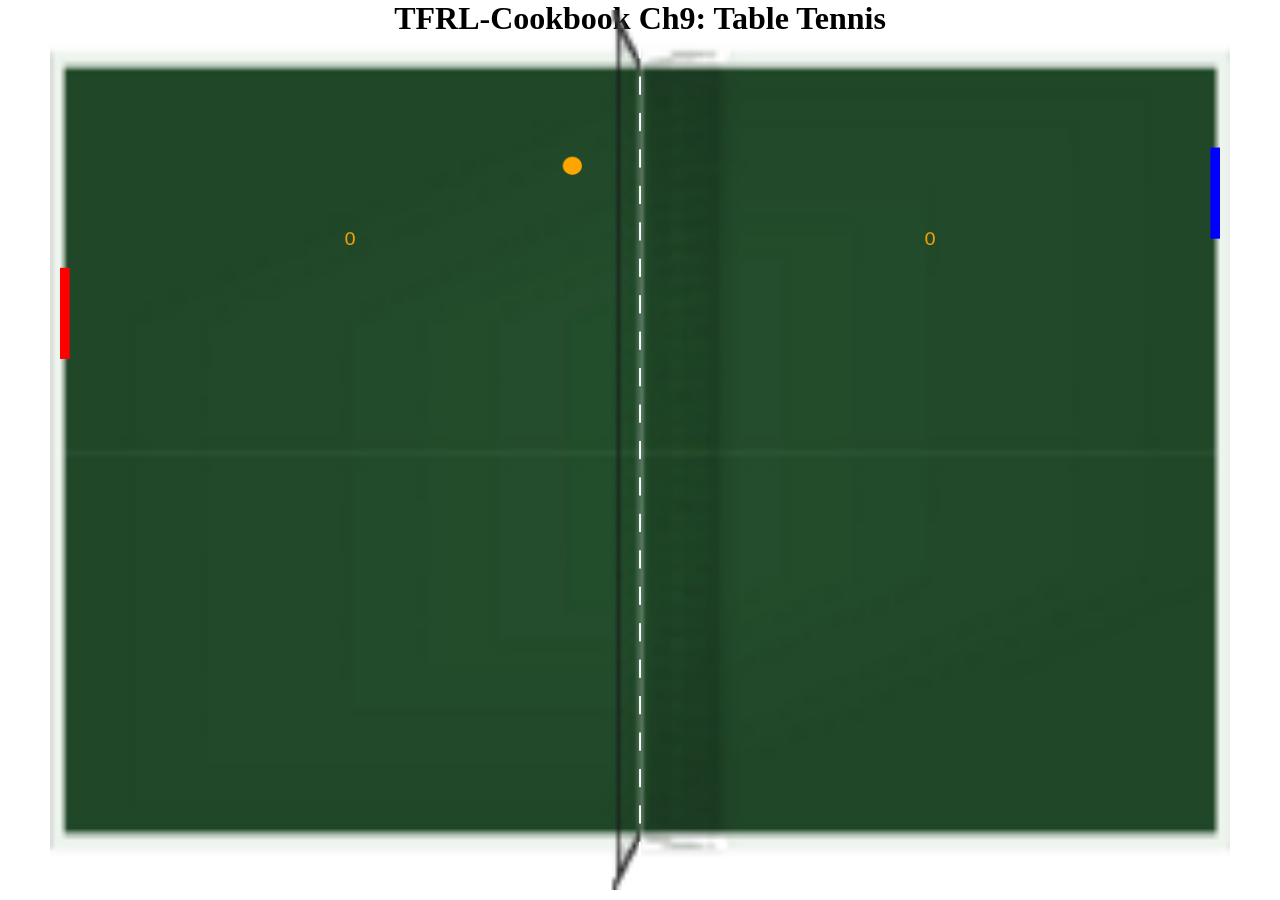
<file: Chapter09/9.x_rl_table_tennis_web_app/index.html>
<html lang="en">
  <head>
    <meta charset="UTF-8" />
    <meta
      name="viewport"
      content="width=device-width, initial-scale=1, maximum-scale=1, user-scalable=1"
    />
    <meta http-equiv="X-UA-Compatible" content="ie=edge" />
    <title>Ch9: Table Tennis</title>
    <link rel="stylesheet" href="./css/style.css" />
  </head>

  <body>
    <header>
      <h1 class="site-brand">TFRL-Cookbook Ch9: Table Tennis</h1>
    </header>

    <div id="gameArea">
      <canvas id="ttBoard"></canvas>
      <canvas id="ttPlayArea"></canvas>
    </div>

    <script src="./js/table-tennis.js"></script>
  </body>
</html>
</file>
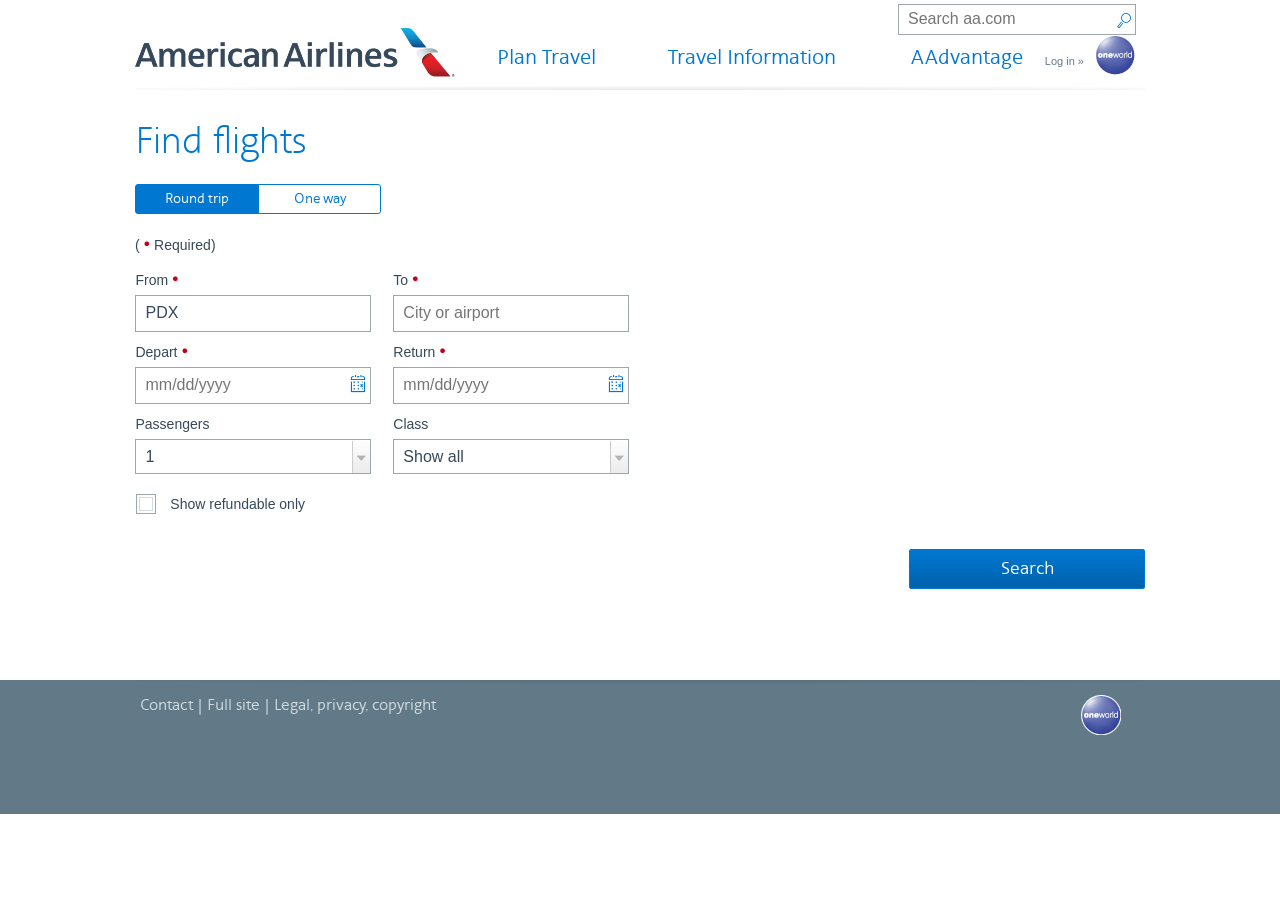
<file: Chapter06/webgym/miniwob/html/flight/AA/index.html>
<!DOCTYPE html>
<html>
<head>
<meta charset="utf-8">
<meta name="viewport" content="width=device-width, initial-scale=1.0">
<title>AA</title>
<link rel="stylesheet" type="text/css" href="content/common/css/v3/jquery-ui-1.10-aa.css" media="all" />
<link rel="stylesheet" type="text/css" href="content/common/css/v3/core.css" media="all" />
<link rel="stylesheet" type="text/css" href="content/common/css/v3/responsive.css" media="all" />
<link rel="stylesheet" type="text/css" href="content/common/css/v3/reservation/findFlights/mobile/findFlights.css" media="all" />
<script tyoe="text/javascript" src="../flight-common/inject.js"></script>
<script tyoe="text/javascript" src="surrogate/airportLookup.js"></script>
<script type="text/javascript" src="js/libs/jquery/jquery-1.11.1.min.js"></script>
<script type="text/javascript" src="js/libs/jquery/jquery-migrate-1.2.1.min.js"></script>
<script type="text/javascript" src="js/libs/modernizr-2.8.1.js"></script>
<script type="text/javascript" src="apps/common/js/aacomDevice.js"></script>
<script type="text/javascript">
	$device.tablet = false;
	$device.mobile = true;
	$device.responsive = true;
	$device.init();
	$j = jQuery.noConflict();
  var deleteVPNRModal = function () {};
</script>
<script type='text/javascript' src='apps/common/js/jquery/aacom/utilities/aaUtilities-2.1.js'></script>
</head>

<body id="aa-lang-en" class="aa-tier-level-REG aa-cntry-US">
<header >
  <div class="container">
    <div class="row">
      <div class="span12">
        <ul id="utilityNav" class="menu-utility">
          <li id="aa-meta-skip-nav" class="menu-item-utility skip-link"><a href="#main-navigation">Skip to global navigation</a></li>
          <li id="aa-meta-skip-content" class="menu-item-utility skip-link"><a href="#aa-content-frame">Skip to content</a></li>
          <li id="aa-meta-skip-footer" class="menu-item-utility skip-link"><a href="#aa-footer">Skip to footer</a></li>
          <li id="utilityMobile" class="menu-item-utility is-hidden-mobile">
            <a href="/homePage.do;jsessionid=1D41CFD5756DD148710395C4E3F1EBFD?site_preference=mobile" id="utilityMobileLink">Mobile</a></li>
          <li id="utilityHome" class="menu-item-utility is-hidden-mobile">
            <a href="/homePage.do;jsessionid=1D41CFD5756DD148710395C4E3F1EBFD" id="utilityHomeLink" onclick="deleteVirtualPNR()">Home</a>
          </li>
          <li id="aa-meta-login" class="menu-item-utility">
            <a href="javascript:deleteVPNRModal();" id="loginLogoutLink" class="call-to-action ">Log in</a>
          </li>
          <li id="countrySelector" class="menu-item-utility is-hidden-mobile  " data-behavior="dropdown">
            <div id="language-selector" data-behavior="dropdown-wrapper">
              <a href="#" data-behavior="dropdown-trigger">
                <span class="aa-language-select-indicator">
                  <img alt="United States" src="content/images/chrome/rebrand/aa-icons-flags-sprite.png">
                </span>
                English
                <img alt="Click to change language and/or country" src="content/images/chrome/rebrand/down-arrow.png" class="dropdown-indicator"/>
              </a>
            </div>
            <div data-behavior="dropdown-panel" style="display:none;">	
              <form id="splashForm" method="post" action="/international/mclaSplashSubmit.do;jsessionid=1D41CFD5756DD148710395C4E3F1EBFD">
                <label for="aa-country-selector">      
                  Select Country
                  <select name="countryselector" size="1" id="aa-country-selector">   
                    <option value="en_AI"  > 
                    Anguilla
                    </option>
                    <option value="en_AG"  > 
                    Antigua And Barbuda
                    </option>
                    <option value="es_AR"  > 
                    Argentina
                    </option>
                    <option value="en_AW"  > 
                    Aruba
                    </option>
                    <option value="en_AU"  > 
                    Australia
                    </option>
                    <option value="en_BS"  > 
                    Bahamas
                    </option>
                    <option value="en_BB"  > 
                    Barbados
                    </option>
                    <option value="en_BE"  > 
                    Belgium
                    </option>
                    <option value="en_BZ"  > 
                    Belize
                    </option>
                    <option value="en_BM"  > 
                    Bermuda
                    </option>
                    <option value="es_BO"  > 
                    Bolivia
                    </option>
                    <option value="en_BQ"  > 
                    Bonaire
                    </option>
                    <option value="pt_BR"  > 
                    Brazil
                    </option>
                    <option value="en_VG"  > 
                    British Virgin Islands
                    </option>
                    <option value="en_CA"  > 
                    Canada
                    </option>
                    <option value="en_KY"  > 
                    Cayman Islands
                    </option>
                    <option value="es_CL"  > 
                    Chile
                    </option>
                    <option value="zh_CN"  > 
                    China
                    </option>
                    <option value="es_CO"  > 
                    Colombia
                    </option>
                    <option value="es_CR"  > 
                    Costa Rica
                    </option>
                    <option value="en_CW"  > 
                    Curacao
                    </option>
                    <option value="en_DK"  > 
                    Denmark
                    </option>
                    <option value="en_DM"  > 
                    Dominica
                    </option>
                    <option value="es_DO"  > 
                    Dominican Republic
                    </option>
                    <option value="es_EC"  > 
                    Ecuador
                    </option>
                    <option value="es_SV"  > 
                    El Salvador
                    </option>
                    <option value="fi_FI"  > 
                    Finland
                    </option>
                    <option value="fr_FR"  > 
                    France
                    </option>
                    <option value="de_DE"  > 
                    Germany
                    </option>
                    <option value="en_GR"  > 
                    Greece
                    </option>
                    <option value="en_GD"  > 
                    Grenada
                    </option>
                    <option value="fr_FR"  > 
                    Guadalupe
                    </option>
                    <option value="es_GT"  > 
                    Guatemala
                    </option>
                    <option value="en_HT"  > 
                    Haiti
                    </option>
                    <option value="es_HN"  > 
                    Honduras
                    </option>
                    <option value="zh_HK"  > 
                    Hong Kong
                    </option>
                    <option value="en_IN"  > 
                    India
                    </option>
                    <option value="en_IE"  > 
                    Ireland
                    </option>
                    <option value="en_IL"  > 
                    Israel
                    </option>
                    <option value="it_IT"  > 
                    Italy
                    </option>
                    <option value="en_JM"  > 
                    Jamaica
                    </option>
                    <option value="ja_JP"  > 
                    Japan
                    </option>
                    <option value="ko_KR"  > 
                    Korea
                    </option>
                    <option value="fr_FR"  > 
                    Martinique
                    </option>
                    <option value="es_MX"  > 
                    Mexico
                    </option>
                    <option value="nl_NL"  > 
                    Netherlands
                    </option>
                    <option value="en_NZ"  > 
                    New Zealand
                    </option>
                    <option value="es_NI"  > 
                    Nicaragua
                    </option>
                    <option value="en_NO"  > 
                    Norway
                    </option>
                    <option value="es_PA"  > 
                    Panama
                    </option>
                    <option value="es_PY"  > 
                    Paraguay
                    </option>
                    <option value="es_PE"  > 
                    Peru
                    </option>
                    <option value="pt_PT"  > 
                    Portugal
                    </option>
                    <option value="es_PR"  > 
                    Puerto Rico
                    </option>
                    <option value="ru_RU"  > 
                    Russia
                    </option>
                    <option value="es_ES"  > 
                    Spain
                    </option>
                    <option value="en_KN"  > 
                    St. Kitts and Nevis
                    </option>
                    <option value="en_LC"  > 
                    St. Lucia
                    </option>
                    <option value="en_SX"  > 
                    St. Maarten
                    </option>
                    <option value="en_VC"  > 
                    St. Vincent
                    </option>
                    <option value="en_SE"  > 
                    Sweden
                    </option>
                    <option value="de_CH"  > 
                    Switzerland
                    </option>
                    <option value="en_TT"  > 
                    Trinidad and Tobago
                    </option>
                    <option value="en_TC"  > 
                    Turks &amp; Caicos Islands
                    </option>
                    <option value="en_GB"  > 
                    United Kingdom
                    </option>
                    <option value="en_US" selected="selected" > 
                    United States
                    </option>
                    <option value="es_UY"  > 
                    Uruguay
                    </option>
                  </select>					 
                </label>                                          
                <label for="aa-language-selector">
                  Select Language
                  <select name="languageselector" size="1" id="aa-language-selector">
                    <option selected="selected" >English</option>
                    <option >Español</option>
                  </select>				
                </label>
                <div class="customComponent">
                  <input type="checkbox" name="localePreferenceSaved" value="on" id="aa-country-language-save" />
                  <label for="aa-country-language-save">
                    <span class="control"></span>
                    Remember this selection?
                  </label>
                </div>
                <div id="locale-change-alert" class="alert alert-small alert-success" style="display: none">
                  <p><span class="aa-icon-alert-sm" aria-hidden="true"></span>
                  By making this selection, you will be redirected to the homepage of the chosen country.</p>
                </div> 
                <input type="submit" class="btn btn-fullWidth" data-behavior="deleteVPNR" id="aa-choose-locale" value="Select" />
                <input type="hidden" name="selectedCountry" value="" id="splashSelectedCountry" />
                <input type="hidden" name="anchorLocation" value="WorldWide_Sites" id="splashAnchorLocation" />
                <input type="hidden" name="url" value="" id="splashUrl" />
                <input type="hidden" name="_locale" value="en_US" id="currentLocale" />
                <input type="hidden" name="georedirect_param" value="" id="splashGeoRedirect" />    
                <input type="hidden" id="cancel" name="cancel"  value="yes"/>
              </form>    
            </div>
          </li>
          <li id="aa-site-search" class="menu-item-utility  hidden-phone">
            <form id="utilitySearchForm" action="/search/" method="get">
              <label for="aa-search-field">
                <span class="hidden-accessible">Search aa.com</span>
                <input id="aa-search-field" type="search" name="q" maxlength="1000" placeholder="Search aa.com" />
              </label>
              <button type="submit" id="aa-search-button" class="btn-search widget" value="Go" >
                <span class="icon icon-18 icon-search" aria-hidden="true"></span>
                <span class="hidden-accessible">Submit search</span>
              </button>
            </form>
          </li>
        </ul>
      </div>
    </div>
    <div id="main-navigation" class="row-noBreak pageslide-row" tabindex="-1">
      <a class="aa-logo span4 span-phone9" href="/homePage.do" onclick="deleteVirtualPNR()">
        <img src="content/images/chrome/rebrand/aa-logo.png" alt="American Airlines - homepage">
      </a>
      <div class="is-hidden visible-phone">
        <a href="#navigation" class="pageslide-button" data-position="right">
          <span class="icon-menu icon-large" aria-hidden="true"></span>
          <span class="hidden-accessible">Menu link</span>
        </a>
      </div>
      <!--googleoff: all-->
      <nav id="navigation" class="span12 hidden-phone" role="navigation">
        <ul id="menu">
          <li id="nav-common-links" class="row">
            <ul class="span3 common-links-ul">
              <li><a href="/travelInformation/flights/status?anchorEvent=false&amp;from=Nav" onclick="deleteVirtualPNR()" rel="nofollow">Flight status</a></li>
              <li><a href="/reservation/flightCheckInViewReservationsAccess.do?anchorEvent=false&amp;from=Nav" onclick="deleteVirtualPNR()" rel="nofollow">Online check-in</a></li>
              <li><a href="/reservation/viewReservationsAccess.do?anchorEvent=false&amp;from=Nav" onclick="deleteVirtualPNR()">My Trips</a></li>
              <li><a href="/loyalty/profile/summary" onclick="deleteVirtualPNR()">My Account</a></li>
              <li>
                <a href="/AAdvantage/quickEnroll.do?from=Nav&amp;anchorEvent=false&amp;referer=/apps/&anchorLocation=Navigation+Menu&url=%2FAAdvantage%2FquickEnroll.do&_locale=en_US&reportedTitle=AAdvantage+Enroll+Now">Join AAdvantage Loyalty Program</a>
            </ul>
              </li>
              <li> <a href="#plan" id="plan-travel-expander" data-behavior="toggle-nav" tabindex="0">Plan Travel <i class="icon-expand icon-large is-hidden visible-phone" aria-hidden="true"></i></a>
                <div id="plan" class="row sub-nav-links"> <span class="span3"><strong>Taking a trip?</strong> We have your<br />
                    travel plans covered.</span>
                  <ul class="span3">
                    <li><a onclick="deleteVirtualPNR()" href="/reservation/roundTripSearchAccess.do">Flights</a></li>
                    <li>
                      <a target="_blank" onclick="deleteVirtualPNR()" href="badurl" >Hotels
                        <span class="hidden-accessible">, Opens another site in a new window that may not meet accessibility guidelines.</span>
                        <span aria-hidden="true" class="icon-newpage"></span>
                      </a>
                    </li>
                    <li><a onclick="deleteVirtualPNR()" href="/car?src=AANAVCAR" target="_blank">Cars <span class="hidden-accessible">Opens in a new window</span><span aria-hidden="true" class="icon-newpage"></span></a></li>
                    <li>
                      <a target="_blank" onclick="deleteVirtualPNR()" href="badurl" >Activities
                        <span class="hidden-accessible">, Opens another site in a new window that may not meet accessibility guidelines.</span>
                        <span aria-hidden="true" class="icon-newpage"></span>
                      </a>
                    </li>
                    <li>
                      <a target="_blank" onclick="deleteVirtualPNR()" href="badurl" >Vacations
                        <span class="hidden-accessible">, Opens another site in a new window that may not meet accessibility guidelines.</span>
                        <span aria-hidden="true" class="icon-newpage"></span>
                      </a>
                    </li>
                    <li>
                      <a target="_blank" onclick="deleteVirtualPNR()" href="badurl" >Cruise
                        <span class="hidden-accessible">, Opens another site in a new window that may not meet accessibility guidelines.</span>
                        <span aria-hidden="true" class="icon-newpage"></span>
                      </a>
                    </li>
                  </ul>
                  <ul class="span3">
                    <li class="is-hidden-mobile"><a onclick="deleteVirtualPNR()" href="/i18n/aadvantage-program/miles/redeem/redeem-miles.jsp?anchorEvent=false&from=Nav">Book with miles</a></li>
                    <li><a onclick="deleteVirtualPNR()" href="/i18n/plan-travel/earn-extra-miles.jsp?anchorEvent=false&from=Nav">Travel deals &amp; offers</a></li>
                    <li><a onclick="deleteVirtualPNR()" href="/travelInformation/flights/schedule?anchorEvent=false&from=Nav">Flight schedules &amp; notifications</a></li>
                    <li>
                      <a target="_blank" onclick="deleteVirtualPNR()" href="badurl" >Where we fly
                        <span class="hidden-accessible">, Opens another site in a new window that may not meet accessibility guidelines.</span>
                        <span aria-hidden="true" class="icon-newpage"></span>
                      </a>
                    </li>
                  </ul>
                </div>
              </li>
              <li> <a href ="#manage" id="travel-information-expander" data-behavior="toggle-nav" tabindex="0">Travel Information <i class="icon-expand icon-large is-hidden visible-phone" aria-hidden="true"></i></a>
                <div id="manage" class="row sub-nav-links"> <span class="span3"><strong>Taking a vacation?</strong> Allow us to<br />
                    simplify your travels.</span>
                  <ul class="span3">
                    <li><a onclick="deleteVirtualPNR()" href="/i18n/travel-info/at-the-airport.jsp?anchorEvent=false&from=Nav">At the airport</a></li>
                    <li><a onclick="deleteVirtualPNR()" href="/i18n/travel-info/experience/during-your-flight.jsp?anchorEvent=false&from=Nav">During your flight</a></li>
                    <li><a onclick="deleteVirtualPNR()" href="/i18n/travel-info/travel-tools/mobile-and-app.jsp?anchorEvent=false&from=Nav">Mobile and app</a></li>
                    <li><a onclick="deleteVirtualPNR()" href="/i18n/travel-info/experience/planes/planes.jsp?anchorEvent=false&from=Nav">Planes</a></li>
                    <li><a onclick="deleteVirtualPNR()" href="/i18n/travel-info/clubs/clubs-and-lounges.jsp?anchorEvent=false&from=Nav">Clubs and lounges</a></li>
                  </ul>
                  <ul class="span3">
                    <li><a onclick="deleteVirtualPNR()" href="/i18n/travel-info/baggage/baggage.jsp?anchorEvent=false&from=Nav">Baggage</a></li>
                    <li><a onclick="deleteVirtualPNR()" href="/i18n/travel-info/international-travel/international-travel.jsp?anchorEvent=false&from=Nav">International travel</a></li>
                    <li><a onclick="deleteVirtualPNR()" href="/i18n/travel-info/special-assistance/special-assistance.jsp?anchorEvent=false&from=Nav">Special assistance</a></li>
                    <li><a onclick="deleteVirtualPNR()" href="/i18n/travel-info/partner-airlines/oneworld-airline-partners.jsp?anchorEvent=false&from=Nav"><strong>one</strong>world alliance</a></li>
                  </ul>
                </div>
              </li>
              <li> <a href="#advantage" id="aadvantage-expander" data-behavior="toggle-nav" tabindex="0">AAdvantage <i class="icon-expand icon-large is-hidden visible-phone" aria-hidden="true"></i></a>
                <div id="advantage" class="row sub-nav-links"> <span class="span3"><strong>Traveling the world?</strong> Our loyalty program<br />
                    can get you there.</span>
                  <ul class="span3">
                    <li><a onclick="deleteVirtualPNR()" href="/i18n/aadvantage-program/aadvantage-program.jsp?anchorEvent=false&from=Nav">AAdvantage</a></li>
                    <li><a onclick="deleteVirtualPNR()" href="/i18n/aadvantage-program/elite-status/aadvantage-elite-status.jsp?anchorEvent=false&from=Nav">Elite status</a></li>
                    <li><a onclick="deleteVirtualPNR()" href="/i18n/aadvantage-program/miles/earn/earn-miles.jsp?anchorEvent=false&from=Nav">Earn miles</a></li>
                    <li><a onclick="deleteVirtualPNR()" href="/i18n/aadvantage-program/miles/redeem/redeem-miles.jsp?anchorEvent=false&from=Nav">Redeem miles</a></li>
                    <li><a onclick="deleteVirtualPNR()" href="/i18n/aadvantage-program/miles/redeem/award-travel/award-travel.jsp?anchorEvent=false&from=Nav">Award travel</a></li>
                  </ul>
                  <ul class="span3">
                    <li><a onclick="deleteVirtualPNR()" href="/AAdvantage/purchaseUpgradesAccess.do?anchorEvent=false&from=Nav">Buy upgrades</a></li>
                    <li><a onclick="deleteVirtualPNR()" href="/i18n/plan-travel/earn-extra-miles.jsp?anchorEvent=false&from=Nav">Bonus offers</a></li>
                    <li><a onclick="deleteVirtualPNR()" href="/i18n/aadvantage-program/miles/buy-gift-share.jsp?anchorEvent=false&from=Nav">Buy & Share Miles</a></li>
                    <li><a onclick="deleteVirtualPNR()" href="/i18n/aadvantage-program/miles/partners/credit-card/aadvantage-credit-cards.jsp?cint=DSP||20150923|ADV|PUB|LNK||EARN_MILES_HEADER_NAV&anchorEvent=false&from=Nav">AAdvantage credit cards</a></li>
                  </ul>
                </div>
              </li>
        </ul>
        <a id="close" href="#" title="Close menu"><span> </span></a> </nav>
      <a id="header-one-world-logo" href="/i18n/travel-info/partner-airlines/oneworld-airline-partners.jsp" class="right hidden-phone aa-pop-win-new" target="_blank">
        <img style="vertical-align: middle" alt="oneworld link opens in a new window" src="content/images/chrome/rebrand/oneworld.png" />
      </a>
    </div>
  </div>
</header>
<!--googleon: all-->
<section id="main" class="container">
  <div id="aa-content-frame" tabindex="-1">
    <h1>
      Find flights
    </h1>
    <form id="flightSearchView" novalidate="novalidate" action="/booking/find-flights" method="post" class="miniwob-main-form">
      <input type="hidden" name="mobile" value="true" />
      <div id="flight-tabs" class="ui-tabs-small ui-tabs ui-widget ui-widget-content ui-corner-all">
        <div class="row-form margin-top">
          <div class="span6">
            <ul class="row-noBreak ui-tabs-nav" role="tablist">
              <li class="span3 span-phone6 pushLeft" role="tab" aria-controls="roundtrip">
                <a href="#roundtrip" class="ui-tabs-anchor" role="presentation">Round trip</a>
              </li>
              <li class="span3 span-phone6 pushLeft" role="tab" aria-controls="oneway">
                <a href="#oneway" class="ui-tabs-anchor" role="presentation">One way</a>
              </li>
            </ul>
            <input id="tripType" name="tripType" type="hidden" value="roundTrip"/>
          </div>
        </div>
        <p>
        ( <span class="icon-required" aria-hidden="true"></span> Required<span class="hidden-accessible">dot indicates required</span>)
        </p>
        <div class="row-noBreak">
          <div class="span3 span-phone6">
            <label for="segments0.origin">
              From <span class="icon-required" aria-hidden="true"></span><span class="hidden-accessible">, required.</span>
              <input id="segments0.origin" name="segments[0].origin" placeholder="City or airport" class="aaAutoComplete" type="text" value=""/>
            </label>
          </div>
          <div class="span3 span-phone6">
            <label for="segments0.destination">
              To <span class="icon-required" aria-hidden="true"></span><span class="hidden-accessible">, required.</span>
              <input id="segments0.destination" name="segments[0].destination" placeholder="City or airport" class="aaAutoComplete" type="text" value=""/>
            </label>
          </div>
        </div>
        <div class="row-noBreak">
          <div id="departDateSection" class="span3 span-phone6">
            <label for="segments0.travelDate">
              Depart <span class="icon-required" aria-hidden="true"></span><span class="hidden-accessible">, required.</span>
              <input id="segments0.travelDate" name="segments[0].travelDate" placeholder="mm/dd/yyyy" class="aaMobileDatePicker active" data-title="Depart" type="text" value=""/>                    
            </label>
          </div>
          <div id="roundtrip" class="span3 span-phone6">
            <label for="segments1.travelDate">
              Return <span class="icon-required" aria-hidden="true"></span><span class="hidden-accessible">, required.</span>
              <input id="segments1.travelDate" name="segments[1].travelDate" placeholder="mm/dd/yyyy" class="aaMobileDatePicker active" data-title="Return" type="text" value=""/>                    
            </label>
          </div>
        </div>
        <div class="row-noBreak">
          <div class="span3 span-phone6">
            <label for="passengerCount">
              Passengers
              <select id="passengerCount" name="passengerCount"><option value="1" selected="selected">1</option><option value="2">2</option><option value="3">3</option><option value="4">4</option><option value="5">5</option><option value="6">6</option></select>
            </label>
          </div>
          <div class="span3 span-phone6">
            <label for="cabin">
              Class
              <select id="cabin" name="cabin"><option value="SHOW_ALL" selected="selected">Show all</option><option value="BUSINESS_FIRST"> Business / First</option></select>
            </label>
          </div>
        </div>
        <div class="row-noBreak">
          <div id="refundableSection" class="span3 span-phone12 margin-top -small ">
            <div class="customComponent">
              <input id="refundable1" name="refundable" type="checkbox" value="true"/><input type="hidden" name="_refundable" value="on"/>
              <label for="refundable1"><span class="control"></span> Show refundable only</label>
            </div>
          </div>            
        </div>
        <div class="row-buttons margin-top -large">
          <button type="submit" class="btn"><span>Search</span></button>
        </div>
        <div id="oneway" class="is-hidden"></div>
      </div>
    </form>
  </div>
</section>
<footer id="aa-footer" tabindex="-1">
  <div class="container">
    <div class="row-noBreak">
      <div class="span11 footer-nav">
        <a href="/i18n/customer-service/contact-american/american-customer-service.jsp?anchorEvent=false&from=footer" title="Contact American" class="aa-popup-contactaa" id="aa-TollbarContactAA" onclick="deleteVirtualPNR()" rel="contactAA">Contact</a>
        <a href="/homePage.do?fullHTMLVersion=true&site_preference=normal">Full site</a>
        <a href="/i18n/customer-service/support/legal-privacy-copyright.jsp">Legal, privacy, copyright</a>
      </div>
      <div class="span1">
        <a title="oneworld" href="/i18n/travel-info/partner-airlines/oneworld-airline-partners.jsp" target="_blank" class="aa-pop-win-new"><img alt="oneworld" src="content/images/chrome/rebrand/oneworld.png"></a>
      </div>
    </div>
  </div>
</footer>
<script type="text/javascript" src="js/libs/jquery/ui/1.10/jquery-ui.min.js"></script>
<script type="text/javascript" src="apps/common/js/jquery/aacom/plugins/aaTextBoxMessage.js"></script>
<script type="text/javascript" src="apps/common/js/jquery/aacom/plugins/aaCookie.js"></script>
<script type="text/javascript" src="apps/common/js/jquery/aacom/utilities/aaUtilities-2.1.js?rel=11012016"></script>
<script type="text/javascript" src="apps/common/js/aacom.js"></script>
<script type="text/javascript" src="apps/common/js/jquery/aacom/utilities/aaUtils.js"></script>
<script type="text/javascript" src="apps/common/js/airportcode.js"></script>
<script type="text/javascript" src="apps/common/js/jquery/aacom/plugins/aaAirportAutoComplete.js?rel=09162016"></script>
<script type="text/javascript" src="apps/common/js/jquery/aacom/plugins/aaFooterAds.js"></script>
<script type="text/javascript" src="apps/common/js/jquery/aacom/plugins/aaCountryLanSelect.js"></script>
<script type="text/javascript" src="apps/common/js/jquery/aacom/plugins/aaDropdownPanel.js"></script>
<script type="text/javascript" src="js/aa/common/aacom-ui-1.0.0.js"></script><!-- Main Sandbox code -->
<script type="text/javascript">
//<![CDATA[
/* Add any internationalized messages to the Sandbox prototype so they
 * can be used by our instance of the Sandbox
 * Dependency - aacom-ui-x.x.x.js must be loaded previously
 * key/value pairs must be sent as object literals
 * single message format {'key':'value'}
 * multiple message format {'key1':'value1', 'key2':'value2'};
 * sharedWeb
 */
 AAcom.prototype.setProperty({
	    'user.locale' : 'en_US',
	    'label.siteSearch.textboxmessage' : 'Search aa.com',
	    'dialog.closeText' : 'Close window',
	    'account.isSecure' : 'false',
	    'autoComplete.noResult':'No search results.',
	    'autoComplete.oneResult':'1 result is available, use up and down arrow keys to navigate.',
	    'autoComplete.manyResult':'{0} results are available, use up and down arrow keys to navigate.',
	    'calendar.hiddenText':'Open Calendar: to navigate the calendar, use the control key with the arrow keys',
	    'global.error':'This feature is temporarily unavailable. We apologize for this inconvenience. Please try again later.',
	    'loadingTxt' : 'Loading...',
	    'updatingTxt' : 'Updating...',
	    'processingTxt' : 'Processing...',
	    'savingTxt' : 'Saving...',
	    'tooltip.closeText' : 'Close pop-up',
	    'session.expired.title' : 'Your session expired',
	    'session.expired.message' : "Any confirmed transactions are saved, but you'll need to restart any searches or unfinished transactions.",
	    'session.expired.button' : 'Back to home',
	    'session.warning.button' : 'Continue session',
	    'dialog.close.button' : 'Close',
	    'flexslider.previousText' : 'Previous',
	    'flexslider.nextText' : 'Next',
	    'tabs.currentlySelectedText' : 'currently selected tab',
	    });
//]]>
</script>
<script type="text/javascript" src="js/aa/modules/browserdetect.js"></script>
<script type="text/javascript" src="js/aa/modules/ajax.js"></script>
<script type="text/javascript" src="js/aa/modules/utilities.js"></script>
<script type="text/javascript" src="js/aa/modules/commonsetup.js"></script>
<script type="text/javascript" src="js/aa/common/core-2.0.0.js"></script>
<div id="datePickerDialog" class="is-hidden">
    <div class="is-hidden" id="datePickerTitle">
        Depart
    </div>
    <section id="calendar">
        <div id="inlineCalendar"></div>
    </section>
</div>
<script type="text/javascript" src="js/aa/modules/mobileDatePicker.js"></script>
<script>
AAcom.prototype.setProperty({
    'HomeTownAirport' : "PDX",
    'LoadingText' : 'Loading...'
});
</script>
<script src="js/aa/plugins/noBounce.js"></script>
<script src="js/aa/modules/widgets.js"></script>
<script src="js/aa/modules/airportLookup.js"></script>
<script src="js/libs/jquery/ui/1.10/i18n/jquery.ui.datepicker-en-aa.js"></script>
<script src="apps/common/js/jquery/aacom/plugins/aaCache.js"></script>
<script src="js/aa/shopping/mobileSearchFlights.js"></script>
</body>
</html>
</file>
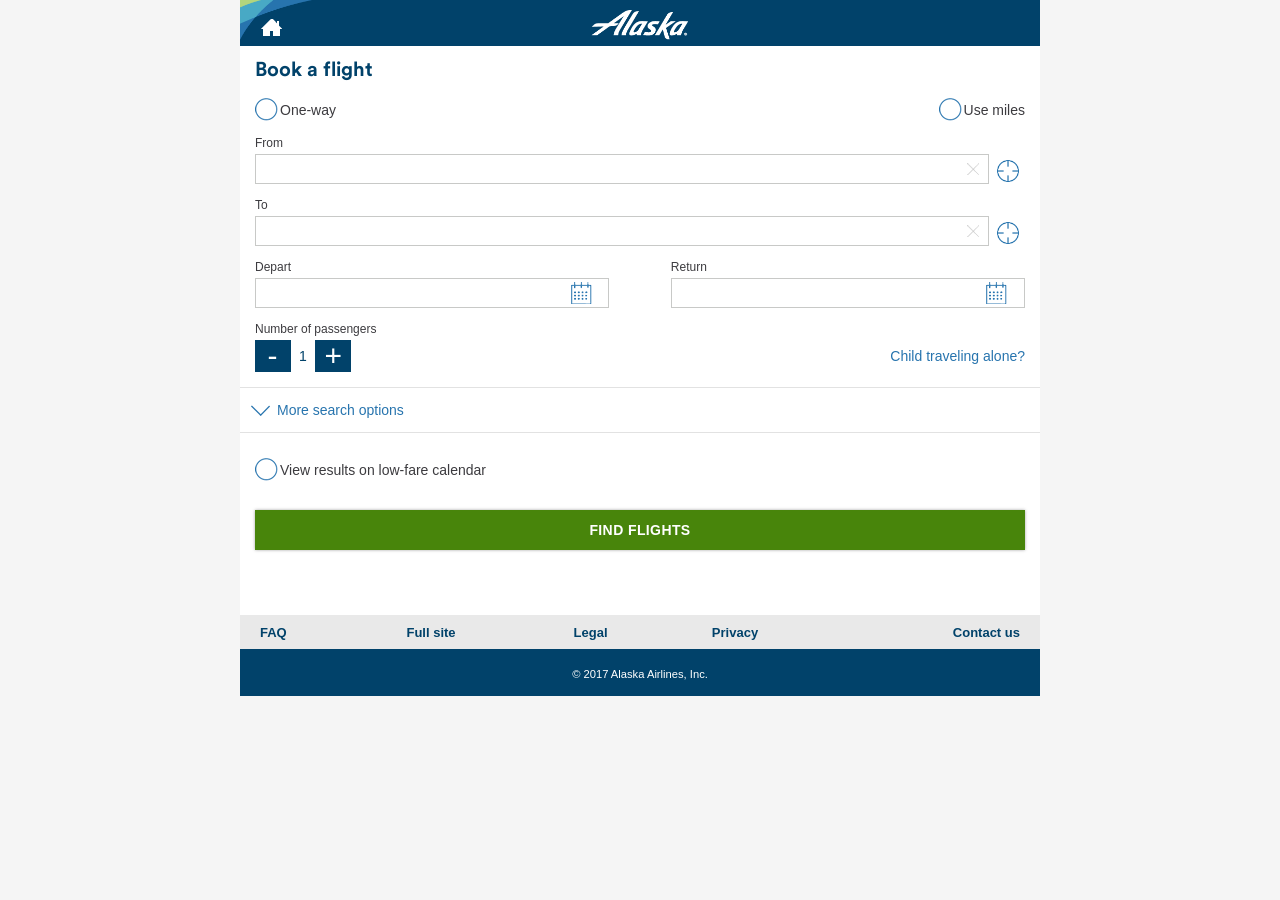
<file: Chapter06/webgym/miniwob/html/flight/Alaska-auto-medium/index.html>
<!DOCTYPE html>
<html>
<head>
<meta charset="utf-8">
<meta name="viewport" content="width=device-width, initial-scale=1.0">
<title>Alaska</title>
<link href="mobileweb-v3-28-6227-21813.css" rel="stylesheet"/>
<script tyoe="text/javascript" src="../flight-common/inject.js"></script>
<script tyoe="text/javascript" src="surrogate/airportLookup.js"></script>
<script type="text/javascript">
    window.Modernizr = function (a, b, c) { function u(a) { j.cssText = a } function v(a, b) { return u(prefixes.join(a + ";") + (b || "")) } function w(a, b) { return typeof a === b } function x(a, b) { return !!~("" + a).indexOf(b) } function y(a, b, d) { var e, f; for (e in a) { f = b[a[e]]; if (f !== c) return d === !1 ? a[e] : w(f, "function") ? f.bind(d || b) : f } return !1 } var d = "2.5.3", e = {}, f = !0, g = b.documentElement, h = "modernizr", i = b.createElement(h), j = i.style, k, l = {}.toString, m = {}, n = {}, o = {}, p = [], q = p.slice, r, s = {}.hasOwnProperty, t, z; t = !w(s, "undefined") && !w(s.call, "undefined") ? function (a, b) { return s.call(a, b) } : function (a, b) { return b in a && w(a.constructor.prototype[b], "undefined") }, Function.prototype.bind || (Function.prototype.bind = function (b) { var c = this, d, e; if (typeof c != "function") throw new TypeError; return d = q.call(arguments, 1), e = function () { var a, f, g; return this instanceof e ? (a = function () { }, a.prototype = c.prototype, f = new a, g = c.apply(f, d.concat(q.call(arguments))), Object(g) === g ? g : f) : c.apply(b, d.concat(q.call(arguments))) }, e }), m.geolocation = function () { return !!navigator.geolocation }, m.localstorage = function () { try { return localStorage.setItem(h, h), localStorage.removeItem(h), !0 } catch (a) { return !1 } }, m.applicationcache = function () { return !!a.applicationCache }; for (z in m) t(m, z) && (r = z.toLowerCase(), e[r] = m[z](), p.push((e[r] ? "" : "no-") + r)); return u(""), i = k = null, e._version = d, g.className = g.className.replace(/(^|\s)no-js(\s|$)/, "$1$2") + (f ? " js " + p.join(" ") : ""), e }(this, this.document)
</script>
</head>
<body>
   	<a href="/" role="navigation" class="banner" title="Home"><img src="images/logo2.png" class="alaska_logo" alt="Alaska Airlines" /></a>
<div id="client-msg-div"></div>
    <div role="main" id="main">
		<div id="starth1" class="header">
			<h1 class="h1">Book a flight</h1>
		</div>
<form class="miniwob-main-form" action="shopping/flights" id="searchForm" method="post" onsubmit="Alaska.spinner.show(); createSearchCookie();">	<input id="server-date" type="hidden" value="3/1/2017" />
    <input id="cacheId" name="CacheId" type="hidden"/>
    <input id="searchType" type="hidden" value="RoundTrip" />
    <input id="depShldrSel" name="SaveFields.DepShldrSel" type="hidden" value="False"/>
    <input id="retShldrSel" name="SaveFields.RetShldrSel" type="hidden" value="False"/>
    <input id="SelDepOptId" name="SaveFields.SelDepOptId" type="hidden" value="-1"/>
    <input id="SelDepFareCode" name="SaveFields.SelDepFareCode" type="hidden" value=""/>
    <input id="SelRetOptId" name="SaveFields.SelRetOptId" type="hidden" value="-1"/>
    <input id="SelRetFareCode" name="SaveFields.SelRetFareCode" type="hidden" value=""/>
	<div class="form-row group">
		<div class="left">
			<input id="srh-isow" class="css-chkbox" type="checkbox" onchange="Alaska.toggleSearch(this);"  />
			<label for="srh-isow" class="css-lbl" onclick="">One-way</label> 
		</div>
		<div class="right" id="use-miles-div">
			<input id="srh-is-miles" class="css-chkbox" type="checkbox" onchange="Alaska.toggleMiles(this);" name="SearchFields.IsAwardBooking" value="true" >
			<label for="srh-is-miles" class="css-lbl" onclick="">Use miles</label> 
			<input type="hidden" name="SearchFields.IsAwardBooking" value="false" />
		</div>
	</div>
<input data-val="true" data-val-required="The SearchType field is required." id="srh-type" name="SearchFields.SearchType" type="hidden" value="RoundTrip" />	<div class="form-row geo-wrap" id="geo-from-wrap">
		<label for="geo-from" class="text-label">
			From <input autocomplete="off" autocorrect="off" class="text-input-pad" id="geo-from" name="SearchFields.DepartureCity" type="text" value="" /></label>
		<div class="cleartxt" onclick="Alaska.clearTxt(this)"></div>
		<div class="geo-button" id="geo-from-button"><span class="geo-img">Geolocation</span></div>
	</div>
    <div class="form-row geo-wrap" id="geo-to-wrap">
		<label for="geo-to" class="text-label">
			To <input autocomplete="off" autocorrect="off" class="text-input-pad" id="geo-to" name="SearchFields.ArrivalCity" type="text" value="" /></label>
		<div class="cleartxt" onclick="Alaska.clearTxt(this)"></div>
		<div class="geo-button" id="geo-to-button"><span class="geo-img">Geolocation</span></div>
	</div>
	<div class="form-row group">
		<div class="datecnt left">
			<label id="lbldep-date" for="departure-date" class="text-label">Depart</label>
			<input autocomplete="off" autocorrect="off" class="text-input calbg" id="departure-date" maxlength="10" name="SearchFields.DepartureDate" type="text" value="" />
		</div>
		<div id="rt-container" class="datecnt right" style="">
			<label id="lblret-date" for="return-date" class="text-label">Return</label>
			<input autocomplete="off" autocorrect="off" class="text-input calbg" id="return-date" maxlength="10" name="SearchFields.ReturnDate" type="text" value="" />
		</div>
		<div class="clear"></div>
	</div>
    <div class="form-row">
		<label for="num-travelers" class="text-label">Number of passengers</label>
		<div id="num-travelers-cnt" class="left group">
			<div class="tnum-button" onclick="Alaska.numTravelers(0);">-</div>
			<div id="tnum-display">1</div>
			<div class="tnum-button" onclick="Alaska.numTravelers(1);">+</div>
		</div>
		<input data-val="true" data-val-number="The field NumberOfTravelers must be a number." data-val-required="The NumberOfTravelers field is required." id="num-travelers" name="SearchFields.NumberOfTravelers" type="hidden" value="1" />
			<a id="umnrlink" class="right" href="javascript:Alaska.UMNRMsg(0)">Child traveling alone?</a>
		<div class="clear"></div>
	</div>
    <div id="moreoptionsdiv" class="drop">
        <h2 class="closed drop-head">More search options</h2>
        <div class="drop-content">
            <div style="margin-bottom:1.5em;">
                <div id="cabin-container" class="form-row">
                    <div class="row-label-head" style="margin-bottom:5px;">Cabin</div>
                    <div class="form-row radio-controller two group">
                        <label for="cabin-coach" class="left-link current" onclick="Alaska.toggleRadio(this);Alaska.toggleUpgs();"><input checked="checked" data-val="true" data-val-required="The CabinType field is required." id="cabin-coach" name="SearchFields.CabinType" type="radio" value="Coach" />Coach</label>
                        <label for="cabin-first" class="right-link " onclick="Alaska.toggleRadio(this);Alaska.toggleUpgs();"><input id="cabin-first" name="SearchFields.CabinType" type="radio" value="First" /><span id="cabin-ftext">First</span></label>
                    </div>
                </div>
                <div id="upg-container" class="form-row">
                    <div class="row-label-head" style="margin-bottom:5px;">Upgrade options</div>
                    <div class="form-row radio-controller five group upg-options-container">
                        <label for="upg-none" class="left-link current" onclick="Alaska.toggleRadio(this);"><input checked="checked" data-val="true" data-val-required="The UpgradeOption field is required." id="upg-none" name="SearchFields.UpgradeOption" type="radio" value="none" />None</label>
                        <label for="upg-mvp" class="center-link " onclick="Alaska.toggleRadio(this);"><input id="upg-mvp" name="SearchFields.UpgradeOption" type="radio" value="mvpupg" />MVP&reg;</label>
                        <label for="upg-gold" class="center-link " onclick="Alaska.toggleRadio(this);"><input id="upg-gold" name="SearchFields.UpgradeOption" type="radio" value="goldupg" />Gold</label>
                        <label for="upg-gold75k" class="center-link " onclick="Alaska.toggleRadio(this);"><input id="upg-gold75k" name="SearchFields.UpgradeOption" type="radio" value="gold75kupg" />Gold 75k</label>
                        <label for="upg-miles" class="right-link " onclick="Alaska.toggleRadio(this);"><input id="upg-miles" name="SearchFields.UpgradeOption" type="radio" value="mileageupg" />Miles</label>
                    </div>
                </div>
                <div class="form-row discount-code-wrap" id="discount-code-container">
                    <label for="discount-code" class="text-label">
                        Discount code
                        <input class="text-input clear" id="discount-code" maxlength="30" name="SearchFields.DiscountCode" type="text" value="" />
                        <input id="DiscountCode" name="DiscountCode" type="hidden" value="" />
                        <input id="SourcePage" name="SourcePage" type="hidden" value="Search" />
                    </label>
                    <div class="cleartxt" onclick="Alaska.clearTxt(this)"></div>
                    <div class="info-button"><span class="info-img" onclick="Alaska.verifyDiscountCode();"></span></div>
                </div>
            </div>
        </div>
    </div>
    <div id="is-cal-div" style="padding-top:25px;padding-bottom:13px">
        <input id="deals-link" name="deals-link" type="hidden" value="" />
        <input type="checkbox" id="is-cal" name="SearchFields.IsCalendar" class="css-chkbox" value="true" onclick="Alaska.toggleCal(this);"  />
        <label for="is-cal" class="css-lbl">
            View results on low-fare calendar
        </label>
        <input type="hidden" name="SearchFields.IsCalendar" value="false" />
    </div>
	<div class="form-row last" style="padding-top:15px">
		<input type="submit" class="button" value ="Find Flights" />
	</div>
    <script type="text/javascript">
        var enableCookiesMsg = "Cookies must be enabled to use this feature.";
    </script>
</form>
		<div id="spinner-cnt" class="disable-ui" style="display: none;">
    <div id="aSpinner" class="container" style="position: absolute;">
        <div class="spinner">
            <div class="bar1"></div>
            <div class="bar2"></div>
            <div class="bar3"></div>
            <div class="bar4"></div>
            <div class="bar5"></div>
            <div class="bar6"></div>
            <div class="bar7"></div>
            <div class="bar8"></div>
            <div class="bar9"></div>
            <div class="bar10"></div>
            <div class="bar11"></div>
            <div class="bar12"></div>
        </div>
    </div>
</div>
	</div>
	<div id="footer-wrapper">
<ul id="footer-nav" class="group">
	<li id="help-link"><a href="/faq">FAQ</a></li>
	<li id="full-link"><a href="badurl" onclick="trackFullSiteLink();">Full site</a></li>
    <li id="legal-link"><a href="badurl">Legal</a></li>
	<li id="privacy-link"><a href="badurl">Privacy</a></li>
	<li id="contact-link"><a href="/contact">Contact us</a></li>
</ul>
    <div id="more-links"></div>  
<div id="copyright">&copy; 2017 Alaska Airlines, Inc.</div>
<div id="debug">v3-28-6227-21813  </div>
</div>
<script type="text/javascript" src="scripts/main.js"></script>
<script type="text/javascript" src="scripts/shopbook.js"></script>
<script type="text/javascript" src="scripts/datepickr.js"></script>
<script type="text/javascript">clearShopAllCookie(); InitSearch();</script>
</body>
</html>
</file>
<file: Chapter09/9.x_rl_table_tennis_web_app/css/style.css>
*,
*::before,
*::after {
  margin: 0px;
  padding: 0px;
  box-sizing: border-box;
  font-family: sans-serif;
}

[class*="brand"],
[class*="title"] {
  font-family: cursive;
  text-align: center;
  margin-bottom: 20px;
}
#gameArea {
  position: absolute;
  left: 50%;
  top: 50%;
}
#ttBoard {
  position: absolute;
  display: block;
  margin: 0px auto;
  padding: 10px;
  width: 100%;
  height: 100%;
  z-index: 0;
}
#ttPlayArea {
  position: absolute;
  display: block;
  margin: 0px auto;
  padding: 40px 20px;
  width: 100%;
  height: 100%;
  z-index: 1;
}
</file>
<file: Chapter06/webgym/miniwob/html/flight/AA/content/common/css/v3/core.css>
html,body,div,span,applet,object,iframe,h1,h2,h3,h4,h5,h6,p,blockquote,pre,a,abbr,acronym,address,big,cite,code,del,dfn,em,img,ins,kbd,q,s,samp,small,strike,strong,sub,sup,tt,var,b,u,i,center,dl,dt,dd,ol,ul,li,fieldset,form,label,legend,table,caption,tbody,tfoot,thead,tr,th,td,article,aside,canvas,details,embed,figure,figcaption,footer,header,hgroup,menu,nav,output,ruby,section,summary,time,mark,audio,video{margin:0;padding:0;border:0;font:inherit;font-size:100%;vertical-align:baseline}html{line-height:1}ol,ul{list-style:none}table{border-collapse:collapse;border-spacing:0}caption,th,td{text-align:left;font-weight:normal;vertical-align:middle}q,blockquote{quotes:none}q:before,q:after,blockquote:before,blockquote:after{content:"";content:none}a img{border:0}article,aside,details,figcaption,figure,footer,header,hgroup,main,menu,nav,section,summary{display:block}.container{margin:0 auto;width:1010px}.row-noBreak{position:relative;*zoom:1}.row-noBreak:before,.row-noBreak:after{content:"";display:table}.row-noBreak:after{clear:both}.row,.row-noBreak,[class*="row-"]{margin-left:-2.13178%;position:relative;*zoom:1}.row:before,.row:after,.row-noBreak:before,.row-noBreak:after,[class*="row-"]:before,[class*="row-"]:after{content:"";display:table}.row:after,.row-noBreak:after,[class*="row-"]:after{clear:both}.row.tab-bottom,.row-noBreak.tab-bottom,[class*="row-"].tab-bottom{padding-bottom:29px}.row-space{margin-top:20px;margin-bottom:20px}.row-margin-top{margin-top:2.13178%}[class*="span"]{float:left;margin-left:2.13178%}.pushRight+[class*="span"]{margin-left:0}.span1{width:6.20155%}.span1.pushRight,.span1.pushLeft{width:8.33333%}.span1.pushLeft{margin-left:0}.span2{width:14.53488%}.span2.pushRight,.span2.pushLeft{width:16.66667%}.span2.pushLeft{margin-left:0}.span3{width:22.86822%}.span3.pushRight,.span3.pushLeft{width:25%}.span3.pushLeft{margin-left:0}.span4{width:31.20155%}.span4.pushRight,.span4.pushLeft{width:33.33333%}.span4.pushLeft{margin-left:0}.span5{width:39.53488%}.span5.pushRight,.span5.pushLeft{width:41.66667%}.span5.pushLeft{margin-left:0}.span6{width:47.86822%}.span6.pushRight,.span6.pushLeft{width:50%}.span6.pushLeft{margin-left:0}.span7{width:56.20155%}.span7.pushRight,.span7.pushLeft{width:58.33333%}.span7.pushLeft{margin-left:0}.span8{width:64.53488%}.span8.pushRight,.span8.pushLeft{width:66.66667%}.span8.pushLeft{margin-left:0}.span9{width:72.86822%}.span9.pushRight,.span9.pushLeft{width:75%}.span9.pushLeft{margin-left:0}.span10{width:81.20155%}.span10.pushRight,.span10.pushLeft{width:83.33333%}.span10.pushLeft{margin-left:0}.span11{width:89.53488%}.span11.pushRight,.span11.pushLeft{width:91.66667%}.span11.pushLeft{margin-left:0}.span12{width:97.86822%}.span12.pushRight,.span12.pushLeft{width:100%}.span12.pushLeft{margin-left:0}.forceWidth1{width:6.20155%!important}.forceWidth2{width:14.53488%!important}.forceWidth3{width:22.86822%!important}.forceWidth4{width:31.20155%!important}.forceWidth5{width:39.53488%!important}.forceWidth6{width:47.86822%!important}.forceWidth7{width:56.20155%!important}.forceWidth8{width:64.53488%!important}.forceWidth9{width:72.86822%!important}.forceWidth10{width:81.20155%!important}.forceWidth11{width:89.53488%!important}.forceWidth12{width:97.86822%!important}.width1{width:6.20155%}.width2{width:14.53488%}.width3{width:22.86822%}.width4{width:31.20155%}.width5{width:39.53488%}.width6{width:47.86822%}.width7{width:56.20155%}.width8{width:64.53488%}.width9{width:72.86822%}.width10{width:81.20155%}.width11{width:89.53488%}.width12{width:97.86822%}.offset1{margin-left:10.46512%}.offset2{margin-left:18.79845%}.offset3{margin-left:27.13178%}.offset4{margin-left:35.46512%}.offset5{margin-left:43.79845%}.offset6{margin-left:52.13178%}.offset7{margin-left:60.46512%}.offset8{margin-left:68.79845%}.offset9{margin-left:77.13178%}.offset10{margin-left:85.46512%}.offset11{margin-left:93.79845%}.offset12{margin-left:102.13178%}.offset-right1{margin-right:10.46512%}.offset-right2{margin-right:18.79845%}.offset-right3{margin-right:27.13178%}.offset-right4{margin-right:35.46512%}.offset-right5{margin-right:43.79845%}.offset-right6{margin-right:52.13178%}.offset-right7{margin-right:60.46512%}.offset-right8{margin-right:68.79845%}.offset-right9{margin-right:77.13178%}.offset-right10{margin-right:85.46512%}.offset-right11{margin-right:93.79845%}.offset-right12{margin-right:102.13178%}.span-centered{float:none;margin:0 auto}@font-face{font-family:"AmericanSans";src:url(../../../../content/fonts/american-v2/americansans-regular.eot);src:url(../../../../content/fonts/american-v2/americansans-regular.eot?#iefix) format('eot'),url(../../../../content/fonts/american-v2/americansans-regular.woff) format('woff'),url(../../../../content/fonts/american-v2/americansans-regular.ttf) format('truetype'),url(../../../../content/fonts/american-v2/americansans-regular.svg#FontAwesomeRegular) format('svg');font-weight:normal;font-style:normal}@font-face{font-family:"AmericanSans";src:url(../../../../content/fonts/american-v2/americansans-regularitalic.eot);src:url(../../../../content/fonts/american-v2/americansans-regularitalic.eot?#iefix) format('eot'),url(../../../../content/fonts/american-v2/americansans-regularitalic.woff) format('woff'),url(../../../../content/fonts/american-v2/americansans-regularitalic.ttf) format('truetype'),url(../../../../content/fonts/american-v2/americansans-regularitalic.svg#FontAwesomeRegular) format('svg');font-weight:normal;font-style:italic}@font-face{font-family:"AmericanSans";src:url(../../../../content/fonts/american-v2/americansans-bold.eot);src:url(../../../../content/fonts/american-v2/americansans-bold.eot?#iefix) format('eot'),url(../../../../content/fonts/american-v2/americansans-bold.woff) format('woff'),url(../../../../content/fonts/american-v2/americansans-bold.ttf) format('truetype'),url(../../../../content/fonts/american-v2/americansans-bold.svg#FontAwesomeRegular) format('svg');font-weight:bold;font-style:normal}@font-face{font-family:"AmericanSans";src:url(../../../../content/fonts/american-v2/americansans-bold_italic.eot);src:url(../../../../content/fonts/american-v2/americansans-bold_italic.eot?#iefix) format('eot'),url(../../../../content/fonts/american-v2/americansans-bold_italic.woff) format('woff'),url(../../../../content/fonts/american-v2/americansans-bold_italic.ttf) format('truetype'),url(../../../../content/fonts/american-v2/americansans-bold_italic.svg#FontAwesomeRegular) format('svg');font-weight:bold;font-style:italic}@font-face{font-family:"AmericanSansLight";src:url(../../../../content/fonts/american-v2/americansans-light.eot);src:url(../../../../content/fonts/american-v2/americansans-light.eot?#iefix) format('eot'),url(../../../../content/fonts/american-v2/americansans-light.woff) format('woff'),url(../../../../content/fonts/american-v2/americansans-light.ttf) format('truetype'),url(../../../../content/fonts/american-v2/americansans-light.svg#FontAwesomeRegular) format('svg');font-weight:normal;font-style:normal}@font-face{font-family:"AmericanSansLight";src:url(../../../../content/fonts/american-v2/americansans-light_italic.eot);src:url(../../../../content/fonts/american-v2/americansans-light_italic.eot?#iefix) format('eot'),url(../../../../content/fonts/american-v2/americansans-light_italic.woff) format('woff'),url(../../../../content/fonts/american-v2/americansans-light_italic.ttf) format('truetype'),url(../../../../content/fonts/american-v2/americansans-light_italic.svg#FontAwesomeRegular) format('svg');font-weight:normal;font-style:italic}@font-face{font-family:"AmericanSansMedium";src:url(../../../../content/fonts/american-v2/americansans-medium.eot);src:url(../../../../content/fonts/american-v2/americansans-medium.eot?#iefix) format('eot'),url(../../../../content/fonts/american-v2/americansans-medium.woff) format('woff'),url(../../../../content/fonts/american-v2/americansans-medium.ttf) format('truetype'),url(../../../../content/fonts/american-v2/americansans-medium.svg#FontAwesomeRegular) format('svg');font-weight:normal;font-style:normal}@font-face{font-family:"AmericanSansMedium";src:url(../../../../content/fonts/american-v2/americansans-medium_italic.eot);src:url(../../../../content/fonts/american-v2/americansans-medium_italic.eot?#iefix) format('eot'),url(../../../../content/fonts/american-v2/americansans-medium_italic.woff) format('woff'),url(../../../../content/fonts/american-v2/americansans-medium_italic.ttf) format('truetype'),url(../../../../content/fonts/american-v2/americansans-medium_italic.svg#FontAwesomeRegular) format('svg');font-weight:normal;font-style:italic}*{-webkit-box-sizing:border-box;-moz-box-sizing:border-box;box-sizing:border-box;*behavior:url(../../../../content/common/css/boxsizing.htc)}html{font-family:Arial,sans-serif;font-size:.875em;line-height:20px}body{background-color:white;color:#36495a;line-height:inherit;position:relative}a{color:#0078d2;text-decoration:none}a:hover{color:#0078d2;text-decoration:underline}a:focus{color:#0078d2;outline:2px solid #0078d2;text-decoration:underline}a.text-underline:hover,a.text-underline:focus{text-decoration:inherit!important}h1,.alpha{font-family:"AmericanSansLight",Helvetica,Arial,sans-serif;font-size:38px;font-size:2.71429rem;line-height:44px}h1 [class^="icon-"]:before,.alpha [class^="icon-"]:before{font-size:22px;font-size:1.57143rem;vertical-align:middle}h2,.beta{font-family:"AmericanSansLight",Helvetica,Arial,sans-serif;font-size:30px;font-size:2.14286rem;line-height:36px}h2 [class^="icon-"]:before,.beta [class^="icon-"]:before{font-size:16px;font-size:1.14286rem;vertical-align:middle}h3,.gamma,[class|="message"] .header{font-family:"AmericanSansLight",Helvetica,Arial,sans-serif;font-size:24px;font-size:1.71429rem;line-height:30px}h3 [class^="icon-"]:before,.gamma [class^="icon-"]:before,[class|="message"] .header [class^="icon-"]:before{font-size:16px;font-size:1.14286rem}h4,.delta{font-family:"AmericanSans",Helvetica,Arial,sans-serif;font-size:18px;font-size:1.28571rem;line-height:24px}h4 [class^="icon-"]:before,.delta [class^="icon-"]:before{font-size:16px;font-size:1.14286rem}h5,.epsilon,.menu-item-sub,.aa-tooltip .tooltip-title{font-family:Arial,sans-serif;font-size:16px;font-size:1.14286rem;line-height:22px}h5 [class^="icon-"]:before,.epsilon [class^="icon-"]:before,.menu-item-sub [class^="icon-"]:before,.aa-tooltip .tooltip-title [class^="icon-"]:before{font-size:14px;font-size:1rem;vertical-align:baseline}h6,.zeta{font-family:Arial,sans-serif;font-size:14px;font-size:1rem;line-height:20px;margin-bottom:0;white-space:nowrap}p{margin-bottom:10px}.disclaimer{color:#627a88;font-family:Arial,sans-serif;font-size:12px;font-size:.85714rem;line-height:18px}.disclaimer [class^="icon-"]:before{font-size:11px;font-size:.78571rem;vertical-align:baseline}h1{color:#0078d2;margin:30px 0 20px}h2{color:#00467f;margin:0 0 20px}h3{color:#627a88;margin:0 0 20px}h4,h6{color:#627a88;margin:0 0 10px}h5{color:#36495a;margin:0 0 10px}img{max-width:100%}header{position:relative}hr{border:1px solid #d0dae0;border-width:1px 0 0 0;height:1px;margin:30px 0}small{font-family:Arial,sans-serif;font-size:12px;font-size:.85714rem;line-height:18px;font-weight:normal}small [class^="icon-"]:before{font-size:inherit}b,strong{font-weight:bold}em{font-style:italic}h1:focus,h2:focus,h3:focus,h4:focus,h5:focus,h6:focus,p:focus,div:focus,table:focus,span:focus,footer:focus,header:focus,nav:focus,section:focus{outline:2px solid #b0d1e8}.is-mobile h1:focus,.is-mobile h2:focus,.is-mobile h3:focus,.is-mobile h4:focus,.is-mobile h5:focus,.is-mobile h6:focus,.is-mobile p:focus,.is-mobile div:focus,.is-mobile table:focus,.is-mobile span:focus,.is-mobile footer:focus,.is-mobile header:focus,.is-mobile nav:focus,.is-mobile section:focus{outline:0}#main-navigation:focus,#aa-content-frame:focus,#aa-footer:focus{outline:0}sup{vertical-align:super;position:relative;font-size:.5em}#aaJsWarning{display:none}.no-js #aaJsWarning{display:block}.close{color:#36495a;cursor:pointer;float:right;font-size:18px;line-height:1;opacity:.6}.close:hover{color:#36495a;opacity:1;text-decoration:none}.alert{color:white;background-color:#9da6ab;-webkit-box-shadow:0 0 18px #627a88 inset;-moz-box-shadow:0 0 18px #627a88 inset;box-shadow:0 0 18px #627a88 inset;font-weight:normal;padding:9px 35px 9px 18px}.alert .icon{float:left}.alert .close{color:white;position:relative}.alert a{color:white;text-decoration:underline}.alert a:hover{color:white;text-decoration:underline}.alert-system{background-color:#f5f5f7;color:#36495a;font-weight:normal;padding:9px 35px 9px 18px}.alert-system a{color:#0061ab;text-decoration:underline}.alert-system a:hover{text-decoration:none}.alert-system a:focus{outline:1px solid #0061ab;text-decoration:none}.alert-system+.alert-system{border-top:1px dotted #d0dae0}.alert-error{background-color:#f52305;color:#fff}.alert-success{background-color:#008712;color:#fff}.alert-warning{background-color:#faaf00;color:#fff}.alert-global{margin:0 -18px}.alert-global [class|="message"]{margin-bottom:0;padding-top:0;padding-bottom:0}.alert-global [class|="message"]:before{top:5px}.alert-global [class|="message-inline"]:before{margin-left:-1.5em}.alert-global p{margin-left:30px}.alert-global .icon{float:left}body>.alert-global{margin:0}.alert-block{padding-top:20px;padding-bottom:20px}.alert-small{font-weight:bold;line-height:1.5;padding:9px}.alert-tab{bottom:0;line-height:27px;padding:0 18px 0 9px;position:absolute;right:18px;z-index:0}.alert-tab>[class^="icon-"]{margin-right:9px}.alert-tab a:first-child{margin-left:9px}.alert-tab a:link{display:inline-block;text-decoration:none}.alert-tab a:hover{text-decoration:underline}.alert-box{margin:88px auto 27px;position:relative;text-align:center;width:580px;z-index:100}.alert-box-content{overflow:hidden;padding:27px 0}.alert-box-content h1{font-size:36px}.alert-box-content+p{margin:9px 0}.js #aaJsWarning{display:none}.btn{background-color:#0078d2;*zoom:1;filter:progid:DXImageTransform.Microsoft.gradient(gradientType=0,startColorstr='#FF0078D2',endColorstr='#FF0061AB');background:-owg-linear-gradient(#0078d2,#0061ab);background:-webkit-linear-gradient(#0078d2,#0061ab);background:-moz-linear-gradient(#0078d2,#0061ab);background:-o-linear-gradient(#0078d2,#0061ab);background:linear-gradient(#0078d2,#0061ab);border:1px solid #0078d2;-webkit-border-radius:2px;-moz-border-radius:2px;-ms-border-radius:2px;-o-border-radius:2px;border-radius:2px;color:white!important;text-shadow:none;height:40px;padding:0;margin:5px 0;min-width:13.1em;font-family:"AmericanSans",Helvetica,Arial,sans-serif;font-size:18px;font-size:1.28571rem;font-weight:normal;text-align:center;vertical-align:middle;-webkit-box-align:center}.btn:hover:enabled,a.btn:hover,.btn:focus:enabled,a.btn:focus{background-color:#0061ab;color:white;*zoom:1;filter:progid:DXImageTransform.Microsoft.gradient(gradientType=0,startColorstr='#FF0061AB',endColorstr='#FF00467F');background:-owg-linear-gradient(#0061ab,#00467f);background:-webkit-linear-gradient(#0061ab,#00467f);background:-moz-linear-gradient(#0061ab,#00467f);background:-o-linear-gradient(#0061ab,#00467f);background:linear-gradient(#0061ab,#00467f);border:1px solid #0061ab;text-decoration:underline}.btn:active:enabled,a.btn:active{background-color:#00467f;background:-owg-linear-gradient(#00467f,#00467f);background:-webkit-linear-gradient(#00467f,#00467f);background:-moz-linear-gradient(#00467f,#00467f);background:-o-linear-gradient(#00467f,#00467f);background:linear-gradient(#00467f,#00467f);*zoom:1;filter:progid:DXImageTransform.Microsoft.gradient(gradientType=0,startColorstr='#FF00467F',endColorstr='#FF00467F')}.btn+.btn{margin-left:18px}.btn [class*="icon-"]:before{font-size:14px;font-size:1rem;margin-left:7px}[class*="span"]>.btn{min-width:100%}.btn-secondary{*zoom:1;filter:progid:DXImageTransform.Microsoft.gradient(gradientType=0,startColorstr='#FF627A88',endColorstr='#FF536773');background:-owg-linear-gradient(#627a88,#536773);background:-webkit-linear-gradient(#627a88,#536773);background:-moz-linear-gradient(#627a88,#536773);background:-o-linear-gradient(#627a88,#536773);background:linear-gradient(#627a88,#536773);border:1px solid #627a88}.btn-secondary:hover:enabled,a.btn-secondary:hover,.btn-secondary:focus:enabled,a.btn-secondary:focus{*zoom:1;filter:progid:DXImageTransform.Microsoft.gradient(gradientType=0,startColorstr='#FF536773',endColorstr='#FF465762');background:-owg-linear-gradient(#536773,#465762);background:-webkit-linear-gradient(#536773,#465762);background:-moz-linear-gradient(#536773,#465762);background:-o-linear-gradient(#536773,#465762);background:linear-gradient(#536773,#465762);border:1px solid #536773}.btn-secondary:active:enabled,a.btn-secondary:active{background-color:#465762;border:1px solid #465762}.btn-ghost{background:#fff;min-width:8.19em!important;height:35px;border:1px solid #0061ab;font-size:16px;font-size:1.14286rem;color:#0061ab!important}.btn-ghost:hover:enabled{background:#fff;border:1px solid #0078d2}.btn-ghost:focus:enabled{background:#fff;text-decoration:none;border:2px solid #0078d2}.btn-ghost:active:enabled{text-decoration:underline;background:#fff}a.btn{line-height:40px;display:inline-block}a.btn:focus{outline-width:1px}.btn-search{background:transparent;border:0;bottom:0;-webkit-box-shadow:none;-moz-box-shadow:none;box-shadow:none;color:#0078d2;display:inline;padding:0;right:4px;width:auto;-webkit-appearance:none}.btn-search:hover{color:#4db4fa}@-moz-document url-prefix(){.btn-search{bottom:2px}}.btn-fullWidth{width:100%;min-width:0}.btn-link{background:none repeat scroll 0 0 transparent;border:medium none;color:#0078d2;cursor:pointer;margin:0;padding:0;text-decoration:none;font-family:Arial,sans-serif;font-size:14px;font-size:1rem;line-height:20px}.btn-link:hover{color:#0078d2}.btn-link:focus{outline:1px dotted #ebeff0}.row-buttons{text-align:right;margin:0;margin-top:20px}.row-buttons .btn{float:right;margin:0}.row-buttons .btn+.btn{margin-right:22px}footer{margin-top:60px;padding-bottom:72px;background-color:#d0dae0;font-size:12px;font-size:.85714rem;line-height:18px}footer h2{color:#36495a;font-family:"AmericanSans",Helvetica,Arial,sans-serif;font-size:18px;font-size:1.286rem;line-height:18px;font-weight:normal;padding:0 0 13px 0;margin:0 0 14px 0;display:block;background-image:url(../../../../content/images/chrome/rebrand/shadow12-down.png);background-position:50% top;background-repeat:no-repeat;background-size:100% 4px;background-position:50% bottom;background-size:100% 4px;width:100%}footer a{color:#36495a;display:inline-block}footer a:focus{color:#00467f;text-decoration:underline}footer a:hover{color:#00467f;text-decoration:underline}footer .container{background-image:url(../../../../content/images/chrome/rebrand/shadow12-down.png);background-position:50% top;background-repeat:no-repeat;background-size:100% 4px;padding-top:36px}footer .container:after{content:"";display:table;clear:both}footer .container .row ul li{margin-bottom:9px}footer .container .row dl{margin-top:36px}footer .container .row dl dt{font-family:"AmericanSans",Helvetica,Arial,sans-serif;font-size:18px;font-size:1.28571rem;line-height:24px;font-family:"AmericanSans",Helvetica,Arial,sans-serif;font-weight:normal;padding:0 0 13px 0;margin:0 0 14px 0;display:block;background-image:url(../../../../content/images/chrome/rebrand/shadow12-down.png);background-position:50% top;background-repeat:no-repeat;background-size:100% 4px;background-position:50% bottom;background-size:100% 4px;width:100%}footer .container .row dl dd{margin-bottom:9px}footer .container hr{width:100%;height:4px;border:0;clear:both;margin:18px 0 20px 0;*zoom:1;background-image:url(../../../../content/images/chrome/rebrand/shadow12-down.png);background-position:50% top;background-repeat:no-repeat;background-size:100% 4px}footer .container hr:before,footer .container hr:after{content:"";display:table}footer .container hr:after{clear:both}footer .container .social{float:right}footer .container .social:after{content:"";display:table;clear:both}footer .container .social a{margin-right:4px;float:left;display:block}footer .container .social a.feedback{white-space:nowrap;margin-top:4px;margin-left:30px;font-size:10px;font-family:Helvetica,Arial,sans-serif;display:block;text-transform:uppercase}footer .container .social a.feedback img{margin-left:10px;border:0;vertical-align:middle}label,.label,[class*="input-group"] .legend{display:inline-block;line-height:20px;margin:5px 0;position:relative;width:100%}.label-note{color:#9da6ab;font-size:.8em;line-height:1}input[type=search]::-webkit-search-decoration,input[type=search]::-webkit-search-cancel-button,input[type=search]::-webkit-search-results-button,input[type=search]::-webkit-search-results-decoration{display:none}input[type=number]{-moz-appearance:textfield}input[type=number]::-webkit-inner-spin-button,input[type=number]::-webkit-outer-spin-button{-webkit-appearance:none;margin:0}input[type="file"]:focus,input[type="file"]:active,input[type="radio"]:focus,input[type="radio"]:active,input[type="checkbox"]:focus,input[type="checkbox"]:active{-webkit-box-shadow:none;-moz-box-shadow:none;box-shadow:none}textarea,select,input[type="date"],input[type="datetime"],input[type="datetime-local"],input[type="email"],input[type="month"],input[type="number"],input[type="password"],input[type="search"],input[type="tel"],input[type="text"],input[type="time"],input[type="url"],input[type="week"]{-webkit-border-radius:0;-moz-border-radius:0;-ms-border-radius:0;-o-border-radius:0;border-radius:0;-webkit-appearance:none;background-color:white;border:1px solid;border-color:#9da6ab;color:#36495a;display:inline-block;padding:8px 9px 9px;text-align:left;font-size:14px;font-size:1rem;width:100%;font-family:Arial,sans-serif;vertical-align:middle}textarea[disabled],select[disabled],input[type="date"][disabled],input[type="datetime"][disabled],input[type="datetime-local"][disabled],input[type="email"][disabled],input[type="month"][disabled],input[type="number"][disabled],input[type="password"][disabled],input[type="search"][disabled],input[type="tel"][disabled],input[type="text"][disabled],input[type="time"][disabled],input[type="url"][disabled],input[type="week"][disabled]{opacity:1}textarea[readonly],textarea[disabled],select[readonly],select[disabled],input[type="date"][readonly],input[type="date"][disabled],input[type="datetime"][readonly],input[type="datetime"][disabled],input[type="datetime-local"][readonly],input[type="datetime-local"][disabled],input[type="email"][readonly],input[type="email"][disabled],input[type="month"][readonly],input[type="month"][disabled],input[type="number"][readonly],input[type="number"][disabled],input[type="password"][readonly],input[type="password"][disabled],input[type="search"][readonly],input[type="search"][disabled],input[type="tel"][readonly],input[type="tel"][disabled],input[type="text"][readonly],input[type="text"][disabled],input[type="time"][readonly],input[type="time"][disabled],input[type="url"][readonly],input[type="url"][disabled],input[type="week"][readonly],input[type="week"][disabled]{background-color:#ebeff0;border-color:transparent;color:#36495a}textarea[readonly].active,textarea[disabled].active,select[readonly].active,select[disabled].active,input[type="date"][readonly].active,input[type="date"][disabled].active,input[type="datetime"][readonly].active,input[type="datetime"][disabled].active,input[type="datetime-local"][readonly].active,input[type="datetime-local"][disabled].active,input[type="email"][readonly].active,input[type="email"][disabled].active,input[type="month"][readonly].active,input[type="month"][disabled].active,input[type="number"][readonly].active,input[type="number"][disabled].active,input[type="password"][readonly].active,input[type="password"][disabled].active,input[type="search"][readonly].active,input[type="search"][disabled].active,input[type="tel"][readonly].active,input[type="tel"][disabled].active,input[type="text"][readonly].active,input[type="text"][disabled].active,input[type="time"][readonly].active,input[type="time"][disabled].active,input[type="url"][readonly].active,input[type="url"][disabled].active,input[type="week"][readonly].active,input[type="week"][disabled].active{background-color:white;border-color:#9da6ab;color:#36495a}textarea[readonly][disabled]+a.widget,textarea[readonly][disabled]+button.ui-datepicker-trigger,select[readonly][disabled]+a.widget,select[readonly][disabled]+button.ui-datepicker-trigger,input[type="date"][readonly][disabled]+a.widget,input[type="date"][readonly][disabled]+button.ui-datepicker-trigger,input[type="datetime"][readonly][disabled]+a.widget,input[type="datetime"][readonly][disabled]+button.ui-datepicker-trigger,input[type="datetime-local"][readonly][disabled]+a.widget,input[type="datetime-local"][readonly][disabled]+button.ui-datepicker-trigger,input[type="email"][readonly][disabled]+a.widget,input[type="email"][readonly][disabled]+button.ui-datepicker-trigger,input[type="month"][readonly][disabled]+a.widget,input[type="month"][readonly][disabled]+button.ui-datepicker-trigger,input[type="number"][readonly][disabled]+a.widget,input[type="number"][readonly][disabled]+button.ui-datepicker-trigger,input[type="password"][readonly][disabled]+a.widget,input[type="password"][readonly][disabled]+button.ui-datepicker-trigger,input[type="search"][readonly][disabled]+a.widget,input[type="search"][readonly][disabled]+button.ui-datepicker-trigger,input[type="tel"][readonly][disabled]+a.widget,input[type="tel"][readonly][disabled]+button.ui-datepicker-trigger,input[type="text"][readonly][disabled]+a.widget,input[type="text"][readonly][disabled]+button.ui-datepicker-trigger,input[type="time"][readonly][disabled]+a.widget,input[type="time"][readonly][disabled]+button.ui-datepicker-trigger,input[type="url"][readonly][disabled]+a.widget,input[type="url"][readonly][disabled]+button.ui-datepicker-trigger,input[type="week"][readonly][disabled]+a.widget,input[type="week"][readonly][disabled]+button.ui-datepicker-trigger{display:none}.is-error textarea,.is-error textarea[readonly].active,.is-error select,.is-error select[readonly].active,.is-error input[type="date"],.is-error input[type="date"][readonly].active,.is-error input[type="datetime"],.is-error input[type="datetime"][readonly].active,.is-error input[type="datetime-local"],.is-error input[type="datetime-local"][readonly].active,.is-error input[type="email"],.is-error input[type="email"][readonly].active,.is-error input[type="month"],.is-error input[type="month"][readonly].active,.is-error input[type="number"],.is-error input[type="number"][readonly].active,.is-error input[type="password"],.is-error input[type="password"][readonly].active,.is-error input[type="search"],.is-error input[type="search"][readonly].active,.is-error input[type="tel"],.is-error input[type="tel"][readonly].active,.is-error input[type="text"],.is-error input[type="text"][readonly].active,.is-error input[type="time"],.is-error input[type="time"][readonly].active,.is-error input[type="url"],.is-error input[type="url"][readonly].active,.is-error input[type="week"],.is-error input[type="week"][readonly].active{border-color:#c30019}textarea.is-error,select.is-error,input[type="date"].is-error,input[type="datetime"].is-error,input[type="datetime-local"].is-error,input[type="email"].is-error,input[type="month"].is-error,input[type="number"].is-error,input[type="password"].is-error,input[type="search"].is-error,input[type="tel"].is-error,input[type="text"].is-error,input[type="time"].is-error,input[type="url"].is-error,input[type="week"].is-error{border-color:#c30019}label>textarea,label>select,label>input[type="date"],label>input[type="datetime"],label>input[type="datetime-local"],label>input[type="email"],label>input[type="month"],label>input[type="number"],label>input[type="password"],label>input[type="search"],label>input[type="tel"],label>input[type="text"],label>input[type="time"],label>input[type="url"],label>input[type="week"]{display:block;margin-top:5px}textarea.is-error:before,select.is-error:before,input[type="date"].is-error:before,input[type="datetime"].is-error:before,input[type="datetime-local"].is-error:before,input[type="email"].is-error:before,input[type="month"].is-error:before,input[type="number"].is-error:before,input[type="password"].is-error:before,input[type="search"].is-error:before,input[type="tel"].is-error:before,input[type="text"].is-error:before,input[type="time"].is-error:before,input[type="url"].is-error:before,input[type="week"].is-error:before{content:""}textarea.ui-autocomplete-input,select.ui-autocomplete-input,input[type="date"].ui-autocomplete-input,input[type="datetime"].ui-autocomplete-input,input[type="datetime-local"].ui-autocomplete-input,input[type="email"].ui-autocomplete-input,input[type="month"].ui-autocomplete-input,input[type="number"].ui-autocomplete-input,input[type="password"].ui-autocomplete-input,input[type="search"].ui-autocomplete-input,input[type="tel"].ui-autocomplete-input,input[type="text"].ui-autocomplete-input,input[type="time"].ui-autocomplete-input,input[type="url"].ui-autocomplete-input,input[type="week"].ui-autocomplete-input{padding-right:27px}select{padding-bottom:7px;padding-right:2px}.readOnly{color:#36495a;margin-bottom:5px;padding:6px 9px 7px}input[type="search"]{margin-top:0;padding-right:27px}button{width:auto;overflow:visible;-webkit-appearance:none}button:focus,input:focus,select:focus,textarea:focus{outline:1px solid #0078d2;border:1px solid #0078d2}.is-error button:focus,.is-error input:focus,.is-error select:focus,.is-error textarea:focus{border:1px solid #0078d2}button[disabled],input[disabled],select[disabled],select[disabled] option,select[disabled] optgroup,textarea[disabled],a[disabled],a.disabled{-webkit-box-shadow:none;-moz-box-shadow:none;box-shadow:none;background-color:#fff;-moz-user-select:-moz-none;-webkit-user-select:none;-khtml-user-select:none;user-select:none;cursor:default;opacity:.4;pointer-events:none}.lt-ie9 button[disabled],.lt-ie9 input[type="submit"][disabled],.lt-ie9 input[type="button"][disabled],.lt-ie9 a[disabled]{filter:none;background-color:#d0dae0}input[type="radio"],input[type="checkbox"]{margin:3px 0}.radio input[type="radio"],.checkbox input[type="checkbox"]{float:left;margin-left:-18px}.controls>li{overflow:hidden}.controls .radio:first-child,.controls .checkbox:first-child{padding-top:5px}.controls .radio:first-child.tight,.controls .checkbox:first-child.tight{margin:0;padding-top:0}.input-append input{width:auto}.input-append input[type="search"]{border-right-color:white}.input-append input[type="search"]:focus{border-right-color:inherit}.input-append .btn{width:auto}@media(-webkit-min-device-pixel-ratio:0){select[size],select[multiple],select[multiple][size]{background-image:none;padding-right:3px}select,select[size="0"],select[size="1"]{background-image:url([data-uri]);background-repeat:no-repeat;background-position:right center;padding-bottom:8px;padding-right:20px}}.pillbox{-webkit-border-radius:18px;-moz-border-radius:18px;-ms-border-radius:18px;-o-border-radius:18px;border-radius:18px;background-color:#ebeff0;color:#00467f;display:block;float:left;font-family:"AmericanSans",Helvetica,Arial,sans-serif;line-height:normal;margin:10px 0 0;overflow:hidden;padding:4px 10px;width:auto;cursor:pointer}.pillbox:hover{background-color:#0078d2;color:white}.pillbox.selected{background-color:#0078d2;color:white}.pillbox>input[type="radio"]{position:absolute;top:-20px}.pillbox+.pillbox{margin-left:10px}.pillbox+.pillbox.right{margin-left:0;margin-right:10px}.pillbox.-no-margin-top{margin-top:0}.customComponent{display:inline-block}.customComponent input[type="hidden"]{border:0;clip:rect(0 0 0 0);margin:-1px;overflow:hidden;padding:0;position:absolute}.customComponent input[type="checkbox"],.customComponent input[type="radio"]{border:0;clip:rect(0 0 0 0);margin:-1px;overflow:hidden;padding:0;position:absolute}.customComponent input[type="checkbox"] ~ label .control,.customComponent input[type="radio"] ~ label .control{background-color:#fff;color:white;height:20px;width:20px;display:inline-block;margin:-2px 1px 0;border:1px solid #9da6ab;-webkit-box-shadow:inset 0 0 0 2px white,inset 0 0 0 3px #d0dae0;-moz-box-shadow:inset 0 0 0 2px white,inset 0 0 0 3px #d0dae0;box-shadow:inset 0 0 0 2px white,inset 0 0 0 3px #d0dae0;vertical-align:middle}.customComponent input[type="checkbox"]:disabled ~ label,.customComponent input[type="radio"]:disabled ~ label{color:#627a88!important;background-color:#fff;-moz-user-select:-moz-none;-webkit-user-select:none;-khtml-user-select:none;-ms-user-select:none;user-select:none;cursor:default;pointer-events:none}.customComponent input[type="checkbox"]:disabled ~ label .control,.customComponent input[type="radio"]:disabled ~ label .control{border:1px solid #627a88!important;opacity:.4}.customComponent input[type="checkbox"] ~ label.is-error:before,.customComponent input[type="radio"] ~ label.is-error:before{content:none}.customComponent input[type="checkbox"] ~ label.is-error .control,.customComponent input[type="radio"] ~ label.is-error .control{border:1px solid #c30019}.customComponent input[type="checkbox"]:checked ~ label .control{-webkit-box-shadow:inset 0 0 0 2px white,inset 0 0 0 3px #0078d2;-moz-box-shadow:inset 0 0 0 2px white,inset 0 0 0 3px #0078d2;box-shadow:inset 0 0 0 2px white,inset 0 0 0 3px #0078d2;background-color:#0078d2}.customComponent input[type="checkbox"]:checked ~ label .control::before{content:"";height:4px;width:8px;display:inline-block;border:2px solid #fff;border-top-style:none;border-right-style:none;margin:4px;-ms-transform:rotate(-45deg);-webkit-transform:rotate(-45deg);transform:rotate(-45deg)}.customComponent input[type="checkbox"]:hover ~ label .control,.customComponent input[type="checkbox"]:focus ~ label .control,.customComponent input[type="checkbox"] ~ label .control:hover,.customComponent input[type="checkbox"] ~ label .control:focus{outline:1px solid #0078d2;border:1px solid #0078d2}.customComponent input[type="checkbox"]:hover ~ label.is-error .control,.customComponent input[type="checkbox"]:focus ~ label.is-error .control,.customComponent input[type="checkbox"] ~ label.is-error .control:hover,.customComponent input[type="checkbox"] ~ label.is-error .control:focus{border:1px solid #0078d2;outline:1px solid #627a88}.customComponent input[type="checkbox"] ~ label .control{margin-right:10px}.customComponent input[type="radio"] ~ label .control{border-radius:50%;margin-right:5px}.customComponent input[type="radio"]:checked ~ label .control::before{content:"";height:0;width:0;margin:3px;display:inline-block;border:6px solid #0078d2;box-shadow:0 0 0 1px #0078d2;border-radius:50%;background-color:#0078d2}.customComponent input[type="radio"]:checked:hover ~ label .control,.customComponent input[type="radio"]:checked:focus ~ label .control,.customComponent input[type="radio"]:checked ~ label .control:hover,.customComponent input[type="radio"]:checked ~ label .control:focus{-webkit-box-shadow:0 0 0 1px #0078d2;-moz-box-shadow:0 0 0 1px #0078d2;box-shadow:0 0 0 1px #0078d2;border:1px solid #0078d2;outline:1px solid #0078d2}.customComponent input[type="radio"]:hover ~ label .control,.customComponent input[type="radio"]:focus ~ label .control,.customComponent input[type="radio"] ~ label .control:hover,.customComponent input[type="radio"] ~ label .control:focus{border:2px solid #0078d2;outline:1px solid #0078d2}.customComponent input[type="radio"]:checked ~ .pillbox,.customComponent input[type="radio"]:hover ~ .pillbox,.customComponent input[type="radio"]:focus ~ .pillbox,.customComponent input[type="radio"] ~ .pillbox:hover{border:1px solid #0078d2;background-color:#0078d2;color:#fff;margin:1px 10px 1px 0}.customComponent input[type="radio"]:hover ~ .pillbox,.customComponent input[type="radio"]:focus ~ .pillbox,.customComponent input[type="radio"] ~ .pillbox:hover{text-decoration:underline}.customComponent input[type="radio"]:hover ~ label.is-error .control,.customComponent input[type="radio"]:focus ~ label.is-error .control,.customComponent input[type="radio"] ~ label.is-error .control:hover,.customComponent input[type="radio"] ~ label.is-error .control:focus{border:2px solid #0078d2}.customComponent input[type="radio"]:checked:hover ~ label.is-error .control,.customComponent input[type="radio"]:checked:focus ~ label.is-error .control,.customComponent input[type="radio"]:checked ~ label.is-error .control:hover,.customComponent input[type="radio"]:checked ~ label.is-error .control:focus{-webkit-box-shadow:0 0 0 1px #0078d2;-moz-box-shadow:0 0 0 1px #0078d2;box-shadow:0 0 0 1px #0078d2;border:1px solid #0078d2}.customComponent .pillbox{background-color:#ebeff0;color:#00467f;margin:2px 11px 2px 1px}.customComponent .pillbox .control{display:none!important}.customComponent .icon-arrow-right,.customComponent .icon-arrow-left{margin:0 8px;vertical-align:middle;color:#9da6ab}.customComponent .icon-arrow-right:before,.customComponent .icon-arrow-left:before{font-size:18px;font-size:1.28571rem}.customComponent.-indent label{position:relative;padding-left:30px}.customComponent.-indent label .control{left:0;position:absolute;top:3px}.customComponent.-xspace label{padding-left:40px}.customComponent.-verticalOffset{position:relative;top:50%;-webkit-transform:translateY(-50%);-moz-transform:translateY(-50%);-ms-transform:translateY(-50%);-o-transform:translateY(-50%);transform:translateY(-50%)}.lt-ie9 .customComponent{display:inline;position:relative}.lt-ie9 .customComponent input[type="checkbox"],.lt-ie9 .customComponent input[type="radio"]{position:static;clip:auto;padding:0!important}.lt-ie9 .customComponent input[type="checkbox"] ~ label .control,.lt-ie9 .customComponent input[type="radio"] ~ label .control{display:none}.lt-ie9 .customComponent label{display:inline;width:auto}.lt-ie9 .customComponent label.pillbox{float:none}.lt-ie9 .customComponent.-indent{display:inherit}.lt-ie9 .customComponent.-indent label{display:inline-block}.lt-ie9 .customComponent.-indent input{position:absolute;top:5px;left:5px}.lt-ie9 .customComponent.-indent input:focus ~ label{outline:2px solid #b0d1e8}[data-behavior~="custombox"].is-error::before{content:" "}.custombox-wrapper{position:relative;overflow:hidden}.custombox-wrapper input[type="radio"],.custombox-wrapper input[type="checkbox"]{position:absolute;top:-30px;left:0}.custombox{line-height:20px;margin:5px 0;padding-left:30px;width:auto;min-height:18px}.custombox .control{background-color:white;color:white;float:left;height:20px;margin:0 0 0 -29px;width:20px;border:1px solid #9da6ab;box-shadow:inset 0 0 0 2px #FFF,inset 0 0 0 3px #d0dae0}.custombox .control.radio{-webkit-border-radius:10px;-moz-border-radius:10px;-ms-border-radius:10px;-o-border-radius:10px;border-radius:10px}.custombox .control.checkbox{padding:0;text-align:left}.custombox .control.checkbox::before{content:"\e049";font-size:14px;line-height:18px;font-family:'American Icons';padding-left:2px}.custombox .control:hover{border:1px solid #36495a}.custombox .control+.control{display:none}.custombox.is-error::before{content:" "}.custombox.is-error .control{border:1px solid #c30019}.custombox.js-focus .control{border:1px solid #36495a}.custombox.selected .control{background-color:#0078d2}.custombox.selected .control.checkbox{box-shadow:inset 0 0 0 2px #FFF,inset 0 0 0 3px #0078d2}.custombox.selected .control.radio{box-shadow:inset 0 0 0 2px #FFF,inset 0 0 0 3px #FFF}.custombox.disabled{filter:alpha(opacity=50);opacity:.5}.custombox.disabled .control:hover{border:1px solid #9da6ab}.custombox.-xspace{padding-left:40px}.custombox.-xspace .control{margin-left:-39px}.custombox.-right{padding-left:0;padding-right:30px}.custombox.-right .control{float:right;margin-left:0;margin-right:-29px}.custombox.-right.-xspace{padding-right:40px}.custombox.-right.-xspace .control{margin-right:-39px}.custombox.-delta .control{margin-top:2px}.form-column{float:left;padding:9px 9px 0;position:relative;width:25%}.form-column.callout{position:absolute;background:transparent url(../../../../content/images/chrome/rebrand/shadow-vertical-150.png) left 50% no-repeat;background-size:auto 100%;padding-left:18px;top:52px;right:0}.form-column.callout .call-to-action{display:block;margin-top:9px}.form-header{font-family:"AmericanSans",Helvetica,Arial,sans-serif;font-size:18px;font-size:1.28571rem;line-height:24px;color:#9da6ab;padding:9px 9px 0}.callout .form-header{margin-bottom:9px;padding:0}.form-header-small{font-family:Arial,sans-serif;font-size:16px;font-size:1.14286rem;line-height:22px}.widget{top:35px;position:absolute;right:8px}.widget [class^="icon"]:before{font-size:16px;font-size:1.14286rem}.inline{margin:5px 0}.inline>.value{color:#9da6ab;left:12px;position:absolute;top:5px}.inline>.value.hidden{display:none}.inline.active>.value{color:#d0dae0}.is-error-icon:before,label.is-error:before,.label.is-error:before,[class*="input-group"] .is-error.legend:before,.is-error .label:before,.is-error [class*="input-group"] .legend:before,[class*="input-group"] .is-error .legend:before{font-family:"American Icons";font-size:13px;font-size:.92857rem;vertical-align:top}.is-error .label:before,.is-error [class*="input-group"] .legend:before,[class*="input-group"] .is-error .legend:before,.label.is-error:before,[class*="input-group"] .is-error.legend:before{margin-right:3px}[class*="input-group"]{margin-bottom:5px}[class*="input-group"] label{display:inline-block;vertical-align:middle}[class*="input-group"] label.control{height:28px;line-height:28px;vertical-align:bottom}[class*="input-group"] label>.value{border:0 none;clip:rect(0px,0px,0px,0px);height:1px;margin:-1px;overflow:hidden;padding:0;position:absolute;width:1px}[class*="input-group"] label.is-error:before{content:""}[class*="input-group"] .label,[class*="input-group"] .legend{margin-bottom:0}[class*="input-group"] legend{display:none}[class*="input-group"] .row select,[class*="input-group"] .row input,[class*="input-group"] .row-noBreak select,[class*="input-group"] .row-noBreak input{margin:0}.input-group-phone input.area-code,.input-group-phone input.country-code{width:42px}.input-group-controls label{margin-bottom:7px}[class*="-nolegend"] label{margin:5px 0}[class*="-nolegend"] input[type="text"]{margin-top:inherit}.row-form+.row-form{margin-top:20px}.row-form label{margin:0}.row-form label.custombox{margin-bottom:-5px}.row-form .label,.row-form [class*="input-group"] .legend,[class*="input-group"] .row-form .legend{margin:5px 0 0}.row-form [class*="input-group"]{margin:0}.row-form [class*="input-group"] .legend{margin:0 0 5px}.row-form .is-error.-message,.row-form .is-info.-message,.row-form .is-warning.-message{margin:5px 0 0}p+.row-form{margin-top:20px}#navigation #menu{position:relative}#navigation.open #menu:before{height:10px;content:"";position:absolute;width:100%;margin-top:-4px;background-image:url(../../../../content/images/chrome/rebrand/shadow12-up.png);background-position:50% bottom;background-repeat:no-repeat;background-size:100% 4px;background-position:50% top}#navigation #nav-common-links{display:none}#navigation ul.common-links-ul{padding:0 0 0 18px;background:transparent url(../../../../content/images/chrome/rebrand/shadow-vertical-150.png) left 50% no-repeat;background-size:6px 100%;display:block}#navigation ul.common-links-ul li a{padding:5px 0 4px 4px;border:0}#navigation ul li a{padding:5px 18px 18px;position:absolute;top:-49px;font-size:21px;font-size:1.5rem;font-family:"AmericanSans",Helvetica,Arial,sans-serif;line-height:25px}#navigation ul li a#plan-travel-expander{left:34%}#navigation ul li a#travel-information-expander{left:51%}#navigation ul li a#aadvantage-expander{left:75%}#aa-lang-es #navigation ul li a#travel-information-expander,#aa-lang-pt #navigation ul li a#travel-information-expander{left:53%}#aa-lang-pt #navigation ul li a#aadvantage-expander{left:77%}#navigation ul li a.open{color:#0078d2;-webkit-box-shadow:0 -1px 9px 1px #d0dae0;-moz-box-shadow:0 -1px 9px 1px #d0dae0;box-shadow:0 -1px 9px 1px #d0dae0;text-decoration:none}#navigation ul li a.open:after{width:100%;height:15px;content:"";position:absolute;bottom:-10px;left:0;background-color:#FFF}#navigation ul li a.open:hover{text-decoration:underline}#navigation ul li a:hover{color:#0078d2}#navigation ul li span{font-family:"AmericanSansLight",Helvetica,Arial,sans-serif;font-size:21px;font-size:1.5rem;line-height:27px}#navigation ul li span strong{font-family:"AmericanSans",Helvetica,Arial,sans-serif;font-size:21px;font-size:1.5rem;font-weight:normal;display:block}#navigation ul li ul li a{width:100%;padding:4px 0 4px 4px;position:relative;top:0;left:0;font-family:Arial,sans-serif;font-size:12px;font-size:.85714rem;line-height:18px;color:#627a88;border-bottom:1px solid #d0dae0;display:block}#navigation ul li ul li a:focus{color:#00467f}#navigation ul li ul li a:hover{color:#00467f}#navigation ul li.open{color:#627a88}#navigation ul li.open ul{display:block}#navigation ul li.open span{display:block}#navigation ul li.open span.icon-newpage{display:inline}#navigation ul li .sub-nav-links{display:none}#navigation ul li .sub-nav-links>span,#navigation ul li .sub-nav-links>ul{margin-top:18px;margin-bottom:18px}#navigation #close{clear:both;cursor:pointer;display:none;font-family:monospace;padding:0 0 7px;text-align:center;text-decoration:none}#navigation #close>span{display:block;color:#627a88;border-color:transparent transparent #627a88 transparent;border-style:solid;border-width:7px;height:0;margin:5px auto 7px;width:0}#navigation #close:hover{text-decoration:none}#navigation #close:hover>span{color:#00467f;border-color:transparent transparent #00467f transparent}#navigation li #close{display:none}#navigation li.open #close{position:relative;display:block!important;margin-top:2em;clear:both}.no-js #navigation ul li .sub-nav-links{display:block!important}header .container{padding-top:4px;background-image:url(../../../../content/images/chrome/rebrand/shadow12-up.png);background-position:50% bottom;background-repeat:no-repeat;background-size:100% 4px}header .menu-utility{float:right}header .menu-utility label[for="aa-search-field"]{margin-top:0;margin-bottom:0}header .menu-utility #aa-search-field{margin-top:0;padding-top:5px;padding-bottom:6px;padding-right:27px}header .menu-utility [data-behavior~="dropdown-trigger"]{color:#627a88;padding:0 9px 2px 9px;margin-top:2px;border:0}header .menu-utility [data-behavior~="dropdown-trigger"]:hover{color:#0078d2;text-decoration:underline}header .menu-utility [data-behavior~="dropdown-trigger"]:focus{color:#0078d2;text-decoration:underline;border:2px solid #0078d2;margin-top:0;outline:medium none;padding:0 7px}header .menu-utility .account-panel{font-size:14px;font-size:1rem;line-height:20px;font-family:"AmericanSans",Helvetica,Arial,sans-serif;padding:10px;display:none}header .menu-utility .account-panel p.delta{font-family:"AmericanSansMedium",Calibri,Helvetica,Arial,sans-serif;white-space:nowrap}header .menu-utility .account-panel p.beta,header .menu-utility .account-panel p.delta{padding-bottom:10px;margin:0}header .menu-utility .account-panel a,header .menu-utility .account-panel a:hover,header .menu-utility .account-panel a:focus{color:#0078d2}header .aa-logo{position:relative;margin-top:-8px;margin-bottom:8px;display:block;z-index:1}header #utilitySearchForm{line-height:20px}#aa-search-button{height:2em;top:.3em;right:1em}#header-one-world-logo{right:10px;position:absolute;top:0}.skip-link a{left:-999px;position:absolute;top:-999px}.skip-link a:focus{color:#0078d2;left:0;top:0}@font-face{font-family:"American Icons";src:url(../../../../content/fonts/icons/american-icons-v4-4.eot);src:url(../../../../content/fonts/icons/american-icons-v4-4.eot?#iefix) format('eot'),url(../../../../content/fonts/icons/american-icons-v4-4.woff) format('woff'),url(../../../../content/fonts/icons/american-icons-v4-4.ttf) format('truetype'),url(../../../../content/fonts/icons/american-icons-v4-4.svg#american-icons) format('svg');font-weight:normal;font-style:normal}[class*="icon-arrow-"]{margin-left:inherit}[class*="icon-arrow-"]:before,[class*="icon-arrow-"]:after{display:inherit}[class*="icon-"]{display:inline-block}[class*="icon-"]:before{font-size:13px;font-size:.92857rem;font-family:'American Icons';font-style:normal;font-weight:normal;line-height:1;speak:none;-webkit-font-smoothing:antialiased}.alert-tab>[class*="icon-"]:before{vertical-align:middle}.icon-18:before{font-size:18px;font-size:1.28571rem}.icon-small:before{font-size:12px;font-size:.85714rem}.icon-default:before{font-size:14px;font-size:1rem}.icon-medium:before{font-size:18px;font-size:1.28571rem}.icon-large:before{font-size:24px;font-size:1.71429rem}.icon-xlarge:before{font-size:54px;font-size:3.85714rem}.icon-xxlarge:before{font-size:70px;font-size:5rem}.icon-xxxlarge:before{font-size:86px;font-size:6.14286rem}.icon-people:before{content:"\e000"}.icon-attendant:before{content:"\e001"}.icon-stairs:before{content:"\e002"}.icon-escalator-b:before{content:"\e003"}.icon-escalator:before{content:"\e004"}.icon-hotel:before{content:"\e005"}.icon-handicap:before,.icon-specialAssistance:before{content:"\e006"}.icon-seats:before{content:"\e007"}.icon-carseat:before{content:"\e008"}.icon-stroller:before{content:"\e009"}.icon-checkin:before{content:"\e00a"}.icon-book:before{content:"\e00b"}.icon-account:before{content:"\e00c"}.icon-join:before{content:"\e00d"}.icon-suitcase:before{content:"\e00e"}.icon-twobags:before{content:"\e00f"}.icon-threebags:before{content:"\e010"}.icon-checkbags:before{content:"\e011"}.icon-Trolley:before{content:"\e012"}.icon-baginfo:before{content:"\e013"}.icon-flight:before{content:"\e014"}.icon-car:before{content:"\e015"}.icon-taxi:before{content:"\e016"}.icon-vacation:before{content:"\e017"}.icon-activity:before{content:"\e018"}.icon-entertainment:before{content:"\e019"}.icon-cruise:before{content:"\e01a"}.icon-food:before{content:"\e01b"}.icon-foodpurchase:before{content:"\e01c"}.icon-snack:before{content:"\e01d"}.icon-drink:before{content:"\e01e"}.icon-coffee:before{content:"\e01f"}.icon-nosmoking:before{content:"\e020"}.icon-payment:before{content:"\e021"}.icon-cash:before{content:"\e022"}.icon-scanswipe:before{content:"\e023"}.icon-promotion:before{content:"\e024"}.icon-boardingpass:before{content:"\e025"}.icon-onedaypass:before{content:"\e026"}.icon-mobile:before{content:"\e027"}.icon-nomobile:before{content:"\e028"}.icon-game:before{content:"\e029"}.icon-contact:before{content:"\e02a"}.icon-print:before{content:"\e02b"}.icon-website:before{content:"\e02c"}.icon-email:before{content:"\e02d"}.icon-clock:before{content:"\e02e"}.icon-wifi:before{content:"\e02f"}.icon-location:before{content:"\e030"}.icon-maps:before{content:"\e031"}.icon-gps:before{content:"\e032"}.icon-home:before{content:"\e033"}.icon-notifications:before{content:"\e034"}.icon-feedback:before{content:"\e035"}.icon-settings:before{content:"\e036"}.icon-tools:before{content:"\e037"}.icon-login:before{content:"\e038"}.icon-search:before{content:"\e039"}.icon-calendar:before{content:"\e03a"}.icon-help:before{content:"\e03b"}.icon-info:before,.message-info:before,.message-inline-info:before{content:"\e03c"}.icon-error:before,.is-error-icon:before,label.is-error:before,.label.is-error:before,[class*="input-group"] .is-error.legend:before,.is-error .label:before,.is-error [class*="input-group"] .legend:before,[class*="input-group"] .is-error .legend:before,.message-error:before,.message-inline-error:before{content:"\e03d"}.icon-warning:before,.message-warning:before,.message-inline-warning:before,.icon-alert:before{content:"\e03e"}.icon-newpage:before{content:"\e03f"}.icon-arrow-up:before{content:"\e040"}.icon-arrow-down:before{content:"\e041"}.icon-arrow-left:before{content:"\e042"}.icon-arrow-right:before{content:"\e043"}.icon-circle-up:before{content:"\e044"}.icon-circle-down-b:before{content:"\e045"}.icon-circle-down:before{content:"\e046"}.icon-circle-left:before{content:"\e047"}.icon-circle-right:before{content:"\e048"}.icon-check:before{content:"\e049"}.icon-cancel:before{content:"\e04a"}.icon-circle-check:before{content:"\e04b"}.icon-circle-cancel:before,.icon-close:before{content:"\e04c"}.icon-more-13px:before{content:"\e04d"}.icon-collapse:before{content:"\e04e"}.icon-expand:before{content:"\e04f"}.icon-explosives:before{content:"\e050"}.icon-bullets:before{content:"\e051"}.icon-fireworks:before{content:"\e052"}.icon-gascylinder45:before{content:"\e053"}.icon-oxygentank:before{content:"\e054"}.icon-aerosol:before{content:"\e055"}.icon-gascylinder:before{content:"\e056"}.icon-radioactive:before{content:"\e057"}.icon-flammable:before{content:"\e058"}.icon-gascan:before{content:"\e059"}.icon-match:before{content:"\e05a"}.icon-nailpolishremover:before{content:"\e05b"}.icon-chainsawsmooth:before{content:"\e05c"}.icon-chainsaw:before{content:"\e05d"}.icon-lighterandfluid:before{content:"\e05e"}.icon-corrosive:before{content:"\e05f"}.icon-oxidizer:before{content:"\e060"}.icon-bleach:before{content:"\e061"}.icon-hydrogenperoxide:before{content:"\e062"}.icon-ajaxcomet:before{content:"\e063"}.icon-skullandbones:before{content:"\e064"}.icon-skullandbonesbottle:before{content:"\e065"}.icon-skullandbonesbox:before{content:"\e066"}.icon-carbattery:before{content:"\e067"}.icon-lightningbolt:before{content:"\e068"}.icon-lithiumion:before{content:"\e069"}.icon-drill:before{content:"\e06a"}.icon-edit:before{content:"\e06b"}.icon-list:before{content:"\e06c"}.icon-menu:before{content:"\e06d"}.icon-power-port:before{content:"\e06e"}.icon-clothes-hanger:before{content:"\e06f"}.icon-delete:before{content:"\e070"}.icon-add:before{content:"\e071"}.icon-preferences:before{content:"\e072"}.icon-like:before{content:"\e073"}.icon-doc:before{content:"\e074"}.icon-pets:before{content:"\e075"}.icon-ecigar:before{content:"\e076"}.icon-handbag:before{content:"\e900"}.icon-briefcase:before{content:"\e901"}.icon-bookbag:before{content:"\e902"}.icon-carryon:before{content:"\e903"}.icon-ban:before{content:"\e904"}.icon-square:before{content:"\25A0";color:#d0dae0}.icon-required:before{color:#c30019;font-size:11px;font-size:.78571rem;font-weight:bold;font-family:inherit;content:"\25CF";line-height:0;position:relative;bottom:3px}.aa-language-select-indicator{height:24px;vertical-align:middle;display:inline-block;margin-right:4px;padding:0;width:24px;overflow:hidden}.aa-language-select-indicator img{max-width:none;margin-left:-150px;margin-top:0}.aa-cntry-US .aa-language-select-indicator img{margin-left:-150px;margin-top:0}.aa-cntry-AR .aa-language-select-indicator img{margin-left:-210px;margin-top:-120px}.aa-cntry-AU .aa-language-select-indicator img{margin-left:-210px;margin-top:-60px}.aa-cntry-BZ .aa-language-select-indicator img{margin-left:-150px;margin-top:-180px}.aa-cntry-BE .aa-language-select-indicator img{margin-left:-180px;margin-top:-180px}.aa-cntry-BO .aa-language-select-indicator img{margin-left:-90px;margin-top:-180px}.aa-cntry-BR .aa-language-select-indicator img{margin-left:-60px;margin-top:-180px}.aa-cntry-CA .aa-language-select-indicator img{margin-left:-30px;margin-top:-180px}.aa-cntry-CL .aa-language-select-indicator img{margin-left:-180px;margin-top:-150px}.aa-cntry-CN .aa-language-select-indicator img{margin-left:-150px;margin-top:-150px}.aa-cntry-CO .aa-language-select-indicator img{margin-left:-120px;margin-top:-150px}.aa-cntry-CR .aa-language-select-indicator img{margin-left:-90px;margin-top:-150px}.aa-cntry-DO .aa-language-select-indicator img{margin-left:0;margin-top:-150px}.aa-cntry-EC .aa-language-select-indicator img{margin-left:-150px;margin-top:-120px}.aa-cntry-SV .aa-language-select-indicator img{margin-left:-180px;margin-top:-120px}.aa-cntry-FR .aa-language-select-indicator img{margin-left:-120px;margin-top:-120px}.aa-cntry-DE .aa-language-select-indicator img{margin-left:-90px;margin-top:-120px}.aa-cntry-GT .aa-language-select-indicator img{margin-left:-30px;margin-top:-120px}.aa-cntry-HN .aa-language-select-indicator img{margin-left:-180px;margin-top:-90px}.aa-cntry-IN .aa-language-select-indicator img{margin-left:-150px;margin-top:-90px}.aa-cntry-IE .aa-language-select-indicator img{margin-left:-120px;margin-top:-90px}.aa-cntry-IT .aa-language-select-indicator img{margin-left:-90px;margin-top:-90px}.aa-cntry-JP .aa-language-select-indicator img{margin-left:0;margin-top:0}.aa-cntry-KR .aa-language-select-indicator img{margin-left:-180px;margin-top:-30px}.aa-cntry-MX .aa-language-select-indicator img{margin-left:-30px;margin-top:-90px}.aa-cntry-NL .aa-language-select-indicator img{margin-left:0;margin-top:-90px}.aa-cntry-NI .aa-language-select-indicator img{margin-left:-180px;margin-top:-60px}.aa-cntry-PA .aa-language-select-indicator img{margin-left:-150px;margin-top:-60px}.aa-cntry-PE .aa-language-select-indicator img{margin-left:-120px;margin-top:-60px}.aa-cntry-PR .aa-language-select-indicator img{margin-left:-90px;margin-top:-60px}.aa-cntry-RU .aa-language-select-indicator img{margin-left:-60px;margin-top:-60px}.aa-cntry-ES .aa-language-select-indicator img{margin-left:-150px;margin-top:-30px}.aa-cntry-CH .aa-language-select-indicator img{margin-left:-60px;margin-top:-30px}.aa-cntry-GB .aa-language-select-indicator img{margin-left:-180px;margin-top:0}.aa-cntry-UY .aa-language-select-indicator img{margin-left:-120px;margin-top:0}.aa-cntry-VE .aa-language-select-indicator img{margin-left:-90px;margin-top:0}.aa-cntry-TT .aa-language-select-indicator img{margin-left:-30px;margin-top:-30px}.aa-cntry-BM .aa-language-select-indicator img{margin-left:-120px;margin-top:-180px}.aa-cntry-AW .aa-language-select-indicator img{margin-left:-210px;margin-top:-90px}.aa-cntry-CW .aa-language-select-indicator img{margin-left:-60px;margin-top:-150px}.aa-cntry-KY .aa-language-select-indicator img{margin-left:0;margin-top:-180px}.aa-cntry-BB .aa-language-select-indicator img{margin-left:-210px;margin-top:0}.aa-cntry-JM .aa-language-select-indicator img{margin-left:-60px;margin-top:-90px}.aa-cntry-AG .aa-language-select-indicator img{margin-left:-210px;margin-top:-150px}.aa-cntry-TC .aa-language-select-indicator img{margin-left:0;margin-top:-30px}.aa-cntry-HT .aa-language-select-indicator img{margin-left:0;margin-top:-120px}.aa-cntry-AI .aa-language-select-indicator img{margin-left:-210px;margin-top:-180px}.aa-cntry-BS .aa-language-select-indicator img{margin-left:-210px;margin-top:-30px}.aa-cntry-BQ .aa-language-select-indicator img{margin-left:-30px;margin-top:0}.aa-cntry-LC .aa-language-select-indicator img{margin-left:-30px;margin-top:-60px}.aa-cntry-GD .aa-language-select-indicator img{margin-left:-60px;margin-top:-120px}.aa-cntry-KN .aa-language-select-indicator img{margin-left:-120px;margin-top:-30px}.aa-cntry-VC .aa-language-select-indicator img{margin-left:-90px;margin-top:-30px}.aa-cntry-SX .aa-language-select-indicator img{margin-left:0;margin-top:-60px}.aa-cntry-VG .aa-language-select-indicator img{margin-left:-60px;margin-top:0}.aa-cntry-DM .aa-language-select-indicator img{margin-left:-30px;margin-top:-150px}.aa-cntry-PY .aa-language-select-indicator img{margin-left:0;margin-top:-210px}.aa-cntry-DK .aa-language-select-indicator img{margin-left:-30px;margin-top:-210px}.aa-cntry-NO .aa-language-select-indicator img{margin-left:-60px;margin-top:-210px}.aa-cntry-SE .aa-language-select-indicator img{margin-left:-90px;margin-top:-210px}.aa-cntry-IL .aa-language-select-indicator img{margin-left:-120px;margin-top:-210px}.aa-cntry-HK .aa-language-select-indicator img{margin-left:-150px;margin-top:-210px}.aa-cntry-NZ .aa-language-select-indicator img{margin-left:-180px;margin-top:-210px}.aa-cntry-FI .aa-language-select-indicator img{margin-left:-210px;margin-top:-210px}.aa-cntry-HU .aa-language-select-indicator img{margin-left:0;margin-top:-240px}.aa-cntry-PT .aa-language-select-indicator img{margin-left:-30px;margin-top:-240px}.aa-cntry-GR .aa-language-select-indicator img{margin-left:-60px;margin-top:-240px}.icon-downarrowhead:before{content:'\203A';display:inline-block;-webkit-transform:rotate(90deg);-moz-transform:rotate(90deg);-ms-transform:rotate(90deg);-o-transform:rotate(90deg);transform:rotate(90deg);font-family:"AmericanSans",Helvetica,Arial,sans-serif;font-size:27px;font-size:1.92857rem}#aa-language-select{margin-right:6px;position:relative;z-index:600}.aa-language-select-wrapper{overflow:hidden;position:relative}#aa-language-select-tab{margin:0 4px 0;padding:0;position:relative}#aa-language-select-tab a{padding-bottom:9px}#aa-language-select-tab.active{background-color:white;padding-bottom:6px;position:relative;z-index:110;-webkit-box-shadow:0 0 6px 1px rgba(0,0,0,0.15);-moz-box-shadow:0 0 6px 1px rgba(0,0,0,0.15);box-shadow:0 0 6px 1px rgba(0,0,0,0.15)}.aa-meta-nav-dropDown{background:white;-webkit-box-shadow:0 0 6px 1px rgba(0,0,0,0.15);-moz-box-shadow:0 0 6px 1px rgba(0,0,0,0.15);box-shadow:0 0 6px 1px rgba(0,0,0,0.15);left:4px;padding:18px 9px 9px;position:absolute;top:42px;width:236px;z-index:100}.aa-meta-nav-dropDown .close{display:block;padding:0;position:absolute;right:9px;text-align:center;top:9px}.inline li{display:inline}.list-basic,.aa-ul-list-basic{margin:6px 12px;padding:0;position:relative}.list-basic li,.aa-ul-list-basic li{position:relative}.list-basic li:before,.aa-ul-list-basic li:before{color:#9da6ab;content:"\25A0";left:-12px;position:absolute;line-height:17.6px}.list-basic li>ul,.aa-ul-list-basic li>ul{margin-left:12px}.list-basic li>ul>li:before,.aa-ul-list-basic li>ul>li:before{content:"\25CF"}.list-basic li>ul>li>ul>li:before,.aa-ul-list-basic li>ul>li>ul>li:before{color:#36495a;content:"\25CB"}.list-basic li+li,.aa-ul-list-basic li+li{margin-top:6px}.list-basic.disclaimer li:before,.disclaimer.aa-ul-list-basic li:before{line-height:1}.list-basic.-check li:before,.-check.aa-ul-list-basic li:before{font-family:'American Icons';content:"\e049";font-size:24px;font-size:1.71429rem}.list-basic.-cross li:before,.-cross.aa-ul-list-basic li:before{font-family:'American Icons';content:"\e04a";font-size:24px;font-size:1.71429rem}.list-standard{padding:9px 0}.list-standard>li{margin-bottom:9px}ol.list-standard{list-style:decimal}ol.list-decimal{list-style-type:decimal;list-style-position:inside}ol.list-decimal li>ol{list-style-type:lower-roman;list-style-position:inside;margin-left:18px}ol.list-alpha-upper{list-style:upper-alpha;list-style-position:inside}ol.list-alpha-upper li>ol{list-style-type:lower-alpha;list-style-position:inside;margin-left:18px}.list-inline>li{display:inline-block}.list-inline>li+li{margin-left:18px}.menu-list{float:left;margin:14px 0 22px;width:100%}.menu-list>li:first-child{padding-top:0}.menu-list a{display:block;color:#627a88;padding:5px 0 4px 4px}.menu-list a:hover{color:#4db4fa}[class^="list-icon"]>li{display:block}[class^="list-icon"]>li:before{font-family:"American Icons";font-size:18px;margin-right:.5rem;vertical-align:middle}.list-icon-check>li:before{content:"\e049";color:#008712}[class$="green"]:before{color:#008712}[class$="red"]:before{color:#c30019}.list-icon [class^="icon-check"]:before{content:"\e049"}.list-icon [class^="icon-cancel"]:before{content:"\e04a"}ul.flexible-columns,ul.list-columns{margin:0;padding:0;list-style-type:none}ol.flexible-columns,ol.list-columns{list-style-type:decimal;list-style-position:inside}.flexible-columns li:first-child,.list-columns li:first-child{margin-top:0}.flexible-columns{-moz-column-width:11.5em;-webkit-column-width:11.5em;column-width:11.5em}.list-columns.two{-moz-column-count:2;-webkit-column-count:2;column-count:2}.list-columns.three{-moz-column-count:3;-webkit-column-count:3;column-count:3}.list-columns.four{-moz-column-count:4;-webkit-column-count:4;column-count:4}.list-columns.five{-moz-column-count:5;-webkit-column-count:5;column-count:5}.lt-ie9 .flexible-columns,.lt-ie9 .list-columns,.lt-ie10 .flexible-columns,.lt-ie10 .list-columns{width:100%;*zoom:1}.lt-ie9 .flexible-columns:before,.lt-ie9 .flexible-columns:after,.lt-ie9 .list-columns:before,.lt-ie9 .list-columns:after,.lt-ie10 .flexible-columns:before,.lt-ie10 .flexible-columns:after,.lt-ie10 .list-columns:before,.lt-ie10 .list-columns:after{content:"";display:table}.lt-ie9 .flexible-columns:after,.lt-ie9 .list-columns:after,.lt-ie10 .flexible-columns:after,.lt-ie10 .list-columns:after{clear:both}.lt-ie9 .flexible-columns li,.lt-ie9 .list-columns li,.lt-ie10 .flexible-columns li,.lt-ie10 .list-columns li{float:left}ul.margin-small li{margin:0 0 10px 0}.lt-ie9 .list-columns.two li,.lt-ie10 .list-columns.two li{width:48%}.lt-ie9 .list-columns.three li,.lt-ie10 .list-columns.three li{width:30%}.lt-ie9 .list-columns.four li,.lt-ie10 .list-columns.four li{width:24%}.lt-ie9 .list-columns.five li,.lt-ie10 .list-columns.five li{width:19%}.lt-ie9 .flexible-columns li,.lt-ie10 .flexible-columns li{width:24%}ul.list-inline-separator{clear:both;font-family:"AmericanSans",Helvetica,Arial,sans-serif;margin-bottom:20px;padding-bottom:20px}ul.list-inline-separator li{float:left;margin-left:20px}ul.list-inline-separator li:before{color:#d0dae0;content:"\25A0";display:inline-block;font-size:8px;font-size:.57143rem;margin-left:-20px;text-align:center;vertical-align:top;width:20px}ul.list-inline-separator li:first-child{margin-left:0}ul.list-inline-separator li:first-child:before{content:""}.link-list li{display:inline}.link-list li:before{content:"|";padding:10px;color:#9da6ab}.link-list li:first-child:before{content:"";padding:0}[class|="message"]{clear:both;margin:0;padding:10px 0 10px 34px;position:relative}[class|="message"] .header{margin-bottom:10px}[class|="message"]:before{font-family:"American Icons";font-size:24px;font-size:1.71429rem;position:absolute;left:0;top:13px}[class|="message"]:not([style*="display:none"]):not([style*="display: none"]):not(.is-hidden) ~ [class|="message"]{border-top:1px dashed #d0dae0;margin-top:10px;padding-top:20px}[class|="message"]:not([style*="display:none"]):not([style*="display: none"]):not(.is-hidden) ~ [class|="message"]:before{top:23px}[class|="message"]:last-of-type{margin-bottom:20px}[class|="message-inline"]{background:0;margin:0;padding:0}[class|="message-inline"]:before{font-family:"American Icons";font-size:inherit;margin-right:.5rem;position:static}[class|="message-inline"] a,[class|="message-inline"] a:hover{text-decoration:underline}.lt-ie9 [class|="message-inline"]{border-top:0;border-bottom:0}.lt-ie9 [class|="message-inline"]:before{margin-right:5px}.message-info .header{color:#008712}.message-info:before{color:#008712}.message-inline-info{color:#008712}.is-info.-message{font-size:12px;font-size:.85714rem;line-height:15px;margin-bottom:5px}.message-error .header{color:#c30019}.message-error:before{color:#c30019}.message-error label.is-error:before{content:''}.message-inline-error{color:#c30019}.is-error.-message{font-size:12px;font-size:.85714rem;line-height:15px;margin-bottom:5px}.message-warning .header{color:#d14904}.message-warning:before{color:#d14904}.message-inline-warning{color:#d14904}.is-warning.-message{font-size:12px;font-size:.85714rem;line-height:15px;margin-bottom:5px}span.-message{display:inline-block}span.-message.is-hidden{display:none}[class*="shadow"][class*="-up"]{background-image:url(../../../../content/images/chrome/rebrand/shadow12-up.png);background-position:50% bottom;background-repeat:no-repeat;background-size:100% 4px}[class*="shadow"][class*="-down"]{background-image:url(../../../../content/images/chrome/rebrand/shadow12-down.png);background-position:50% top;background-repeat:no-repeat;background-size:100% 4px}hr[class*="shadow"]{border:0;height:4px}[class*="shadow"][class*="-both"]{background-image:url(../../../../content/images/chrome/rebrand/shadow12-up.png),url(../../../../content/images/chrome/rebrand/shadow12-down.png);background-position:50% bottom,50% top;background-repeat:no-repeat;background-size:100% 4px}.lt-ie9 [class*="shadow"][class*="-both"]{border-top:1px solid #d0dae0;border-bottom:1px solid #d0dae0}[class*="shadow-container"]{background-image:url(../../../../content/images/chrome/rebrand/shadow12-up.png),url(../../../../content/images/chrome/rebrand/shadow12-down.png);background-position:50% bottom,50% top;background-repeat:no-repeat;background-size:100% 4px;margin-top:30px;margin-bottom:30px;padding-top:30px;padding-bottom:30px}.lt-ie9 [class*="shadow-container"]{border-top:1px solid #d0dae0;border-bottom:1px solid #d0dae0}.bookends,.bookends-sidebar{background:url(../../../../content/images/chrome/rebrand/shadow12-up.png),url(../../../../content/images/chrome/rebrand/shadow12-down.png),-owg-linear-gradient(#ebeff0,#FFF 20%,#FFF 80%,#ebeff0);background:url(../../../../content/images/chrome/rebrand/shadow12-up.png),url(../../../../content/images/chrome/rebrand/shadow12-down.png),-webkit-linear-gradient(#ebeff0,#FFF 20%,#FFF 80%,#ebeff0);background:url(../../../../content/images/chrome/rebrand/shadow12-up.png),url(../../../../content/images/chrome/rebrand/shadow12-down.png),-moz-linear-gradient(#ebeff0,#FFF 20%,#FFF 80%,#ebeff0);background:url(../../../../content/images/chrome/rebrand/shadow12-up.png),url(../../../../content/images/chrome/rebrand/shadow12-down.png),-o-linear-gradient(#ebeff0,#FFF 20%,#FFF 80%,#ebeff0);background:url(../../../../content/images/chrome/rebrand/shadow12-up.png),url(../../../../content/images/chrome/rebrand/shadow12-down.png),linear-gradient(#ebeff0,#FFF 20%,#FFF 80%,#ebeff0);background-position:50% bottom,50% top,left top;background-repeat:no-repeat;background-size:100% 4px,100% 4px,auto;padding-top:20px;padding-bottom:20px;padding-left:11px;padding-right:11px}.lt-ie9 .bookends,.lt-ie9 .bookends-sidebar{border-bottom:1px solid #d0dae0;border-top:1px solid #d0dae0}.bookends-sidebar{background:url(../../../../content/images/chrome/rebrand/shadow12-up.png),url(../../../../content/images/chrome/rebrand/shadow12-down.png),#ebeff0;background-position:50% bottom,50% top,left top;background-repeat:no-repeat;background-size:100% 4px,100% 4px,auto}.margin-top{margin-top:20px}.margin-top.-small{margin-top:10px}.margin-top.-large{margin-top:30px}.margin-top.-xlarge{margin-top:40px}.margin-bottom{margin-bottom:20px}.margin-bottom.-small{margin-bottom:10px}.margin-bottom.-large{margin-bottom:30px}.margin-bottom.-xlarge{margin-bottom:40px}.margin-middle{margin:20px}.margin-middle.-small{margin:10px}.margin-middle.-large{margin:30px}.margin-middle.-xlarge{margin:40px}.margin-both{margin-top:20px;margin-bottom:20px}.margin-both.-small{margin-top:10px;margin-bottom:10px}.margin-both.-large{margin-top:30px;margin-bottom:30px}.margin-both.-xlarge{margin-top:40px;margin-bottom:40px}.section+.section{background:url(../../../../content/images/chrome/rebrand/shadow-down.png) no-repeat 50% top/100% 5px;border-top:1px dotted transparent;margin-top:40px;padding-top:40px}.lt-ie9 .section+.section{background:url(../../../../content/images/chrome/rebrand/shadow-down.png) no-repeat 50% top}.section .section+.section{border-top:1px solid #d0dae0;margin-top:30px;padding-top:30px;background:0}p+.section{margin-top:20px}.hr-line-top{border-top:1px solid #d0dae0;margin-top:20px;padding-top:20px}.hr-line-bottom{border-bottom:1px solid #d0dae0;margin-bottom:20px;padding-bottom:20px}.hr-line-middle{border-top:1px solid #d0dae0;border-bottom:1px solid #d0dae0;margin:20px;padding:20px}.hr-line-both{border-top:1px solid #d0dae0;border-bottom:1px solid #d0dae0;margin-top:20px;margin-bottom:20px;padding-top:20px;padding-bottom:20px}.hr-dashed-top{border-top:1px dashed #d0dae0;margin-top:20px;padding-top:20px}.hr-dashed-bottom{border-bottom:1px dashed #d0dae0;margin-bottom:20px;padding-bottom:20px}.hr-dashed-middle{border-top:1px dashed #d0dae0;margin:20px;padding:20px}.hr-dashed-both{border-top:1px dashed #d0dae0;border-bottom:1px dashed #d0dae0;margin-top:20px;margin-bottom:20px;padding-top:20px;padding-bottom:20px}.hr-image-top{background:url(../../../../content/images/chrome/rebrand/shadow-down.png) no-repeat 50% top/100% 5px;border-top:1px dotted transparent;margin-top:20px;padding-top:20px}.lt-ie9 .hr-image-top{background:url(../../../../content/images/chrome/rebrand/shadow-down.png) no-repeat 50% top}.hr-image-bottom{background:url(../../../../content/images/chrome/rebrand/shadow-down.png) no-repeat 50% bottom/100% 5px;border-bottom:1px dotted transparent;margin-bottom:20px;padding-bottom:20px}.hr-image-middle{background:url(../../../../content/images/chrome/rebrand/shadow-down.png) no-repeat 50% top/100% 5px,url(../../../../content/images/chrome/rebrand/shadow-down.png) no-repeat 50% bottom/100% 5px;border-bottom:1px dotted transparent;border-top:1px dotted transparent;margin:20px;padding:20px}.lt-ie9 .hr-image-middle{background:url(../../../../content/images/chrome/rebrand/shadow-down.png) no-repeat 50% top;position:relative}.lt-ie9 .hr-image-middle:before{background:url(../../../../content/images/chrome/rebrand/shadow-down.png) no-repeat 50% bottom;position:absolute;content:" ";width:100%;height:100%;top:0;left:0}.hr-image-both{background:url(../../../../content/images/chrome/rebrand/shadow-down.png) no-repeat 50% top/100% 5px,url(../../../../content/images/chrome/rebrand/shadow-down.png) no-repeat 50% bottom/100% 5px;border-bottom:1px dotted transparent;border-top:1px dotted transparent;margin-top:20px;margin-bottom:20px;padding-top:20px;padding-bottom:20px}.lt-ie9 .hr-image-both{background:url(../../../../content/images/chrome/rebrand/shadow-down.png) no-repeat 50% top;position:relative}.lt-ie9 .hr-image-both:before{background:url(../../../../content/images/chrome/rebrand/shadow-down.png) no-repeat 50% bottom;position:absolute;content:" ";width:100%;height:100%;top:0;left:0}[class*="hr-"][class*="-top"].-small{margin-top:10px;padding-top:10px}[class*="hr-"][class*="-top"].-large{margin-top:30px;padding-top:30px}[class*="hr-"][class*="-top"].-xlarge{margin-top:40px;padding-top:40px}[class*="hr-"][class*="-bottom"].-small{margin-bottom:10px;padding-bottom:10px}[class*="hr-"][class*="-bottom"].-large{margin-bottom:30px;padding-bottom:30px}[class*="hr-"][class*="-bottom"].-xlarge{margin-bottom:40px;padding-bottom:40px}[class*="hr-"][class*="-middle"].-small{margin:10px;padding:10px}[class*="hr-"][class*="-middle"].-large{margin:30px;padding:30px}[class*="hr-"][class*="-middle"].-xlarge{margin:40px;padding:40px}[class*="hr-"][class*="-both"].-small{margin-top:10px;margin-bottom:10px;padding-top:10px;padding-bottom:10px}[class*="hr-"][class*="-both"].-large{margin-top:30px;margin-bottom:30px;padding-top:30px;padding-bottom:30px}[class*="hr-"][class*="-both"].-xlarge{margin-top:40px;margin-bottom:40px;padding-top:40px;padding-bottom:40px}.hr-middle{overflow:hidden;text-align:center}.hr-middle:before,.hr-middle:after{border-top:1px dashed #627a88;content:"";display:inline-block;position:relative;vertical-align:middle;width:100%}.hr-middle:before{right:1.2em;margin-left:-100%}.hr-middle:after{left:1.2em;margin-right:-100%}.menu{*zoom:1;font-family:"AmericanSansLight",Helvetica,Arial,sans-serif;font-size:24px;font-size:1.71429rem;line-height:30px;font-family:"AmericanSans",Helvetica,Arial,sans-serif}.menu:before,.menu:after{content:"";display:table}.menu:after{clear:both}.menu-item{display:block;float:left}.menu-meganav .menu-item{margin-top:-4px;padding:4px 4px 0;overflow:hidden}.menu-item a{cursor:pointer;display:block;outline:0;padding:4px 24px 18px;text-decoration:none}.menu-item a:hover{background-color:transparent;color:#4db4fa}.menu-item a.is-current{color:#4db4fa;background-color:white;-webkit-box-shadow:0 -1px 9px 1px #d0dae0;-moz-box-shadow:0 -1px 9px 1px #d0dae0;box-shadow:0 -1px 9px 1px #d0dae0}#aa-lang-es #site-nav .menu-item a,#aa-lang-pt #site-nav .menu-item a{padding-left:22px;padding-right:22px}.menu-item.is-current a{background-color:white;color:#0078d2}.menu-utility{*zoom:1;font-size:11px;line-height:27px}.menu-utility:before,.menu-utility:after{content:"";display:table}.menu-utility:after{clear:both}.menu-item-utility{display:block;float:left;margin-left:3px}.menu-item-utility>a{margin-top:2px;padding:0 6px;color:#627a88;display:block}.menu-item-utility>a:focus,.menu-item-utility>a:hover{color:#0078d2}.menu-widget{background-color:#ebeff0;background-image:url(../../../../content/images/chrome/rebrand/shadow12-up.png);background-position:50% bottom;background-repeat:no-repeat;background-size:100% 4px}.menu-widget>.menu-item{margin:0;padding:0}.menu-widget a{color:#556a77;text-align:center;padding-top:9px;padding-bottom:9px}.menu-widget-flat{background:white;border-bottom:1px solid #9da6ab;margin-top:9px;padding:0 9px}.menu-widget-flat a{color:#0078d2}.menu-widget-flat>.menu-item{margin-top:1px;margin-bottom:-1px;padding:0 1px}.menu-widget-flat>.is-current{border:1px solid #9da6ab;border-bottom:0;margin-bottom:-1px;margin-top:0;padding:0}.menu-widget-flat>.is-current a{color:#4db4fa}.menu-widget-multiline .menu-item{font-size:18px;font-size:1.28571rem;line-height:20px}.menu-widget-small .menu-item{font-size:12px;font-size:.85714rem}.menu-widget-small a{padding:0 8px}.menu-item-sub{display:block;font-family:Arial,sans-serif}.tab-content{margin:20px 0}.site-widgets{background-color:white;color:#9da6ab;height:216px;overflow:hidden}.aa-thread{background-color:white;bottom:0;content:"";left:0;height:6px;width:100%;position:absolute}.aa-tier-level-EXP .aa-thread{background-image:url(../../../../content/images/chrome/rebrand/aa-thread-exp.png);background-position:bottom left;background-repeat:repeat-x;background:-owg-linear-gradient(left,#000,#515151 15%,#c7c8ca 25%,#000 45%,#515151 65%,#000 79%,#515151 90%,#000);background:-webkit-linear-gradient(left,#000,#515151 15%,#c7c8ca 25%,#000 45%,#515151 65%,#000 79%,#515151 90%,#000);background:-moz-linear-gradient(left,#000,#515151 15%,#c7c8ca 25%,#000 45%,#515151 65%,#000 79%,#515151 90%,#000);background:-o-linear-gradient(left,#000,#515151 15%,#c7c8ca 25%,#000 45%,#515151 65%,#000 79%,#515151 90%,#000);background:linear-gradient(left,#000,#515151 15%,#c7c8ca 25%,#000 45%,#515151 65%,#000 79%,#515151 90%,#000)}.aa-tier-level-PLT .aa-thread{background-image:url(../../../../content/images/chrome/rebrand/aa-thread-plt.png);background-position:bottom left;background-repeat:repeat-x;background:-owg-linear-gradient(left,#fdfdfd,#e7e8e8 15%,#c7c8ca 25%,#fdfdfd 46%,#e7e8e8 52%,#c7c8ca 63%,#e7e8e8 79%,#c7c8ca 80%,#e7e8e8 97%,#fdfdfd);background:-webkit-linear-gradient(left,#fdfdfd,#e7e8e8 15%,#c7c8ca 25%,#fdfdfd 46%,#e7e8e8 52%,#c7c8ca 63%,#e7e8e8 79%,#c7c8ca 80%,#e7e8e8 97%,#fdfdfd);background:-moz-linear-gradient(left,#fdfdfd,#e7e8e8 15%,#c7c8ca 25%,#fdfdfd 46%,#e7e8e8 52%,#c7c8ca 63%,#e7e8e8 79%,#c7c8ca 80%,#e7e8e8 97%,#fdfdfd);background:-o-linear-gradient(left,#fdfdfd,#e7e8e8 15%,#c7c8ca 25%,#fdfdfd 46%,#e7e8e8 52%,#c7c8ca 63%,#e7e8e8 79%,#c7c8ca 80%,#e7e8e8 97%,#fdfdfd);background:linear-gradient(left,#fdfdfd,#e7e8e8 15%,#c7c8ca 25%,#fdfdfd 46%,#e7e8e8 52%,#c7c8ca 63%,#e7e8e8 79%,#c7c8ca 80%,#e7e8e8 97%,#fdfdfd)}.aa-tier-level-GLD .aa-thread{background-image:url(../../../../content/images/chrome/rebrand/aa-thread-gld.png);background-position:bottom left;background-repeat:repeat-x;background:-owg-linear-gradient(left,#73652b,#fff4dc 7%,#fff4dc 29%,#786931 62%,#fff4dc 88%,#73652b 96%,#786931);background:-webkit-linear-gradient(left,#73652b,#fff4dc 7%,#fff4dc 29%,#786931 62%,#fff4dc 88%,#73652b 96%,#786931);background:-moz-linear-gradient(left,#73652b,#fff4dc 7%,#fff4dc 29%,#786931 62%,#fff4dc 88%,#73652b 96%,#786931);background:-o-linear-gradient(left,#73652b,#fff4dc 7%,#fff4dc 29%,#786931 62%,#fff4dc 88%,#73652b 96%,#786931);background:linear-gradient(left,#73652b,#fff4dc 7%,#fff4dc 29%,#786931 62%,#fff4dc 88%,#73652b 96%,#786931)}.aa-tier-level-REG .aa-thread{background-image:url(../../../../content/images/chrome/rebrand/aa-thread-reg.png);background-position:bottom left;background-repeat:repeat-x;background:-owg-linear-gradient(left,#4db4fa,#0078d2 15%,#00467f 25%,#4db4fa 46%,#0078d2 52%,#00467f 63%,#0078d2 79%,#00467f 80%,#0078d2 97%,#4db4fa);background:-webkit-linear-gradient(left,#4db4fa,#0078d2 15%,#00467f 25%,#4db4fa 46%,#0078d2 52%,#00467f 63%,#0078d2 79%,#00467f 80%,#0078d2 97%,#4db4fa);background:-moz-linear-gradient(left,#4db4fa,#0078d2 15%,#00467f 25%,#4db4fa 46%,#0078d2 52%,#00467f 63%,#0078d2 79%,#00467f 80%,#0078d2 97%,#4db4fa);background:-o-linear-gradient(left,#4db4fa,#0078d2 15%,#00467f 25%,#4db4fa 46%,#0078d2 52%,#00467f 63%,#0078d2 79%,#00467f 80%,#0078d2 97%,#4db4fa);background:linear-gradient(left,#4db4fa,#0078d2 15%,#00467f 25%,#4db4fa 46%,#0078d2 52%,#00467f 63%,#0078d2 79%,#00467f 80%,#0078d2 97%,#4db4fa)}#main{min-height:500px}.note{font-size:12px;font-size:.85714rem;margin:0;color:#627a88}.alt-header{color:#627a88}.site-banner{height:100px;position:relative}.site-logo{bottom:16px;display:block;position:absolute;max-width:100%}.site-logo>img{display:block}[class|="site-content"]{position:relative;z-index:20}.site-content-hero{margin-top:-230px}.site-content-hero label>input,.site-content-hero label>select{margin-top:0}#request-mileage-login label>input{margin-top:0}.oneworld-logo{position:absolute;top:45px;right:0}.aa-news-and-offers .box{min-height:290px;margin-bottom:10px}.aa-news-and-offers .box .box-head{font-size:16px}.aa-news-and-offers .searchNearbyAirports{margin-top:10px}.aa-news-and-offers .emailSection{margin-top:20px}.aa-news-and-offers .btn_less{display:none}.aa-ad-holder{height:auto;padding:10px}.aa-ad-holder .aa-ad-heading{color:#0078d2}.aa-ad-holder p{margin-bottom:5px}.aa-bg-radial-ltgray{background-color:#ebeff0;background:-owg-radial-gradient(#ebeff0,#d0dae0 20em);background:-webkit-radial-gradient(#ebeff0,#d0dae0 20em);background:-moz-radial-gradient(#ebeff0,#d0dae0 20em);background:-o-radial-gradient(#ebeff0,#d0dae0 20em);background:radial-gradient(#ebeff0,#d0dae0 20em)}.aa-brand-blue{color:#0078d2}.coppa-message{float:right;width:60%}h5.small-header{color:#00467f;font-weight:normal}.top-bottom-spacing{margin-top:10px;margin-bottom:10px}.login-page-min-height{min-height:405px}.aa-top-spacing{margin-top:20px}.aa-busy{position:relative}.aa-busy>.aa-busy-module{z-index:999999;border:medium none;margin:0;padding:0;width:100%;height:100%;top:0;left:0;background-color:transparent;cursor:wait;position:absolute}.aa-busy>.aa-busy-module .aa-busy-bg{height:100%;width:100%;background-color:#fff;filter:alpha(opacity=80);opacity:.8}.aa-busy>.aa-busy-module .aa-busy-img{border:0 none;cursor:wait;left:0;margin:0;padding:0;position:absolute;text-align:center;top:45%;width:100%;z-index:1001}.aa-busy>.aa-busy-module .aa-logo{background-image:url("../../../../content/images/chrome/rebrand/aa-flight-icon.png");background-position:center top;background-repeat:no-repeat;background-size:100% auto;height:100px;margin:0 auto;width:100px}.aa-busy>.aa-busy-module .aa-busy-logo{width:81px;height:64px;margin-bottom:10px}.aa-busy>.aa-busy-module .aa-busy-spinner{background-image:url(../../../../content/images/chrome/icons/loading.gif);background-repeat:no-repeat;height:32px;width:32px;vertical-align:middle;display:-moz-inline-stack;display:inline-block;vertical-align:middle;*vertical-align:auto;zoom:1;*display:inline}.aa-busy>.aa-busy-module .aa-busy-text{font-family:"AmericanSans",Helvetica,Arial,sans-serif;font-size:18px;font-size:1.28571rem;line-height:24px}body.aa-busy>.aa-busy-module{position:fixed}body.aa-busy>.aa-busy-module .aa-busy-img{top:30%}body.aa-busy>.aa-busy-module .aa-busy-logo{width:122px;height:96px;margin-bottom:20px}body.aa-busy>.aa-busy-module .aa-busy-text{font-family:"AmericanSansLight",Helvetica,Arial,sans-serif;font-size:24px;font-size:1.71429rem;line-height:30px}.multiline-label-margintop{margin-top:-20px}.securityQA-input{border:none!important;padding:0!important}[data-behavior~="tooltip"],[data-behavior~="popover"]{display:inline-block}fieldset[data-behavior~="tooltip"]{display:block}.aa-tooltip{color:#36495a;width:100%;text-align:left;background-color:#fff;position:absolute;z-index:100;font-family:Arial,sans-serif;font-size:12px;font-size:.85714rem;line-height:18px;min-width:100px;border:1px solid #4db4fa;-webkit-box-shadow:2px 3px 4px 0 rgba(19,19,19,0.3);-moz-box-shadow:2px 3px 4px 0 rgba(19,19,19,0.3);box-shadow:2px 3px 4px 0 rgba(19,19,19,0.3);filter:progid:DXImageTransform.Microsoft.Alpha(enabled=false)!important}.aa-tooltip:focus{outline:0;border:2px solid #0078d2}.aa-tooltip:focus .tooltip-arrow{border-top:9px solid #0078d2}.aa-tooltip:focus .tooltip-wrapper{margin:9px}.aa-tooltip:focus .tooltip-close{top:9px;right:9px}.aa-tooltip.round-all{-webkit-border-radius:6px;-moz-border-radius:6px;-ms-border-radius:6px;-o-border-radius:6px;border-radius:6px}.aa-tooltip .tooltip-wrapper{margin:10px;overflow:hidden}.aa-tooltip .tooltip-title{color:#36495a;font-weight:bold;margin:0 0 10px}.aa-tooltip .tooltip-subtitle{color:#0078d2;font-weight:bold}.aa-tooltip .tooltip-arrow{width:0;height:0;border-left:10px solid transparent;border-right:10px solid transparent;border-top:10px solid #4db4fa;content:"";position:absolute;left:50%;bottom:-10px;margin-left:-10px}.aa-tooltip .tooltip-arrow .tooltip-arrow-inner{border-left:10px solid transparent;border-right:10px solid transparent;border-top:10px solid #fff;height:0;left:-10px;position:absolute;top:-12px;width:0}.aa-tooltip .tooltip-close{position:absolute;top:10px;right:10px}.aa-tooltip .tooltip-close:focus{outline:0}.aa-tooltip .tooltip-close:focus [class*="icon-"]{display:inline}.aa-tooltip.top .tooltip-arrow{border-top-color:transparent!important;border-bottom:10px solid #4db4fa;top:-20px;bottom:auto}.aa-tooltip.top .tooltip-arrow .tooltip-arrow-inner{border-top-color:transparent!important;border-bottom:10px solid #fff;top:-8px}.aa-tooltip.top:focus .tooltip-arrow{border-bottom:9px solid #0078d2}.aa-tooltip.left .tooltip-arrow{left:0;margin:0}.aa-tooltip.right .tooltip-arrow{right:0;left:auto;margin:0}.aa-tooltip.warning{border-color:#d14904;color:#36495a}.aa-tooltip.warning .tooltip-title{color:#d14904}.aa-tooltip.warning .tooltip-close{color:#d14904}.aa-tooltip.warning .tooltip-arrow{border-top-color:#d14904}.aa-tooltip.warning.top .tooltip-arrow{border-bottom-color:#d14904}.aa-tooltip.error{border-color:#c30019;color:#c30019}.aa-tooltip.error .tooltip-title{color:#c30019}.aa-tooltip.error .tooltip-close{color:#c30019}.aa-tooltip.error .tooltip-arrow{border-top-color:#c30019}.aa-tooltip.error.top .tooltip-arrow{border-bottom-color:#c30019}.aa-tooltip.success{border-color:#008712;color:#36495a}.aa-tooltip.success .tooltip-title{color:#008712}.aa-tooltip.success .tooltip-close{color:#008712}.aa-tooltip.success .tooltip-arrow{border-top-color:#008712}.aa-tooltip.success.top .tooltip-arrow{border-bottom-color:#008712}.tooltip-container{position:relative}.tooltip-container a{position:absolute;top:0;right:0}.tooltip-container .label-text{padding-right:15px}[data-behavior~="dropdown"]{position:relative}[data-behavior~="dropdown-wrapper"]{padding:0 6px;overflow:hidden;z-index:110;position:relative;white-space:nowrap}[data-behavior~="dropdown-trigger"]{background-image:none;display:block;padding:0 9px 2px 9px;position:relative}[data-behavior~="dropdown-trigger"].is-active{background-color:white;box-shadow:0 0 6px 1px rgba(0,0,0,0.15);color:#4db4fa}.menu-item-utility [data-behavior~="dropdown-trigger"]{color:#9da6ab}.menu-item-utility [data-behavior~="dropdown-trigger"]:hover{color:#0078d2}[data-behavior~="dropdown-trigger"].language-drop-indicator{margin-left:3px;vertical-align:middle}[data-behavior~="dropdown-trigger"] .dropdown-indicator{margin-left:3px;vertical-align:middle}[data-behavior~="dropdown-panel"]{display:none;min-width:252px;background-color:white;box-shadow:0 0 6px 1px rgba(0,0,0,0.15);left:6px;padding:12px;position:absolute;z-index:100}.dropdown-right [data-behavior~="dropdown-panel"]{left:auto;right:6px}[data-behavior~="dropdown-close"]{display:block;text-align:right}.left{float:left!important}.right{float:right!important}.text-left{text-align:left!important}.text-center{text-align:center!important}.text-right{text-align:right!important}.text-justified{text-align:justify!important}.text-underline{text-decoration:underline!important}.text-italic{font-style:italic!important}.text-indent{padding-left:2%!important}.position-relative{position:relative!important}.position-absolute{position:absolute!important}.display-block{display:block!important}.display-inline{display:inline!important}.display-inline-block{display:inline-block!important;*display:inline;zoom:1}.vertical-align-top{vertical-align:top!important}.vertical-align-bottom{vertical-align:bottom!important}.vertical-align-middle{vertical-align:middle!important}.vertical-align-baseline{vertical-align:baseline!important}.vertical-align-text{vertical-align:text-bottom!important}.back-link:before{content:"\00AB \a0"}.call-to-action{white-space:nowrap}.call-to-action:after{content:"\a0 \00BB"}.call-to-action-left{white-space:nowrap}.call-to-action-left:before{content:"\00ab \a0"}button.call-to-action,button.call-to-action-left{background:0;cursor:pointer;color:#0078d2;text-decoration:none;margin:0;padding:0;border:0;font:inherit;font-size:100%;vertical-align:baseline}button.call-to-action:hover,button.call-to-action-left:hover{color:#0078d2;text-decoration:underline}button.call-to-action:focus,button.call-to-action-left:focus{color:#0078d2;outline:2px solid #0078d2;text-decoration:underline}.aaDarkCadetGray{color:#465762!important}.aaCadetGray{color:#536773!important}.aaMediumGray{color:#627a88!important}.aaDarkGray{color:#36495a!important}.aaBlack{color:#131313!important}.aaBrandBlue{color:#0078d2!important}.aaLightBlue{color:#4db4fa!important}.aaDetroitBlue{color:#0061ab!important}.aaDarkBlue{color:#00467f!important}.aaOrange,.is-warning{color:#d14904!important}.aaRed{color:#f52305!important}.aaDarkRed,.is-error label,.is-error .label,.is-error [class*="input-group"] .legend,[class*="input-group"] .is-error .legend,.is-error-icon,label.is-error,.label.is-error,[class*="input-group"] .is-error.legend,.is-error{color:#c30019!important}.aaLuckyPurple{color:#931982!important}.aaGreen,.is-info{color:#008712!important}.aa-strong{font-weight:bold}.is-error:empty{display:none}.is-hidden,.aa-display-none{display:none}.hide-text{left:-9999px;position:absolute;top:-9999px}.hidden-accessible{border:0 none;clip:rect(0px,0px,0px,0px);height:1px;margin:-1px;overflow:hidden;padding:0;position:absolute;width:1px}.aa-clearfix{display:block}.aa-clearfix:after{clear:both;content:'.';display:block;visibility:hidden;height:0}.align-right{text-align:right!important}.no-border{border:solid 0 transparent!important}.no-border-left{border-left:0!important}.no-border-bottom{border-bottom:0!important}.no-margin{margin:0!important}.no-margin-bottom{margin:0!important}.no-margin-top{margin-top:0!important}.no-margin-left{margin-left:0!important}.no-margin-right{margin-right:0!important}.no-padding{padding:0!important}.no-padding-top{padding-top:0!important}.no-padding-bottom{padding-bottom:0!important}.no-background{background:0}.no-wrap{white-space:nowrap}.no-padding-left{padding-left:0!important}.padding-top{padding-top:10px!important}.padding-bottom{padding-bottom:10px!important}.padding-left{padding-left:10px!important}.padding-top-bottom{padding:20px 0}.padding-left-right{padding:0 20px}.margin-left{margin-left:18px}.margin-top{margin-top:20px}.margin-right{margin-right:10px}.width-auto{width:auto}.border-top{border-top:1px solid #d0dae0}.border-left{border-left:1px solid #d0dae0}.border-right{border-right:1px solid #d0dae0}.span-bg-superUltraLightGray{background-color:#f5f5f7;padding:30px 20px 0 20px}.font-medium{font-weight:bold;font-size:18px;font-size:1.28571rem;color:#00467f}.terms-wrapper{background-color:#ebeff0;padding:20px;padding-right:0}.terms-wrapper a{color:#0061ab}.terms-wrapper h3,.terms-wrapper h4,.terms-wrapper h5,.terms-wrapper h6,.terms-wrapper .note{color:#36495a}.terms-wrapper .customComponent{margin:-5px 0}.theme-ultraLightGray{background-color:#ebeff0;padding:20px}.theme-ultraLightGray a{color:#0061ab}.theme-ultraLightGray h3,.theme-ultraLightGray h4,.theme-ultraLightGray h5,.theme-ultraLightGray h6,.theme-ultraLightGray .note{color:#36495a}.theme-superUltraLightGray{background-color:#f5f5f7;color:#36495a}.theme-superUltraLightGray a{color:#0061ab;text-decoration:underline}.theme-superUltraLightGray a:hover{text-decoration:none}.theme-superUltraLightGray a:focus{outline:1px solid #0061ab;text-decoration:none}@media print{.no-print{display:none}.border-right{border-right:1px solid #d0dae0}.border-left{border-left:1px solid #d0dae0}}.lt-ie10 .btn-search{line-height:18px;right:4px;bottom:4px}.lt-ie10 .footer-head+.list-standard{background:transparent url(../../../../content/images/chrome/rebrand/shadow3-down.png) 50% top no-repeat}.lt-ie10 table .custombox .control.radio{border-collapse:separate}.lt-ie10 footer .container .row dl dt{background:transparent url(../../../../content/images/chrome/rebrand/shadow3-down.png) 50% bottom no-repeat}.lt-ie10 #home-page-widgets .inline .value.hidden{display:block;position:relative;top:0;left:0}.lt-ie10 #home-page-widgets #loginForm .inline .value.hidden{color:#ebeff0}.lt-ie10 #home-page-widgets #tabs,.lt-ie10 #home-page-widgets #booking-module-tabs{height:252px}.lt-ie10 #home-page-widgets #tabs .aaHomePageSubmit,.lt-ie10 #home-page-widgets #tabs #findReservationForm .btn,.lt-ie10 #home-page-widgets #booking-module-tabs .aaHomePageSubmit,.lt-ie10 #home-page-widgets #booking-module-tabs #findReservationForm .btn{margin-top:22px}.lt-ie10 #home-page-widgets #tabs #aa-redeem-label,.lt-ie10 #home-page-widgets #booking-module-tabs #aa-redeem-label{margin-top:40px}.lt-ie10 #home-page-widgets #tabs #gatesTimesSearchForm .flightstatus-andor,.lt-ie10 #home-page-widgets #booking-module-tabs #gatesTimesSearchForm .flightstatus-andor{margin-top:18px}.lt-ie10 #home-page-widgets .span3.box.box-condensed.t-g-blue{height:252px}.lt-ie9 .aa-content-hp .btn{width:100%;min-width:0}.lt-ie9 .custombox .control.radio{background-image:url([data-uri]);background-repeat:no-repeat;display:inline-block;border:0;width:15px;height:15px;background-color:transparent}.lt-ie9 .custombox.js-focus .control.radio{background-image:url([data-uri])}.lt-ie9 .custombox.selected .control.radio{background-image:url([data-uri])}.lt-ie9 .menu-item a.is-current{border:1px solid #d0dae0;border-width:1px 1px 0;padding:3px 23px 18px}.lt-ie9 .site-widgets,.lt-ie9 #home-page-widgets{border:1px solid #d0dae0;border-width:0 1px 1px 0}.lt-ie9 [data-behavior~="dropdown-trigger"].is-active{border:1px solid #d0dae0;border-width:0 1px;margin:0 -1px}.lt-ie9 [data-behavior~="dropdown-trigger"]:focus{outline:0}.lt-ie9 [data-behavior~="dropdown-panel"]{border:1px solid #d0dae0;left:5px;margin-top:-1px}.lt-ie9 .dropdown-right [data-behavior~="dropdown-panel"]{left:auto}.lt-ie9 .ol-feedback{white-space:nowrap}.lt-ie9 .ui-dialog{border:1px solid #627a88}.lt-ie9 .ui-state-disabled .ui-state-default{color:#627a88!important;opacity:1}.lt-ie9 .aa-trip-dashboard-ipl td+td>table td{padding:0}.lt-ie9 #navigation ul li a.open{border:1px solid #d0dae0;border-width:1px 1px 0;padding:4px 18px 18px}.lt-ie8 #aa-search-field{width:185px}.lt-ie8 #hero-next{background-position-x:200%}.lt-ie8 .box-head small{float:none;margin-left:18px}.lt-ie8 input[type="checkbox"]{margin:0}.lt-ie8 .checkbox{padding-left:0}.lt-ie8 [data-behavior~="dropdown-trigger"]{background-image:none}.lt-ie8 .js-meganav-content .menu-list{width:30%}.lt-ie8 header,.lt-ie8 #site-nav,.lt-ie8 .menu-item{z-index:1}.lt-ie8 .js-dropdown,.lt-ie8 [data-behavior="dropdown"]{position:relative;z-index:100}.lt-ie8 #aa-standard-booking-fields{height:90px}.lt-ie8 #booking-module-extra-content{float:left;width:75%}.lt-ie8 .booking-module-extras{width:25%}.lt-ie8 #booking-module-additional-info{width:380px}.lt-ie8 .site-widgets{height:216px;width:737px}.lt-ie8 .form-column{width:22%}.lt-ie8 .widget{display:inline-block;bottom:6px}.lt-ie8 .btn-search{background-color:blue;right:16px;height:18px}.lt-ie8 .icon-18{font-size:18px;font-size:1.28571rem;display:inline-block;line-height:1;height:18px;width:18px;padding:0;margin:0}.lt-ie8 .alert-tab .icon-18{margin-right:9px}.lt-ie8 .icon-search{background-image:url([data-uri]);background-repeat:no-repeat}.lt-ie8 .icon-warning,.lt-ie8 .message-inline-warning,.lt-ie8 .icon-alert{background-image:url([data-uri]);background-repeat:no-repeat}.lt-ie8 .icon-circle-cancel,.lt-ie8 .icon-close{background-image:url([data-uri]);background-repeat:no-repeat}.lt-ie8 .icon-info,.lt-ie8 .message-inline-info{background-image:url([data-uri]);background-repeat:no-repeat}.lt-ie8 .ui-datepicker-trigger{background-image:url([data-uri]);background-repeat:no-repeat;bottom:6px;height:18px;width:18px}.lt-ie8 .icon-12{display:inline-block;height:12px;width:12px}.lt-ie8 .icon-12.icon-info,.lt-ie8 .icon-12.message-inline-info{background-image:url([data-uri]);background-repeat:no-repeat;margin-right:4px}.lt-ie8 #gatesTimesSearchForm{float:left;width:75%}.lt-ie8 input[type="text"],.lt-ie8 input[type="password"]{width:91%}* html .aa-clearfix{height:1%}.lt-ie9 .aa-clearfix{height:1%}
</file>
<file: Chapter06/webgym/miniwob/html/flight/AA/content/common/css/v3/responsive.css>
.visible{display:block!important}.visible-phone{display:none!important}.visible-tablet{display:none!important}.hidden{display:none!important}.hidden-desktop{display:none!important}@media screen and (min-width:480px) and (max-width:767px){.span-phone-landscape1{width:6.20155%}.span-phone-landscape2{width:14.53488%}.span-phone-landscape3{width:22.86822%}.span-phone-landscape4{width:31.20155%}.span-phone-landscape5{width:39.53488%}.span-phone-landscape6{width:47.86822%}.span-phone-landscape7{width:56.20155%}.span-phone-landscape8{width:64.53488%}.span-phone-landscape9{width:72.86822%}.span-phone-landscape10{width:81.20155%}.span-phone-landscape11{width:89.53488%}.span-phone-landscape12{width:97.86822%}}@media screen and (max-width:767px){.visible-phone{display:inherit!important}.hidden-phone{display:none!important}.hidden-desktop{display:inherit!important}.visible-desktop{display:none!important}.text-left-phone{text-align:left!important}.text-right-phone{text-align:right!important}.text-center-phone{text-align:center!important}.overflow-phone{overflow:auto!important}.no-margin-phone{margin:0!important}.margin-top-phone{margin-top:20px!important}.margin-bottom-phone{margin-bottom:20px!important}.span-phone1{width:6.20155%}.span-phone1.pushLeft,.span-phone1.pushRight{width:8.33333%}.span-phone2{width:14.53488%}.span-phone2.pushLeft,.span-phone2.pushRight{width:16.66667%}.span-phone3{width:22.86822%}.span-phone3.pushLeft,.span-phone3.pushRight{width:25%}.span-phone4{width:31.20155%}.span-phone4.pushLeft,.span-phone4.pushRight{width:33.33333%}.span-phone5{width:39.53488%}.span-phone5.pushLeft,.span-phone5.pushRight{width:41.66667%}.span-phone6{width:47.86822%}.span-phone6.pushLeft,.span-phone6.pushRight{width:50%}.span-phone7{width:56.20155%}.span-phone7.pushLeft,.span-phone7.pushRight{width:58.33333%}.span-phone8{width:64.53488%}.span-phone8.pushLeft,.span-phone8.pushRight{width:66.66667%}.span-phone9{width:72.86822%}.span-phone9.pushLeft,.span-phone9.pushRight{width:75%}.span-phone10{width:81.20155%}.span-phone10.pushLeft,.span-phone10.pushRight{width:83.33333%}.span-phone11{width:89.53488%}.span-phone11.pushLeft,.span-phone11.pushRight{width:91.66667%}.span-phone12{width:97.86822%}.span-phone12.pushLeft,.span-phone12.pushRight{width:100%}.grid-gutter-left-phone{margin-left:2.13178%}.grid-gutter-right-phone{margin-right:2.13178%}.align-center-phone{text-align:center!important}.half-column-phone-left{float:left;width:50%;text-align:left}.half-column-phone-right{float:right;width:50%;text-align:right}}@media screen and (min-width:768px) and (max-width:979px){.visible-tablet{display:inherit!important}.hidden-tablet{display:none!important}.hidden-desktop{display:inherit!important}.visible-desktop{display:none!important}.text-left-tablet{text-align:left!important}.text-right-tablet{text-align:right!important}.text-center-tablet{text-align:center!important}.span-tablet1{width:6.20155%}.span-tablet1.pushLeft,.span-tablet1.pushRight{width:8.33333%}.span-tablet2{width:14.53488%}.span-tablet2.pushLeft,.span-tablet2.pushRight{width:16.66667%}.span-tablet3{width:22.86822%}.span-tablet3.pushLeft,.span-tablet3.pushRight{width:25%}.span-tablet4{width:31.20155%}.span-tablet4.pushLeft,.span-tablet4.pushRight{width:33.33333%}.span-tablet5{width:39.53488%}.span-tablet5.pushLeft,.span-tablet5.pushRight{width:41.66667%}.span-tablet6{width:47.86822%}.span-tablet6.pushLeft,.span-tablet6.pushRight{width:50%}.span-tablet7{width:56.20155%}.span-tablet7.pushLeft,.span-tablet7.pushRight{width:58.33333%}.span-tablet8{width:64.53488%}.span-tablet8.pushLeft,.span-tablet8.pushRight{width:66.66667%}.span-tablet9{width:72.86822%}.span-tablet9.pushLeft,.span-tablet9.pushRight{width:75%}.span-tablet10{width:81.20155%}.span-tablet10.pushLeft,.span-tablet10.pushRight{width:83.33333%}.span-tablet11{width:89.53488%}.span-tablet11.pushLeft,.span-tablet11.pushRight{width:91.66667%}.span-tablet12{width:97.86822%}.span-tablet12.pushLeft,.span-tablet12.pushRight{width:100%}.offset-tablet1{margin-left:10.46512%}.offset-tablet2{margin-left:18.79845%}.offset-tablet3{margin-left:27.13178%}.offset-tablet4{margin-left:35.46512%}.offset-tablet5{margin-left:43.79845%}.offset-tablet6{margin-left:52.13178%}.offset-tablet7{margin-left:60.46512%}.offset-tablet8{margin-left:68.79845%}.offset-tablet9{margin-left:77.13178%}.offset-tablet10{margin-left:85.46512%}.offset-tablet11{margin-left:93.79845%}.offset-tablet12{margin-left:102.13178%}}.container{width:100%;max-width:1010px}.lt-ie9 .container{width:1010px!important}[data-behavior*="meganav-content"] .span8{margin-left:2.13178%;width:64.5349%}ol.aa-step-indicator{left:11px;position:relative;width:99%}ol.aa-step-indicator .short-label{padding:0 1em}ol.aa-step-indicator li{min-height:22px;min-width:9px}ol.aa-step-indicator li.current .short-desc,ol.aa-step-indicator li.current .placeholder{display:none!important}ol.aa-step-indicator li.current a,ol.aa-step-indicator li.current .long-desc{display:block!important}.pageslide{display:block!important;position:absolute!important;top:0!important;height:100%!important;min-height:900px!important;z-index:99!important;width:260px;padding:0 7px;background-color:#36495a;color:#ebeff0!important;overflow-y:auto;-webkit-box-shadow:0 0 15px -8px #131313 inset;-moz-box-shadow:0 0 15px -8px #131313 inset;box-shadow:0 0 15px -8px #131313 inset}.pageslide>.pageslide-header{display:block;-webkit-box-shadow:0 0 15px -8px #131313;-moz-box-shadow:0 0 15px -8px #131313;box-shadow:0 0 15px -8px #131313}.pageslide>.pageslide-container{height:170%}.pageslide .menu{font-family:"AmericanSansLight",Helvetica,Arial,sans-serif}.pageslide .menu-list,.pageslide .menu-item{margin:9px 0;float:none}.pageslide .menu-list a,.pageslide .menu-item a{padding:3%!important}.pageslide a,.pageslide a:hover{color:#ebeff0}.pageslide .menu-item .menu-list li{font-size:14px;font-size:1rem;line-height:20px;font-family:Arial,sans-serif}.pageslide .menu-item .menu-list li a:after{content:"\00a0\00bb"}.pageslide .menu-list{padding-left:10px}.pageslide-button{float:left;width:40px;padding:8px 7px 3px;margin-right:10px;background-color:white;border:0;position:relative;overflow:hidden}.pageslide-button[data-position*="right"]{float:right;margin-right:0}.pageslide-button.icon-on{background-color:#0078d2;color:white}@media(max-width:479px){.container{min-width:240px}}@media screen and (min-width:480px) and (max-width:767px){.container{min-width:460px}}@media screen and (max-width:767px){body{-webkit-text-size-adjust:none}.container{width:auto}.row,.row-form{margin-left:0}.row>[class*="span"],.row-form>[class*="span"]{float:none;width:100%;margin-left:0}.row-noBreak>[class*="span"]{float:left;margin-left:2.13178%}.row-noBreak>[class*="span"].pushLeft{margin-left:0}.row-noBreak>[class*="span"].offset1{margin-left:10.46512%}.row-noBreak>[class*="span"].offset2{margin-left:18.79845%}.row-noBreak>[class*="span"].offset3{margin-left:27.13178%}.row-noBreak>[class*="span"].offset4{margin-left:35.46512%}.row-noBreak>[class*="span"].offset5{margin-left:43.79845%}.row-noBreak>[class*="span"].offset6{margin-left:52.13178%}.row-noBreak>[class*="span"].offset7{margin-left:60.46512%}.row-noBreak>[class*="span"].offset8{margin-left:68.79845%}.row-noBreak>[class*="span"].offset9{margin-left:77.13178%}.row-noBreak>[class*="span"].offset10{margin-left:85.46512%}.row-noBreak>[class*="span"].offset11{margin-left:93.79845%}.row-noBreak>[class*="span"].offset12{margin-left:102.13178%}.row-form>[class*="span"]+[class*="span"]{margin-top:20px}.skip-link a:focus{position:relative}.row-noBreak+.row-noBreak{margin-top:6px}h1{margin:0 0 20px}h1,.alpha{font-family:"AmericanSansLight",Helvetica,Arial,sans-serif;font-size:32px;font-size:2.28571rem;line-height:38px}h2,.beta{font-family:"AmericanSansLight",Helvetica,Arial,sans-serif;font-size:27px;font-size:1.92857rem;line-height:33px}h3,.gamma{font-family:"AmericanSansLight",Helvetica,Arial,sans-serif;font-size:21px;font-size:1.5rem;line-height:27px}.btn{width:100%;min-width:0}.btn+.btn{margin:10px 0 0!important}.call-to-action{white-space:normal}[data-behavior*="meganav-content"]{display:none!important}header .container{padding-bottom:9px;margin-bottom:20px;background-image:url(../../../../content/images/chrome/rebrand/shadow12-down.png);background-position:50% top;background-repeat:no-repeat;background-size:100% 4px;background-position:50% bottom}header .container[class*="shadow"]{background-image:none}header .container .menu-utility{float:none;margin:0}header .container .menu-utility .customer-info{float:left}header .container .menu-utility .customer-info .js-dropdown-panel{right:auto;left:6px}header .aa-logo{margin-top:14px;margin-bottom:5px;width:auto}header .pageslide-button{margin-top:5px}header .pageslide-button i{margin-top:-2px}header #site-nav{display:none}header #utility-nav{position:relative}header #utility-nav [data-behavior~="dropdown"]{float:right}header #utility-nav [data-behavior~="dropdown"] .js-dropdown-panel{right:6px;left:auto}header #utility-nav .customer-info{float:left}header #utility-nav .customer-info .js-dropdown-panel{right:auto;left:6px}header #countrySelector{float:right}header #countrySelector .js-dropdown-panel{right:6px;left:auto}header #aa-site-search{display:none}header .site-banner{height:auto;margin:9px 0}header .site-logo{position:relative;bottom:0}header .oneworld-logo{display:none}header .aa-logo img,header .site-logo img{max-width:150px}#main{min-height:0}footer{margin-top:40px}#navigation #menu{margin:0;padding:0}#navigation #nav-common-links{margin:0;padding:10px 5px;border-bottom:1px solid #ebeff0;display:block}#navigation #nav-common-links ul{padding:0;background-image:none}#navigation ul{margin:0;padding:0}#navigation ul li{padding:0;display:block;float:none}#navigation ul li:after{content:"";display:table;clear:both}#navigation ul li a{padding:14px 3%;position:relative;top:0;font-family:"AmericanSansLight",Helvetica,Arial,sans-serif;display:block}#navigation ul li a#plan-travel-expander,#navigation ul li a#travel-information-expander,#navigation ul li a#aadvantage-expander{left:0!important}#navigation ul li a i{display:inline-block;float:right}#navigation ul li a:hover{color:#ebeff0}#navigation ul li a:focus{color:#ebeff0;outline-color:#ebeff0}#navigation ul li.open a{color:#ebeff0;-webkit-box-shadow:none;-moz-box-shadow:none;box-shadow:none}#navigation ul li.open a:after{position:relative}#navigation ul li ul{margin:0;padding:0}#navigation ul li ul li a{width:100%;font-size:14px;font-size:1rem;line-height:20px;font-family:Arial,sans-serif;padding:3% 3% 3% 8%;color:#ebeff0;display:block;border-bottom:0 none}#navigation ul li ul li a:after{content:"\00a0\00bb"}#navigation ul li ul li a:focus{color:#ebeff0;outline-color:#ebeff0}#navigation ul li ul li a:hover{color:#ebeff0}#navigation ul li .sub-nav-links>span,#navigation ul li .sub-nav-links .common-links-ul{display:none}#navigation ul li .sub-nav-links>span,#navigation ul li .sub-nav-links>ul{margin-top:0;margin-bottom:0}#navigation #close>span{display:none}.ui-dialog{width:95%!important;padding-left:10px;padding-right:10px;padding-bottom:10px;margin-bottom:10px;position:absolute!important}.ui-dialog .ui-dialog-titlebar .ui-dialog-title{font-size:24px;font-size:1.71429rem;width:100%}.ui-dialog .ui-dialog-titlebar .ui-dialog-titlebar-close{right:0}.ui-dialog .ui-dialog-buttonpane{padding-top:20px}.ui-dialog .ui-dialog-buttonpane button{min-width:100%}.ui-widget-overlay{width:100%!important}.ui-autocomplete{width:95%!important}.ui-autocomplete .ui-menu-item{padding:5px 0 4px 0}.alert-box{width:100%;max-width:580px;margin-top:0}.alert-box .alert-box-content h1{font-size:28px;font-size:2rem}.aa-busy>.aa-busy-module{position:fixed}.aa-busy>.aa-busy-module .aa-busy-img{top:30%}ol.aa-step-indicator{margin:20px 0}ol.aa-step-indicator.three li{width:3%}ol.aa-step-indicator.three li.current{width:76%}ol.aa-step-indicator.four li{width:3%}ol.aa-step-indicator.four li.current{width:68%}ol.aa-step-indicator.five li{width:3%}ol.aa-step-indicator.five li.current{width:60%}ol.aa-step-indicator.six li{width:3%}ol.aa-step-indicator.six li.current{width:52%}ol.aa-step-indicator.seven li{width:1%}ol.aa-step-indicator.seven li.current{width:56%}ol.aa-step-indicator.eight li{width:1%}ol.aa-step-indicator.eight li.current{width:50%}ol.aa-step-indicator.nine li{width:1%}ol.aa-step-indicator.nine li.current{width:44%}.is-responsive .toolbar{padding:0;background:0;text-align:left}.is-responsive .toolbar li{width:inherit!important;min-height:inherit!important;border:0;margin:5px 0}.is-responsive .toolbar [class*=icon]{display:none}.is-responsive .toolbar a{background-color:#ebeff0;font-family:"AmericanSans",Helvetica,Arial,sans-serif;font-size:18px;font-size:1.28571rem;line-height:24px;padding-right:30px;position:relative}.is-responsive .toolbar a:after{content:" >";position:absolute;right:10px;top:9px}footer .container .span3{margin-top:36px}ul.list-columns{-moz-column-count:1!important;-webkit-column-count:1!important;column-count:1!important}table[class*=-responsive] thead,table[class*=-responsive] th,table[class*=-responsive] tr,table[class*=-responsive] tbody,table[class*=-responsive] td{display:block;background-color:#ebeff0}table[class*=-responsive] tr{padding:0!important}table[class*=-responsive] thead tr{position:absolute;top:-9999px;left:-9999px}table[class*=-responsive] tbody td{background-color:#fff;padding:10px!important}table[class*=-responsive] tbody td[data-title]{display:inline-block;margin-left:50%;position:relative;width:50%}table[class*=-responsive] tbody td[data-title]:before{color:#36495a;content:attr(data-title);display:inline-block;float:left;font-family:"AmericanSans",Helvetica,Arial,sans-serif;font-weight:normal;left:-20px;margin-left:-100%;position:relative;text-align:left;vertical-align:top;width:100%}table[class*=-responsive] tbody td[data-title]+td[data-title]{padding-top:0!important}table[class*=-responsive] tbody td.-empty{position:absolute;top:-9999px;left:-9999px}table[class*=-responsive] tbody td.-empty[data-title]+td[data-title]{padding:10px!important}table[class*=-responsive].-responsive-small tbody td[data-title]{margin-left:40%;width:60%}table[class*=-responsive].-responsive-small tbody td[data-title]:before{margin-left:-64%;width:64%}table[class*=-responsive].-responsive-large tbody td[data-title]{margin-left:60%;width:40%}table[class*=-responsive].-responsive-large tbody td[data-title]:before{margin-left:-158%;width:158%}.text-bold-phone{font-weight:bold}.section.no-separator{background:0;border-top:0;margin-top:15px;padding-top:15px}}@media screen and (min-width:768px) and (max-width:979px){.container{min-width:739px}#site-nav .menu-item a{padding-left:17px;padding-right:17px;line-height:normal;font-size:17px;font-size:1.21429rem}#aa-lang-es #site-nav .menu-item a,#aa-lang-pt #site-nav .menu-item a{padding-left:6px;padding-right:6px}ol.aa-step-indicator.three li{width:24%}ol.aa-step-indicator.three li.current{width:44%}ol.aa-step-indicator.four li{width:18%}ol.aa-step-indicator.four li.current{width:36%}ol.aa-step-indicator.five li{width:14%}ol.aa-step-indicator.five li.current{width:32%}ol.aa-step-indicator.six li{width:12%}ol.aa-step-indicator.six li.current{width:26%}ol.aa-step-indicator.seven li{width:10%}ol.aa-step-indicator.seven li.current{width:24%}ol.aa-step-indicator.eight li{width:8%}ol.aa-step-indicator.eight li.current{width:26%}ol.aa-step-indicator.nine li{width:6%}ol.aa-step-indicator.nine li.current{width:28%}header .aa-logo{margin-top:0}#navigation ul li a{top:-42px;padding:5px 8px 10px;font-size:17px;font-size:1.21429rem}#aa-lang-es #navigation ul li a#aadvantage-expander{left:77%}#aa-lang-pt #navigation ul li a#aadvantage-expander{left:79%}footer .container .ad-container-footer{margin-top:36px}}@media screen and (max-width:1032px){.container{padding-left:3%;padding-right:3%}}.is-responsive .ui-datepicker{display:none;border:1px solid #627a88;width:21.3em;z-index:999!important}.is-responsive .ui-datepicker .ui-datepicker-calendar tbody .ui-datepicker-current-day a{color:white!important}.is-responsive .ui-dialog .aa-dialog-content-wrapper{width:auto!important}.is-mobile .is-hidden-mobile{display:none!important}.is-mobile header .float-right{float:right}.is-mobile header #utility-nav{background-image:url("../../../../content/images/chrome/rebrand/shadow12-down.png");background-position:50% bottom;background-repeat:no-repeat;background-size:100% 4px;margin-bottom:9px}.is-mobile header #navigation.pageslide #menu{height:150%}.is-mobile header #aa-meta-login,.is-mobile header #utilityCustomerInfo{position:absolute;bottom:-40px;right:55px;z-index:100}.is-mobile header #utilityCustomerInfo{right:35px}.is-mobile header #utilityCustomerInfo .js-dropdown-panel{left:auto;right:-30px}.is-mobile header.is-loggedin .aa-logo,.is-mobile header.is-loggedin .site-logo{overflow:hidden}.is-mobile header.is-loggedin .aa-logo img,.is-mobile header.is-loggedin .site-logo img{margin-left:-124px}.is-mobile header #countrySelector.is-homePage{display:block!important}.is-mobile footer{background-color:#627a88;background-image:none;color:#d0dae0}.is-mobile footer .footer-head{padding:0 0 18px;margin:0}.is-mobile footer .footer-head a{color:#0078d2}.is-mobile footer .footer-icons{background-image:url(../../../../content/images/chrome/rebrand/shadow12-down.png);background-position:50% top;background-repeat:no-repeat;background-size:100% 4px;padding:18px 0 0;margin:0}.is-mobile footer .container{font-family:"AmericanSans",Helvetica,Arial,sans-serif;font-size:16px;line-height:22px;padding-top:15px}.is-mobile .footer-nav>a{color:#d0dae0;margin:0 5px;float:left;margin-right:0!important}.is-mobile .footer-nav>a::after{content:'|';padding-left:5px;position:relative}.is-mobile .footer-nav>a:last-of-type::after{content:'';padding:0}.is-mobile input,.is-mobile textarea,.is-mobile select{font-size:16px!important}.is-mobile .ui-datepicker{width:21.3em!important}.is-mobile .ui-datepicker .ui-datepicker-calendar .ui-state-default{padding:.55em .6em .55em .2em}.is-mobile .ui-datepicker .ui-datepicker-buttonpane button.ui-datepicker-close{width:73.9%!important}
</file>
<file: Chapter06/webgym/miniwob/html/flight/AA/content/common/css/v3/reservation/findFlights/mobile/findFlights.css>
table,.table-basic{width:100%;margin:20px 0}table td,table th,table .table-column,.table-basic td,.table-basic th,.table-basic .table-column{padding:10px;font-weight:normal;text-align:left;vertical-align:middle;font-family:"AmericanSansLight",Helvetica,Arial,sans-serif}table tr.align-top td,.table-basic tr.align-top td{vertical-align:top!important}table thead,table .table-header,.table-basic thead,.table-basic .table-header{border-bottom:1px solid #d0dae0;background-color:#ebeff0;background-size:auto}table thead th,table thead .table-column,table .table-header th,table .table-header .table-column,.table-basic thead th,.table-basic thead .table-column,.table-basic .table-header th,.table-basic .table-header .table-column{color:#36495a;font-family:"AmericanSansMedium",Calibri,Helvetica,Arial,sans-serif;font-size:15px;font-size:1.07143rem}table tbody tr,table tbody .table-row,table .table-body tr,table .table-body .table-row,.table-basic tbody tr,.table-basic tbody .table-row,.table-basic .table-body tr,.table-basic .table-body .table-row{padding:5px 0;border-bottom:1px solid #d0dae0}table tbody tr.disabled,table tbody .table-row.disabled,table .table-body tr.disabled,table .table-body .table-row.disabled,.table-basic tbody tr.disabled,.table-basic tbody .table-row.disabled,.table-basic .table-body tr.disabled,.table-basic .table-body .table-row.disabled{color:#9da6ab}table tbody tr.no-border,table tbody .table-row.no-border,table .table-body tr.no-border,table .table-body .table-row.no-border,.table-basic tbody tr.no-border,.table-basic tbody .table-row.no-border,.table-basic .table-body tr.no-border,.table-basic .table-body .table-row.no-border{border-bottom:0 none}table tbody tr td,table tbody tr .table-column,table tbody .table-row td,table tbody .table-row .table-column,table .table-body tr td,table .table-body tr .table-column,table .table-body .table-row td,table .table-body .table-row .table-column,.table-basic tbody tr td,.table-basic tbody tr .table-column,.table-basic tbody .table-row td,.table-basic tbody .table-row .table-column,.table-basic .table-body tr td,.table-basic .table-body tr .table-column,.table-basic .table-body .table-row td,.table-basic .table-body .table-row .table-column{padding:10px}table tbody tr.-thicker,table tbody .table-row.-thicker,table .table-body tr.-thicker,table .table-body .table-row.-thicker,.table-basic tbody tr.-thicker,.table-basic tbody .table-row.-thicker,.table-basic .table-body tr.-thicker,.table-basic .table-body .table-row.-thicker{border-bottom-width:2px}table tbody tr.-header,table tbody .table-row.-header,table .table-body tr.-header,table .table-body .table-row.-header,.table-basic tbody tr.-header,.table-basic tbody .table-row.-header,.table-basic .table-body tr.-header,.table-basic .table-body .table-row.-header{background-color:#f3f5f6}table tbody tr.-header td,table tbody tr.-header th,table tbody .table-row.-header td,table tbody .table-row.-header th,table .table-body tr.-header td,table .table-body tr.-header th,table .table-body .table-row.-header td,table .table-body .table-row.-header th,.table-basic tbody tr.-header td,.table-basic tbody tr.-header th,.table-basic tbody .table-row.-header td,.table-basic tbody .table-row.-header th,.table-basic .table-body tr.-header td,.table-basic .table-body tr.-header th,.table-basic .table-body .table-row.-header td,.table-basic .table-body .table-row.-header th{font-weight:bold;background-color:#f3f5f6}table tfoot,table .table-footer,.table-basic tfoot,.table-basic .table-footer{border-top:1px solid #d0dae0}table tfoot td,table tfoot .table-column,table .table-footer td,table .table-footer .table-column,.table-basic tfoot td,.table-basic tfoot .table-column,.table-basic .table-footer td,.table-basic .table-footer .table-column{padding-left:0;padding-right:0}.is-mobile #calendar button.ui-datepicker-trigger{display:none}.is-mobile .ui-dialog{width:100%!important;margin-bottom:0}.is-mobile .ui-dialog .ui-dialog-titlebar{background:0;margin-bottom:5px;padding-bottom:0}.is-mobile .ui-datepicker-row-break{display:none}.is-mobile .ui-datepicker-multi .ui-datepicker-group{float:none}.is-mobile .ui-datepicker-multi .ui-datepicker-group-first{margin-top:0}.is-mobile .ui-datepicker-multi .ui-datepicker-group-middle{margin-top:20px}.is-mobile .ui-datepicker{border-width:0;width:100%!important}.is-mobile .ui-datepicker table{font-size:21px;font-size:1.5rem;font-family:"AmericanSans",Helvetica,Arial,sans-serif;line-height:27px}.is-mobile .ui-datepicker th{padding:0;text-align:center;font-weight:bold}.is-mobile .ui-datepicker .ui-datepicker-header{background-color:#fff;background:0}.is-mobile .ui-datepicker .ui-datepicker-title{font-size:21px;font-size:1.5rem;line-height:27px;color:#627a88;font-family:"AmericanSansMedium",Calibri,Helvetica,Arial,sans-serif}.is-mobile .ui-datepicker .ui-datepicker-calendar .ui-state-default{padding:.4em .45em}.is-mobile .ui-datepicker .ui-datepicker-calendar thead span{font-size:14px;font-size:1rem;font-family:"AmericanSans",Helvetica,Arial,sans-serif;color:#627a88}.is-mobile .ui-datepicker .ui-datepicker-calendar tbody td{padding:0}.is-mobile .ui-datepicker .ui-datepicker-calendar .ui-state-default{height:100%;background-color:#fff}.is-mobile .ui-datepicker .ui-datepicker-calendar .ui-state-disabled .ui-state-default{text-decoration:none;color:#d0dae0!important}.is-mobile .ui-datepicker .ui-datepicker-calendar .ui-state-hover{background:#fff;outline:0;text-decoration:none}.is-mobile .ui-datepicker .ui-datepicker-calendar .ui-date-include a{background-color:#cce4f6}.is-mobile .ui-datepicker .ui-datepicker-calendar .ui-date-selected.-start{background:linear-gradient(90deg,#fff 50%,#cce4f6 50%)}.is-mobile .ui-datepicker .ui-datepicker-calendar .ui-date-selected.-end{background:linear-gradient(90deg,#cce4f6 50%,#fff 50%)}.is-mobile .ui-datepicker .ui-datepicker-calendar .ui-date-selected a,.is-mobile .ui-datepicker .ui-datepicker-calendar .ui-state-active{color:#fff!important;font-weight:normal;border-radius:50%;border:0;background:#0078d2;-moz-border-image:none;-webkit-border-image:none;border-image:none;border-image-slice:none}.is-mobile .ui-datepicker .ui-datepicker-calendar .ui-state-highlight::before,.is-mobile .ui-datepicker .ui-datepicker-calendar .aa-highlight .ui-state-default.ui-state-highlight::before,.is-mobile .ui-datepicker .ui-datepicker-calendar .ui-state-active.ui-state-highlight::before{border:0}.is-mobile .aa-ui-dialog{border:0;padding:10px;overflow:auto;-webkit-overflow-scrolling:touch}.is-mobile .aa-ui-dialog .ui-dialog-titlebar{position:fixed;top:0;left:0;width:100%;height:41px;z-index:100;background-color:#fff}.is-mobile .aa-ui-dialog .ui-dialog-titlebar .ui-dialog-title{padding-top:5px;padding-left:10px;padding-right:25px}.is-mobile .aa-ui-dialog .ui-dialog-titlebar .ui-button{top:6px;right:5px}.is-mobile .aa-ui-dialog .ui-dialog-content{padding-top:36px}@media(max-width:320px){.is-mobile .ui-datepicker .ui-datepicker-calendar .ui-state-default{padding:.43em .57em}}@media screen and (max-width:767px){h1{margin:0 0 9px;line-height:38px}.is-mobile input,.is-mobile textarea,.is-mobile select{font-size:16px!important;font-size:1.14286rem!important}.is-error.-message,.is-info.-message,.is-warning.-message{margin-top:8px}.message-error{padding:0 0 0 34px}.message-error .header{font-size:21px;font-size:1.5rem;line-height:27px;margin-bottom:5px}.message-error:before{font-size:21px;font-size:1.5rem;top:2px}}
</file>
<file: Chapter06/webgym/miniwob/html/flight/Alaska-auto-medium/mobileweb-v3-28-6227-21813.css>
@font-face{font-family:"AS Circular";src:url(stylesheets/circular/ASCircularWeb-Book.woff) format("woff");font-weight:400;font-style:normal}@font-face{font-family:"AS Circular";src:url(stylesheets/circular/ASCircularWeb-Bold.woff) format("woff");font-weight:700;font-style:normal}html,body,div,span,h1,h2,h3,h4,h5,h6,p,a,img,dl,dt,dd,ol,ul,li,fieldset,form,label,legend,table,tbody,tfoot,thead,tr,th,td{margin:0;padding:0;border:0;font-size:100%;font:inherit;vertical-align:baseline;-webkit-overflow-scrolling:auto}h1,h2,.circularfont{font-family:"AS Circular","Helvetica Neue",Helvetica,Arial,sans-serif}ol,ul{list-style:none}table{border-collapse:collapse;border-spacing:0}th{font-weight:bold;text-align:left}th,td{border:1px solid #000;padding:2%;vertical-align:middle}body{color:#3c3b3f;background:#fff;font-family:"Helvetica Neue",Helvetica,Arial,sans-serif;font-size:14px;line-height:1;-webkit-text-size-adjust:100%}.group:after{content:".";display:block;height:0;clear:both;visibility:hidden}.left{float:left}.right{float:right}.clear{clear:both}.center{text-align:center}.hidden{position:absolute;left:-10000px;top:auto;width:1px;height:1px;overflow:hidden}html{background:#f5f5f5;font-size:10px;margin:0;min-height:100%;padding:0}a{color:#2774ae;text-decoration:none}.inline-list{line-height:1.3;list-style:disc;margin:15px 0 20px 15px}.highlight{color:#3c3b3f}a.info-link-narrow,a.info-link-medium,a.info-link-wide{display:block;color:#3c3b3f}a.info-link-wide:hover{background-color:#e9e9e9}p{font-size:1em;line-height:1.28}b,.b{font-weight:bold}.br{display:block}hr{height:1px;border:0 solid;border-top:1px solid #ccc}.intro{color:#3c3b3f;font-size:14px;font-size:1.4rem;margin-bottom:10px;margin-bottom:1rem}.p-list{color:#fff;font-size:14px;font-size:1.4rem}.p-info{font-size:14px;font-size:1.4rem;line-height:1.3;margin-left:13px}.p-info.contact{margin-bottom:5px}.confirmation-code{margin-bottom:10px}.null{font-size:18px;font-size:1.8rem;line-height:1;padding:10px 30px 20px 30px;text-align:center}.firearmsmodal{margin-left:24px;list-style-type:disc}.wayfindingmodal{padding:8px 0;list-style-type:none}.inline-alerts{display:block;font-weight:bold;padding:5px 0 0 21px;width:100%}.name{font-size:16px;font-size:1.6rem;font-weight:bold;padding-bottom:5px}.name-seat,.name-seat-single{background:#fff;font-size:16px;font-size:1.6rem;font-weight:bold;text-overflow:ellipsis;overflow:hidden;float:left;padding-right:5px}.pcla-callout{float:left;color:#656565;font-weight:bold;width:103px;padding-left:15px;background:url('images/pc_star_grey.png') no-repeat;background-position:0 2px;background-size:12px 12px;white-space:nowrap;line-height:20px}.name-seats-container{clear:both;padding:9px 0}.name-seat-container{float:left;padding:9px 0}.name-seat-single{-webkit-box-sizing:border-box;-moz-box-sizing:border-box;box-sizing:border-box}.message{font-size:14px;font-size:1.4rem;font-style:italic;font-weight:bold;margin-bottom:5px}.note{font-style:italic;margin-top:7px}::-webkit-input-placeholder{color:#c8c9c7;font-weight:normal}input:-ms-input-placeholder{color:#c8c9c7;font-weight:normal}.img-span{width:320px;margin:0 auto;display:block}.h1{color:#01426a;font-size:2rem;font-weight:bold;margin-bottom:10px;margin-bottom:1.6rem}.h1-results{color:#01426a;font-size:18px;font-size:1.8rem;margin-bottom:5px;margin-bottom:.5rem}.h2{font-size:16px;font-size:1.6rem;font-weight:bold;line-height:1.28;margin-bottom:5px;margin-bottom:.5rem}.h3{font-size:16px;font-size:1.6rem;font-weight:bold;line-height:1.28;margin-bottom:0}.h4{font-size:14px;font-size:1.4rem}.name-heading{font-size:16px;font-size:1.6rem;font-weight:bold}.header-h1{margin-bottom:4px;margin-bottom:.4rem}.w-intro{margin-bottom:5px;margin-bottom:.5rem}.page-sub-heading{font-size:18px;font-size:1.8rem;line-height:1.28}.shaded-heading{color:#01426a;font-size:18px;font-size:1.8rem;font-weight:normal;margin-top:3px;margin-top:.3rem;margin-bottom:15px;margin-bottom:1.5rem}.shaded-bags{background:#fff;-webkit-box-sizing:border-box;-moz-box-sizing:border-box;box-sizing:border-box;display:block;height:55px;width:55px;margin:0 7px}.shaded .h2,.drop-content .h2,.unshaded .sub-heading{color:#3c3b3f;font-size:2.2rem;font-weight:bold;margin-top:3px;margin-top:.3rem;margin-bottom:15px;margin-bottom:1.5rem}.drop-content .h2{margin:0 0 5px 8px}.unshaded .sub-heading{margin-bottom:5px}.inline-heading{font-size:16px;font-size:1.6rem;font-weight:normal;padding:10px 0 3px 0}.inline-total{color:#3c3b3f;font-size:16px;font-size:1.6rem;font-weight:normal;padding:5px 0 3px 0}.flight-list{font-size:14px;font-size:1.4rem;line-height:1.3}.flight-list.last{margin-bottom:10px}.flight-list dt,.flight-list dd{float:left}.flight-list dt{width:28%}.flight-list .flight-num{width:49%}.flight-list .time{width:23%;text-align:right}.banner{background-color:#01426a;background-image:url(images/home.png),url(images/aura.png);background-repeat:no-repeat,no-repeat;background-position:21px 19px,left;background-size:auto,contain;display:block;text-align:center;padding:6px 0}#banner_home{text-align:center;padding:6px 6px;background:#01426a url(images/aura.png) left no-repeat;background-size:contain}.alaska_logo{height:32px;position:relative;top:3px}.shaded,.unshaded{margin-bottom:15px;margin-bottom:1.5rem;padding:8px}.unshaded-page-title{margin-bottom:15px;margin-bottom:1.5rem;padding:8px 8px 8px 0}.shaded-list .shaded{margin-bottom:12px;margin-bottom:1.2rem}.shaded.link.narrow:hover{background:#e9e9e9}.shaded.link.medium:hover{background:#e9e9e9}.unshaded.header,.unshaded-page-title.header{margin-bottom:0;padding-bottom:5px}.shaded{-webkit-border-radius:3px;border-radius:3px}.shaded-light{-webkit-border-radius:3px;border-radius:3px;margin-bottom:15px;margin-bottom:1.5rem;padding:8px}.shaded.bp-summary{padding:0}.divided,.js .radio-drop.open .divided{border-bottom:1px solid #e0e0e0;margin-bottom:20px;margin-bottom:2rem;padding-bottom:10px}.js .radio-drop .divided{border-bottom:0;margin-bottom:0;padding-bottom:0}.divided.last{border-bottom:1px solid #e0e0e0;margin-bottom:0;padding-bottom:10px}.divided.span{border-bottom:1px solid #e0e0e0;margin:0 0 10px -8px;padding:5px 8px 10px 8px}#booklink{float:none;width:100%}#booklink a{height:56px;background-position:97% 85%;position:relative}.main-nav li{float:left;list-style:none;width:50%}.main-nav h2{font-size:2rem;margin-bottom:1rem}.main-nav div{margin:0 7.5px 0 0}.main-nav .alt{margin:0 0 0 7.5px}.main-nav a{display:block;height:120px;text-decoration:none;position:relative}.main-nav a h2{color:#2774ae}.main-nav a p{color:#3c3b3f}.sub-nav a{color:#2774ae;font-size:18px;font-size:1.8rem;padding:10px 8px 10px 8px;text-decoration:none;position:relative}#alaskalistensli{width:100%}#alaskalistensli a.alaskalistenslink{margin:0;padding-top:12px;height:20px}.normal-text{font-weight:normal;color:#3c3b3f}#alaskalistensli a.alaskalistenslink .title{font-weight:bold;color:#2774ae;font-size:1em}#alaskalistensli a.alaskalistenslink .pipe{color:#3c3b3f;padding:0 10px}.bp-banner{display:block;height:42px;text-decoration:none;width:100%;position:relative;background:#f5f5f5}.bp-banner dt{color:#2774ae;font-size:11px;font-size:1.1rem}.bp-banner dd{color:#2774ae;font-size:18px;font-size:1.7rem;font-weight:bold}.bp-rfid{float:left;margin:0 23px 0 23px;padding:7px 0 0 0}.bp-banner .flight-details{float:left;padding:7px 0 0 0;width:28%}.bp-banner .gate-info{float:left;padding:7px 0 0 0;width:18%}.bp-banner .flight-time{float:left;padding:7px 0 0 0;width:27%}.bp-rfid-multi{margin:0 0 0 0;top:42px;position:absolute}.js .bp-rfid-multi{display:none}.js .bp-rfid-multi.open{display:block}.bp-rfid-multi li{background:#f5f5f5;background-size:10px 13px;border-bottom:1px solid #c8c9c7;border-right:1px solid #c8c9c7;display:block;height:30px;line-height:30px;padding:0 0 0 25px;width:120px}.bp-rfid-multi li.last{-webkit-border-bottom-left-radius:3px;-webkit-border-bottom-right-radius:3px}.bp-rfid-multi a{color:#2474ae;display:block;font-size:16px;font-size:1.6rem;text-decoration:none;position:relative}.bp-rfid-multi a .right-sprite{top:5px;right:5px}.bp-drop{background:url(images/expand.png) no-repeat 0 center;background-size:13px 10px;float:left;margin:5px 8px 0 15px;padding:4px 4px 4px 20px;width:28px}.server-msg-success,.server-msg-error,.server-msg-advisory,.home-advisory{line-height:1.3;padding:5px 5px 5px 23px}.server-msg-success{background-color:#48850b;color:#fff}.server-msg-error{background-color:#cb391f;color:#fff}.home-advisory{color:#3c3b3f;background:#f9e595}.home-advisory a{color:#3c3b3f;text-decoration:underline}.server-msg-advisory{background:#f9e595;color:#3c3b3f;padding-bottom:7px}.server-msg-advisory a,.server-msg-error a{color:#3c3b3f;text-decoration:underline;padding-left:8px;padding-right:8px}.server-msg-advisory ul{list-style-type:disc;margin:.5em 0 .5em 30px}.ecert-grey{background:url(images/ecert_grey.png) no-repeat 1px center;background-size:9px 14px;width:18px;height:15px;display:inline-block}.form-error-msg{background:url(images/error.png) no-repeat 5px 5px;color:#cb391f;line-height:1.3;margin:3px 0 0 0;min-height:22px;padding:3px 5px 0 23px}.server-msg-advisory-icon{background:#fcedac url(images/Warning_icon5.png) no-repeat 10px 5px;color:#000;line-height:1.3;margin:3px 0 0 0;min-height:20px;padding:5px 5px 4px 54px}input.error-input,.input-validation-error{border:1px solid #cb391f!important}select.input-validation-error{border:1px solid #cb391f!important}.status-msg{font-size:14px;font-size:1.4rem;line-height:31px;margin:0 -15px;padding:0 0 0 23px;color:#fff}.status-msg.on-time{background-color:#48850b}.status-msg.delay,.status-msg.diverted{background-color:#f9e595;color:#3c3b3f}.status-msg.cancel{background-color:#cb391f}.airline-logo{background:#fff;height:31px;margin:0 -15px}.airline-logo img{padding:0 0 0 23px;height:31px}.checked-in{background:url(images/checkedin_mark2.png) no-repeat left center;color:#48850b;font-size:16px;font-size:1.6rem;margin-left:23px;margin-bottom:-5px;padding-left:20px}#upgradelistinfo{margin-bottom:20px}.fc_seat_assigned{background:url(images/fc_seat_assigned.png) no-repeat center center;background-size:15px 15px;width:15px;height:15px;display:inline-block}.pc_seat_assigned{background:url(images/pc_seat_assigned.png) no-repeat center center;background-size:15px 15px;width:15px;height:15px;display:inline-block}.seat_assigned{background:url(images/seat_assigned.png) no-repeat center center;background-size:15px 15px;width:15px;height:15px;display:inline-block}#prioritylistcontainer{margin:0 -20px}#prioritylist{background:none;width:100%;font-weight:bold}#prioritylist tr.legend th{background:#fff;font-weight:normal;padding-top:20px;padding-bottom:20px}#prioritylist tr.header th{background:#f5f5f5;height:30px}#prioritylist tr:nth-child(even){background:#f5f5f5}#prioritylist th,#prioritylist td{border:0;height:30px;padding:5px 5px}#prioritylist td{font-size:16px}#prioritylist th.pos-col,#prioritylist td.pos-col{padding-left:20px;width:20px}#prioritylist th.last-col,#prioritylist td.last-col{padding-right:20px}.flight-info{position:relative}.flight-info a{text-decoration:none}.flight-info .divided{border-bottom:1px solid #c8c9c7;padding-bottom:8px;margin-bottom:3px}.flight-info .info-head{color:#01426a;font-size:18px;font-size:1.8rem}.flight-info .info-head.divided{padding-bottom:4px}.flight-info .info-head-normal{color:#01426a;font-size:16px;font-size:1.6rem;font-weight:normal;margin:0 0 5px 0}.flight-info .info-head-plain{color:#fff;font-size:16px;font-size:1.6rem;font-weight:bold}.flight-info .info-head-bold{color:#01426a;font-size:16px;font-size:1.6rem;font-weight:bold;margin:5px 0 5px 0}.flight-info .info-head-normal.date{color:#01426a;font-size:16px;font-size:1.6rem;font-weight:normal;margin:0 0 10px 0}.flight-info .info-head-bold.alert{font-weight:normal;margin:10px 0 10px 0}.flight-info .alt-info-head{color:#ffed99}.flight-info .result-list{color:#ffed99}.flight-info dl{float:left;width:50%}.flight-info .cl{clear:left}.flight-info .alt{float:right;clear:right}.flight-info .alt dt,.flight-info .alt dd{margin-left:8px}.flight-info .arrow{background-image:url(images/cp_arrow_small.png);background-position:92% 28px;background-repeat:no-repeat;background-size:20px}.flight-info dt{color:#3b3c3f;font-size:12px;font-size:1.2rem;margin:10px 0 3px}.flight-info dd{color:#212223;font-size:15px;font-size:1.5rem;line-height:1.3;margin-bottom:0}.flight-info .large,.flight-info .xlarge{font-weight:bold;line-height:1;margin-bottom:3px}.flight-info .large{font-size:30px;font-size:3rem}.flight-info .xlarge{font-size:40px;font-size:4rem}.flight-info .normal{font-size:20px;font-size:2rem;font-weight:normal;margin-bottom:3px;text-transform:capitalize}.flight-info .normal-bold{font-size:18px;font-size:1.8rem;font-weight:bold;margin-bottom:3px;text-transform:capitalize}.normal-bold-NoCapitalize{font-size:18px;font-size:1.8rem;font-weight:bold;margin-bottom:3px}.flight-info .details{font-size:16px;font-size:1.6rem;font-weight:bold;margin-bottom:3px}.flight-info .details.small{font-size:14px;font-size:1.4rem;font-weight:normal}.flight-info .light{font-weight:normal;text-transform:none}.flight-info .badge{font-size:11px;font-size:1.1rem;margin:8px 8px 0 0;padding:2px 4px;position:absolute;right:0;top:0}.flight-info .full{width:100%}.flight-info .top dt{margin-top:5px}.flight-info .sub{padding-bottom:15px;width:100%}.flight-info .sub dt,.flight-info .sub dd{float:left;font-size:15px;font-size:1.5rem;margin:0 0 5px;width:50%}.flight-info .sub dd span{display:block;margin-left:8px}.mileage-plan dt{color:#656565;font-size:14px;font-size:1.4rem;position:relative;top:-38px}.mileage-plan dd,.mileage-plan .mileage-status{color:#3c3b3f;font-size:12px;font-size:1.2rem}.mileage-plan dd{position:relative;top:-10px}.mileage-plan .mileage-status{float:right;position:relative;top:-22px}.mileage-amount,.mileage-amount-green{-webkit-box-sizing:border-box;-moz-box-sizing:border-box;box-sizing:border-box;-webkit-border-radius:3px;border-radius:3px}.mileage-amount{background:#eee;height:20px;margin:25px 0 0 0}.mileage-amount-green{background:#48a9c5;height:100%;text-indent:-9999em;max-width:100%}#bofa_img{padding:0 5px 5px 0}#confirmcodebox{margin:0 auto;text-align:center}#confirmcodebox .shaded{margin-bottom:1.5em;padding:0}#confirmcodebox .flight-info dt{margin-bottom:1.5px}#confirmcodebox a{margin-bottom:1.7em}.confirmcodeboxoal{margin:0 auto 1em;width:95%;text-align:center}.confirmcodeboxoallabel{font-size:12px;font-size:1.2rem;padding:5px 0}.confirmcodeboxoalconfcode{font-size:18px;font-size:1.8rem;padding:0 0 5px}#alaskalistensbox{margin-bottom:1.6em;width:100%;text-align:center}#alaskalistensbox .pipe{color:#ccc;padding:0 10px;font-weight:bold}.flight-info .details-wrap .third{width:100%}.details-wrap .third dt{font-size:15px;font-size:1.5rem;font-weight:bold;float:left;line-height:1.3;margin:0;padding-left:1%;text-transform:uppercase;width:50%}.details-wrap .third dd{float:left;width:49%}.col1{float:left;padding:11px 3% 10px 0;width:27%}.col1.last{padding-bottom:15px}.col2{float:left;margin-top:10px;width:70%}.col1 .checkin{background:url(images/checkedin_icon2.png) no-repeat center top;font-size:12px;font-size:1.2rem;font-weight:normal;padding-top:50px;text-align:center}.col1 .bags-link{background:#48850b;-webkit-box-sizing:border-box;-moz-box-sizing:border-box;box-sizing:border-box;display:block;height:55px;width:55px;margin:0 auto;-webkit-border-radius:3px;border-radius:3px}.col1 .add-bags{margin-top:5px;text-align:center}.col1 .bags-number{background:url(images/luggage_icon.png) no-repeat 20px 10px;color:#fff;font-size:21px;font-size:2.1rem;font-weight:bold;line-height:.9;margin-left:5px;padding:10px 5px}.col1 .bags-label{font-size:12px;font-size:1.2rem;font-weight:normal;padding-top:3px}.col1 .bags-number-ex{background:url(images/luggage_icon.png) no-repeat 30px 10px;color:#fff;font-size:21px;font-size:2.1rem;font-weight:bold;line-height:.9;margin-left:-2px;padding:10px 5px}.col1 .bags-label-ex{font-size:12px;font-size:1.2rem;font-weight:normal;padding-top:3px;margin-left:7px}.flight-info .full-span{padding:5px 0 5px 0;width:100%}.flight-info .full-span dt,.flight-info .full-span dd{color:#01426a;font-size:15px;font-size:1.5rem;float:left;line-height:1.3;margin:0}.flight-info .full-span dt{width:34%}.flight-info .full-span dd{width:32%}.seat-link{float:left;line-height:1.3}.flight-info .bp-info{float:left;height:62px;margin:10px 0 0 0;padding:0;position:relative;text-align:center;width:85px}.flight-info .bp-info.middle{left:50%;margin-left:-127px;margin-top:10px}.flight-info .bp-info.last{float:right}.bp-img-wrap{background:#fff;float:left;left:50%;margin-left:-78px;padding:8px;position:relative;width:143px}.bp-list dl{float:left;width:100%}.bp-list dt{float:left;width:60%}.bp-list .airport{float:left;width:40%}.bp-list a{font-weight:bold;text-decoration:none}.flight-info-wrapper{padding:8px}.bp-summary .passengers{padding:8px}.bp-summary .passengers a{text-decoration:none}.bp-summary .passengers .full-name{font-size:14px;font-size:1.4rem;font-weight:bold;text-decoration:none;color:#01426a}.bp-badge,.bp-badge-display{border:1px solid #e3e3e3;font-weight:bold;padding:5px}.bp-badge{float:right}.bp-badge-display{margin-top:3px;text-align:center}.bp-depdate{padding-left:10px}.flight-info.city-pair .departs-wrap{float:left;width:50%}.flight-info.city-pair .departs{width:50%}.flight-info.city-pair .departs-wrap:after{float:left;content:"";background:url(images/flight_arrow.png) no-repeat center top;display:block;background-size:30px;margin-top:18px;text-align:center;width:50%;height:30px}.flight-info .cp-status{margin-top:5px}.flight-info .cp-status dt,.flight-info .cp-status dd{float:left;font-size:14px;font-size:1.4rem;line-height:1.3;margin-top:0;text-transform:capitalize}.flight-info .cp-status dt{color:#fff}.flight-info .cp-status dd{margin:0 0 0 5px}.flight-info.my-trips .arrives{width:28%}.flight-info.my-trips .confirmation{width:72%}.flight-info.my-trips .confirmation dt,.flight-info.my-trips .confirmation dd{margin-left:16px}.flight-info .text-link{text-decoration:none;font-weight:normal}.geo-wrap{padding-right:2.6em;position:relative}.geo-img{background:url(images/geo.png) no-repeat center center;display:block;text-indent:-9999px;background-size:22px;height:22px;width:22px}.info-img{background:url(images/info2.png) no-repeat center center;display:block;text-indent:-9999px;width:18px;height:18px;background-size:18px}.refresh-button{margin:-22px -4px 0 0;background-repeat:no-repeat;background-position:center center;text-indent:-9999px;height:16px;width:16px;background-image:url(images/refresh.png)}.geo-button,.info-button{margin:1.25em 0 0 1em;padding:.4em;position:absolute;right:0;top:0}.no-js .geo-wrap,.no-geolocation .geo-wrap{padding-right:0}.no-js .geo-button,.no-geolocation .geo-button{display:none}.calbg{background:url(images/cal3.png) 95% center no-repeat}.discount-code-wrap{padding-right:2.6em;position:relative}.form-dl{margin-top:5px;margin-bottom:10px}.form-dl.top{margin:0 0 7px 0}.form-dl.bottom{margin:0 0 15px 0}.form-dl dt{color:#3c3b3f;font-size:12px;font-size:1.2rem}.form-dl dd{font-size:20px;font-size:2rem;font-weight:bold;line-height:1.3}.form-dl .value{font-size:16px;font-size:1.6rem;font-weight:bold;margin-bottom:5px;text-transform:uppercase}.form-dl .label{color:#3c3b3f;font-size:16px;font-size:1.6rem;font-weight:bold;margin-bottom:5px;text-transform:capitalize}.form-dl .list-name{font-size:16px;font-size:1.6rem;font-weight:bold}.form-dl .m-number{font-size:30px;font-size:3rem;font-weight:bold}.form-dl .m-status{font-size:18px;font-size:1.8rem;font-weight:bold}.form-row{margin:0 0 15px 0}.form-row.top{margin:15px 0 15px 0}.form-row.bottom{margin-bottom:25px}.form-row-name{margin:0 0 20px 0}.form-row-middle{margin:0 0 10px 0}.form-row.last{margin-bottom:0}.form-row.left{float:left;width:100%}.form-row .sub-group-small{float:left;margin-right:10px;width:30%}.form-row .sub-group-medium{float:left;margin-right:5%;width:50%}.form-row .sub-group-medium.last{float:left;margin-right:0;width:45%}.text-label,.row-label{display:block;font-size:12px;font-size:1.2rem;width:100%}.text-label-head,.row-label-head{display:block;font-size:12px;font-size:1.2rem;padding-top:5px}.row-select{display:block;font-family:inherit;font-size:16px;margin:5px 0 0 0;width:100%;height:30px;box-sizing:border-box}.row-select.alert{margin:5px 0 20px 0}.row-select-full-date{display:block;font-family:inherit;font-size:16px;margin:5px 0 10px 0;width:100%;height:30px;box-sizing:border-box}.row-select-month{display:block;float:left;font-family:inherit;font-size:16px;margin:5px 0 0 0;width:38%;height:30px}.row-select-day{display:block;float:left;font-family:inherit;font-size:16px;margin:5px 2% 0 2%;width:25%;height:30px}.row-select-year{display:block;float:left;font-family:inherit;font-size:16px;margin:5px 0 0 0;width:33%;height:30px}.row-select option{font-size:16px;line-height:30px}.or-input{float:left;width:50%}.or{font-size:18px;font-style:italic;float:left;width:50%;margin-top:23px}.or-span{padding-left:8px}.text-input,.text-input-pad{border:0;border-radius:0;border:1px solid #c8c9c7;-webkit-box-sizing:border-box;-moz-box-sizing:border-box;box-sizing:border-box;color:#3c3b3f;display:block;font-family:inherit;font-weight:normal;font-size:16px;height:30px;margin-top:5px;padding-left:5px;width:100%;-webkit-appearance:none}.text-input:focus,.text-input-pad:focus{border:2px solid #01426a!important;color:#01426a!important;font-weight:bold!important;outline-color:transparent!important;outline-style:none!important}.text-input-pad{padding-right:30px}.date-input-day,.date-input-month{float:left;width:17%}.date-input-year{float:left;width:25%}.date-slash-lbl{width:5%;float:left;line-height:25px;padding-top:10px;text-align:center}input[readonly]{background-color:#bbb}select[disabled]{background-color:#bbb;-webkit-appearance:none}select:focus{outline-color:transparent!important;outline-style:none!important}.cleartxt,.cleartxt0{background:url('images/clear_text2.png') center center no-repeat;height:28px;position:absolute;right:38px;top:18px;width:28px}.cleartxt0{right:0}.radio-label,.checkbox-label{font-size:1em;vertical-align:middle;width:100%}.checkin-slctpax-name{color:#3c3b3f;font-size:16px;font-size:1.6rem;font-weight:bold}.radio-input,.checkbox-input{margin-right:7px}.checkbox-input.terms,.radio-input.terms{float:left}input[type=checkbox]{padding-top:0;padding-bottom:0;margin-top:0;margin-bottom:0;width:18px;height:18px;vertical-align:text-bottom}input[type=checkbox].css-chkbox,input[type=radio].css-radio{display:none}input[type=checkbox].css-chkbox+label.css-lbl,input[type=radio].css-radio+label.css-lbl{padding-left:25px;height:25px;display:inline-block;line-height:27px;background-repeat:no-repeat}.css-lbl{background-image:url(images/chkboxes3.png)}input[type=checkbox].css-chkbox:checked+label.css-lbl,input[type=radio].css-radio:checked+label.css-lbl{background-position:0 -26px}.button,.button-link{background:#48850b;border:1px solid #48850b;padding:0;-webkit-box-sizing:border-box;box-sizing:border-box;color:#fff;font-size:1em;font-weight:bold;height:40px;text-transform:uppercase;-webkit-appearance:none;-webkit-box-shadow:0 0 3px 0 rgba(0,0,0,.35);box-shadow:0 0 3px 0 rgba(0,0,0,.35);letter-spacing:.4px}.button,.button-link{display:block;width:100%;margin:0 auto}.button:hover,.button-link:hover{background:#366408;color:rgba(255,255,255,.5);cursor:pointer;-webkit-appearance:none}.button.top{margin-top:5px}.button-link.top{margin-top:10px}.button-link.top-extra{margin-top:20px}.button-link{display:block;line-height:37px;text-align:center;text-decoration:none}.button.secondary,.button-link.secondary{background:#fff;border:2px solid #2774ae;color:#2774ae;text-decoration:none;text-transform:uppercase;-webkit-appearance:none}.button.secondary:hover,.button-link.secondary:hover{background:#e9e9e9}.button-link.half{float:left;margin-right:2%;width:49%}.button.half{float:left;margin-right:0;width:49%}.button.disabled,.button-link.disabled,.button.disabled:hover,.button-link.disabled:hover,.button[disabled]{border-color:#c8c9c7;background:#c8c9c7;color:#fff;cursor:default;-webkit-appearance:none}.linklook,.linklookb{background:none;border:0;cursor:pointer;font-size:1em;padding:0;margin-bottom:1rem;color:#2774ae}.js .radio-controller{margin:5px 0 25px 0}.js .radio-controller.five label{width:20%;font-size:.9em}.js .radio-controller.four label{width:25%}.js .radio-controller.three label{width:33%}.js .radio-controller.two label{width:50%}.js .radio-controller input{position:absolute;left:-10000px;top:auto;width:1px;height:1px;overflow:hidden}.js .radio-controller label{-webkit-box-sizing:border-box;-moz-box-sizing:border-box;box-sizing:border-box;float:left;color:#2774ae;display:block;font-size:1em;font-weight:normal;line-height:28px;text-align:center}.js .radio-controller label:hover{cursor:pointer}.js .radio-controller .left-link{border-bottom:1px solid #2774ae}.js .radio-controller .center-link{border-bottom:1px solid #2774ae;border-left:0}.js .radio-controller .right-link{border-bottom:1px solid #2774ae}.js .radio-controller .current{border-bottom:8px solid #01426a;color:#01426a}.js .radio-controller .disabled{background:#fff;color:#c8c9c7;cursor:default;border-bottom:2px solid #c8c9c7}.seat-map-key{padding:5px 0 0 0;overflow:hidden;transition:all .5s}.seat-map-key.hidden{height:0;opacity:0}.legend-body{transition:all .5s;max-height:300px;opacity:1}.legend-body.collapsed{max-height:0;opacity:0}.seat-map-key li{display:block;float:left;height:25px;line-height:25px;width:36%}.seat-map-key li.short{width:30%}.seat-map-key li.wide{width:100%}#legend-toggle-img{height:16px;margin-left:4px;transform:translateY(2px)}.occupied-key{background-size:15px;float:left;height:15px;margin:4px 6px 0 0;width:15px}.available-key,.your-seat-key,.prem-key,.ppls-key,.prem-class-key{border-width:0;float:left;height:15px;margin:4px 6px 0 0;width:15px;border-radius:1px}.available-key{background-color:#48a9c5}.occupied-key{border-radius:1px;background-color:#c8c9c7;background-image:url(images/occupied_reserved_legend.png)}.your-seat-key{background-color:#48850b}.prem-key{background-color:#48a9c5;background-image:url(images/premium_triangle_legend.png);background-size:15px}.prem-class-key{background-color:#01426a;background-image:url(images/pc_star_legend.png);background-size:15px}.ppls-key{background-color:#2774ae;background-image:url(images/legroom_diamond_legend.png);background-size:15px}.no-js .your-seat-key{display:none}.js .nojsseat,.no-js .jsseat,.no-js .sm-name{display:none}.jsseat input{position:absolute;left:-10000px;top:auto;width:1px;height:1px;overflow:hidden}.jsseat label{background:#b3d57d;-webkit-box-sizing:border-box;-moz-box-sizing:border-box;box-sizing:border-box;display:block;font-size:1em;font-weight:600;height:35px;line-height:37px;text-align:center;width:37px;border-radius:4px}.jsseat.single{float:left;margin-right:1.5%}.jsseat.multi{float:left;height:43px;margin-right:1.5%;width:13%}.jsseat.multi.last{margin:0}.jsseat.single.current label{background:#48850b;color:#fff}.jsseat.multi.current{background-image:url(images/selected_pax_multi.png);background-size:15px 7px;background-position:11px 35px;background-repeat:no-repeat}.jsseat.multi.current label{background:#48850b;color:#fff}.seat-summary-intro{border-top:1px solid #cdcdcd;padding-top:10px}.seat-summary-amount{padding:20px 0;text-align:right}.seat-summary-amount p{line-height:1.7em}.total-price{font-size:1.3em}.span{width:100%;margin:0 0 0 -15px;padding:0 15px}.span.img{padding:0}.span.bp-list{background:#014680;background:rgba(0,0,0,.2) url(images/info_link_arrow_wide.png) no-repeat right center;border-top:solid 1px #cecece;margin-bottom:0;padding-bottom:15px;padding-top:15px}.span.bp-list.disabled{background:rgba(0,0,0,.1) url(images/info_link_arrow_wide.png) no-repeat right center}.drop,.drop-link-rule{background:url(images/expand.png) no-repeat 11px 13px;padding:0 15px;width:100%;border:1px solid #e2e2e2;margin:0 0 -1px -15px;border-left:0;border-right:0}.drop.close{margin-bottom:0}.shaded-span{margin:0 -15px 5px -15px;padding:0 15px}.open.drop-link-rule,.open.drop{background-image:url(images/collapse.png);padding-bottom:15px}.drop-head{color:#2774ae;font-size:14px;font-size:1.4rem;padding:15px 0 15px 22px;font:inherit}.drop-head.f-links{font-size:16px;font-size:1.6rem;padding:15px 0 15px 22px}.drop-head:hover{cursor:pointer}.drop-content{padding:0 1px 0 1px}.js .drop-content,.js .radio-drop-content{display:none}.js .open .drop-content,.js .open .radio-drop-content{display:block}.u-sign-in{border-top:1px solid #c8c9c7;background:#fff;bottom:0;position:absolute;width:100%}.u-sign-in .drop-head{padding:9px 20px;font-weight:normal}.sign-inout-link{font-size:14px;font-size:1.4rem;padding:9px 20px;display:block;text-decoration:none}.u-sign-in .drop-content{padding:0 23px 15px 23px}.u-sign-in-form{padding-bottom:50px}body,[role="main"],.u-sign-in-wrapper{margin:0 auto;max-width:800px;min-width:240px}.u-sign-in-wrapper{position:relative}[role="main"]{padding:15px 15px 65px 15px}.sign-in-open[role="main"]{padding-bottom:328px}#footer-wrapper{background:#01426a;padding:0 0 16px 0;color:#fff}#footer-nav{padding:10px 20px;background:#e9e9e9}#footer-nav li{display:block;float:left;list-style:none}#footer-nav a,#optfees-link,#cc-link{font-size:13px;font-size:1.3rem;font-weight:bold;text-decoration:none;color:#01426a}#cc-link{width:27%}#optfees-link{width:27%}#help-link{width:10%}#full-link{text-align:center;width:25%}#legal-link{text-align:center;width:17%}#privacy-link{text-align:center;width:21%}#contact-link{text-align:right;width:27%}#more-links{padding:10px;text-align:center}#more-links a{color:#fff}#copyright{color:#fff;font-size:.8em;text-align:center}#debug{display:none}.footer-text-link{display:block;font-size:16px;font-size:1.6rem;margin:5px 0 5px 7px;padding:15px 8px 15px 15px;width:95%}.footer-text-link a{display:block;text-decoration:none}.js .toggle{display:none}.js .toggle.default-toggle{display:block}.disable-ui{position:absolute;top:0;left:0;width:100%;height:2500px;z-index:100;overflow:hidden;background:rgba(0,0,0,.7)}#cuba-info ul{list-style:disc;margin:auto;padding-left:40px}#modal-window #cuba-info .button.secondary{margin-top:5px}#modal-window #cuba-info{height:100%}#modal-window .scrollable{overflow-y:scroll}#cuba-info .scrollable{padding-right:8px}#modal-window,#cal-modal-window{position:relative;width:75%;min-width:268px;max-width:500px;margin:0 auto;background:#fff;color:#3c3b3f;padding:15px;-webkit-box-shadow:0 0 25px #000;box-shadow:0 0 25px #000;z-index:101;-webkit-border-radius:3px;border-radius:4px;line-height:18px}#cal-modal-window{width:268px}#modal-window h2{font-size:16px;font-size:1.6rem;font-weight:bold;color:#01426a;margin-top:3px;margin-top:.3rem;margin-bottom:10px;margin-bottom:1rem}#modal-window p{margin-bottom:1em}#modal-window input.button,#modal-window a.button-link{margin-top:15px}#modal-window .button.secondary,#modal-window .button-link.secondary{margin-top:15px}.popup{position:fixed;left:50%;bottom:18px;background:#fff;color:#333;padding:12px 16px 32px 16px;width:75%;min-height:72px;max-width:600px;margin-left:-37.5%;-webkit-box-sizing:border-box;-moz-box-sizing:border-box;box-sizing:border-box;-webkit-box-shadow:0 0 8px #222;box-shadow:0 0 8px #222;z-index:1001;font-size:1.1em}.popup p{width:90%}.popup.ios p{width:64%}.popup a.close-popup{background-image:url(images/icon_close.png);position:absolute;right:8px;top:8px;width:22px;height:22px}.popup .icon-barcode{background-image:url(images/icon_barcode.png);width:66px;height:64px;position:absolute;top:50%;right:26px;margin-top:-33px}.popup .arrow-down{width:25px;height:25px;background:#fff;position:absolute;bottom:-12px;left:50%;margin-left:-12.5px;-webkit-box-shadow:inherit;box-shadow:inherit;-webkit-transform:rotate(45deg)}.popup .cover-shadow{width:50px;height:25px;background:#fff;z-index:1002;position:absolute;left:50%;bottom:0;margin-left:-25px}.geo-active{border-bottom-left-radius:0;border-bottom-right-radius:0}.input-selections{font-size:16px;font-size:1.6rem;color:#01426a;position:absolute;width:100%;z-index:100}.input-selections:focus{border-color:red}.input-selections li{background:#fff;border:1px solid #01426a;border-bottom:0;color:#01426a;line-height:1.8;padding-left:8px;margin-right:36px}.input-selections{top:46px}.form-row{position:relative}.input-selections li:hover{cursor:pointer}.input-selections .last{border-bottom:1px solid #01426a;border-bottom-left-radius:5px;border-bottom-right-radius:5px}[role=main].boarding-pass{background-image:none;padding-bottom:0}.boarding-pass .passenger-number{color:#fff;font-size:14px}.barcode-img{background:#fff no-repeat center center;height:150px;margin:0 auto 5px;width:165px}.barcode-text{font-weight:bold;text-align:center;min-height:1em}.barcode{margin:20px 0 10px 0}.barcode-error{font-size:18px;text-align:center;height:147px;padding:12px;max-width:200px;margin:0 auto}.tsaprecheck-img{background:no-repeat;height:24px;width:84px}.passbook-div{text-align:center;padding-top:6px}.time-mark{font-size:18px;font-size:1.8rem}.bp-menu li{color:#01426a;font-size:16px;border:1px solid #fff;border-width:1px 0 0 0;padding:12px 23px}.bp-menu li.current{color:#fff;background-color:#01426a;background-image:none}.bp-menu li:hover{cursor:pointer}.bp-menu .last{border-width:1px 0}.bp-unavailable{display:block;clear:both;font-size:14px;font-style:italic;font-weight:normal;line-height:1.4;color:#fda93c;text-transform:lowercase}.bp-flight-header{background:#014680;background:rgba(0,0,0,.2);border:1px solid #fff;border-width:1px 0;padding:10px 23px}.boarding-pass .airline{float:left}.boarding-pass .city-pair{float:right;margin-right:15px}.bp-dl-wrap-left{float:left;width:42%}.bp-dl-wrap-middle{float:left;width:26%}.bp-dl-wrap-right{float:left;width:32%}.bp-dl{float:none;border:1px solid #e3e3e3;margin:0 3px;height:42px;padding:12px 0}.bp-dl.left{margin-left:0}.bp-dl.right{margin-right:0}.bp-dl dt{color:#212223;font-size:12px;font-size:1.2rem;text-align:center}.bp-dl dd{color:#212223;text-align:center;font-size:30px;font-weight:bold}.bp-exit-row{font-size:12px!important;font-weight:normal!important}[role=main].boarding-pass{padding:15px 0 0 0}.boarding-pass .unshaded{padding:0 23px}.boarding-pass .span{margin:0;width:auto;position:relative}.boarding-pass .bp-menu .h1{margin-left:23px}.bp-menu-item .right-sprite{top:10px;right:5px}.bp-menu-item.current .right-sprite{display:none}.bp-prev,.bp-next{position:absolute;background-repeat:no-repeat;background-position:10px center;display:block;height:110px;text-decoration:none;text-indent:-9999px;width:35px;z-index:100}.bp-prev .left-sprite{top:45px;left:8px}.bp-next .right-sprite{top:45px;left:10px}.bp-prev.menu,.bp-next.menu{text-indent:0}.text-nav-left,.text-nav-right{color:#2774ae;display:block;text-indent:none;z-index:101}.text-nav-left{margin-top:50px;-webkit-transform:rotate(-90deg);-ms-transform:rotate(-90deg);transform:rotate(-90deg)}.text-nav-right{margin-left:5px;margin-top:42px;-webkit-transform:rotate(90deg);-ms-transform:rotate(90deg);transform:rotate(90deg)}.bp-prev{border:2px solid #2774ae;border-left:0;left:0;top:115px;-webkit-border-top-right-radius:3px;-webkit-border-bottom-right-radius:3px;border-top-right-radius:3px;border-bottom-right-radius:3px}.bp-next{border:2px solid #2774ae;border-right:0;right:0;top:115px;-webkit-border-top-left-radius:3px;-webkit-border-bottom-left-radius:3px;border-top-left-radius:3px;border-bottom-left-radius:3px}.dropshadow{box-shadow:0 3px 3px 0 rgba(0,0,0,.15)}.seatmapwrap{background:#f5f5f5;margin:0 -15px;padding:12px 0}.seat-row,.seat-row-first{margin:0 15px}#seat-map-header-container{position:fixed;top:0;left:0;width:100%;z-index:50}#seat-map-header.is-visible{border-bottom:1px solid #cdcdcd}#seat-map-header-wrapper{background:rgba(255,255,255,.96);overflow:hidden;max-width:800px;min-width:240px;margin:0 auto}#seat-map-legend{padding-top:15px;padding-bottom:15px;overflow:hidden}#seat-map-legend-toggle{cursor:pointer}#section-container{overflow:hidden;max-height:100px;opacity:1}#section-container.collapsed{max-height:0;opacity:0}#section-legend{margin:0 9px 0 0}.seat-map-section{font-weight:600;padding:15px 15px;color:#fff}.seat-map-section.first-class{background-color:#01426a}.seat-map-section.premium-class{background-color:#01426a}.seat-map-section.preferred-plus{background-color:#2774ae}.seat-map-section.main-cabin{background-color:#48a9c5}.seat-map-section.preferred-refundable{background-color:#48a9c5}.section-info-image{width:18px}#section-map-link{float:right;display:inline;margin:-15px -15px;padding-top:13px;padding-right:15px;padding-left:15px;padding-bottom:11px}.seatcard img{height:30px}.seatcardhead{padding:0 3%}.seatcardhead2 div{padding:2px 0}.seatcardnum{float:right;line-height:30px}.seatcarddetail{background:url(images/flight_arrow.png) center center no-repeat;background-size:27px;padding:3%}.cabinline{border-bottom:1px solid #c8c9c7;height:1px;width:50%;margin:0 0}.letterspacer{width:10%;height:1em;float:left}.seat-row-first .seatnumber{line-height:71px}.seatnumber,.seatnumberexitrow{font-family:"AS Circular","Helvetica Neue",Helvetica,Arial,sans-serif;margin-bottom:-12px;float:left;width:10%;height:47px;text-align:center;line-height:58px;font-size:medium;font-weight:bold}.seatnumberexitrow{color:#cb391f}.exitrowmarker{background-color:#cb391f;float:left;width:5px;height:47px;text-align:center;line-height:47px;padding:4px 0}.exitrowmarkernone{float:left;width:5px;height:47px;text-align:center;line-height:47px}.wingl,.wingr{width:15px;height:47px;background-color:#c8c9c7;padding:4px 0}.wingl{float:left;margin-left:-15px}.wingr{float:right;margin-right:-15px}.exitlabel{margin-top:12px;font-weight:bold;color:#cb391f;width:100%;text-align:center}.seat-select{position:absolute;top:0;width:100%;z-index:20}.seat-row li{float:left;margin:10px 0 10px}.seat-row .seat,.seat-row-first .seat{background:#48a9c5;-webkit-box-sizing:border-box;-moz-box-sizing:border-box;box-sizing:border-box;display:block;height:35px;width:35px;margin:0 auto;text-indent:-9999px;border-radius:3.5px}.seat-row-first .seat{height:50px;width:50px;border-radius:5px;background:#01426a}.seat-row .seat.premium{background-color:#48a9c5;background-image:url(images/premium_triangle.png);background-size:34px}.seat-row .seat.ppls{background-color:#2774ae;background-image:url(images/legroom_diamond.png);background-size:34px}.seat-row .seat.pcla{background-color:#01426a;background-image:url(images/pc_star.png);background-size:34px}.seat-row .seat.reserved{background-color:#f5f5f5;background-image:url(images/occupied_reserved.png);background-size:34px}.seat-row-first .seat.reserved{background-color:#f5f5f5;background-image:url(images/occupied_reserved.png);background-size:50px}.seat-row .seat.accessible,.seat-row .seat.accessible.party,.seat-row .seat.accessible.reserved,.seat-row .seat.minor,.seat-row .seat.minor.reserved{width:37px;height:37px;background-size:37px 37px;background-repeat:no-repeat;background-position:center center}.seat-row .seat.minor,.seat-row .seat.minor.reserved{background-size:11px}.seat-row .seat.accessible{background-image:url(images/accessible_white.png)}.seat-row .seat.accessible.premium{background-image:url(images/premium_triangle.png),url(images/accessible_white.png);background-size:37px}.seat-row .seat.accessible.ppls{background-image:url(images/ppls_star.png),url(images/accessible_white.png);background-size:37px}.seat-row .seat.accessible.reserved{background-color:#c8c9c7;background-image:url(images/accessible_gray.png)}.seat-row .seat.current,.seat-row-first .seat.current{background-color:#48850b}.seat-row .seat.party,.seat-row-first .seat.party{background-color:#b3d57d}.seat-row .l3,.seat-row .r3{width:43.15%;float:left;margin:0}.seat-row .l2{width:28%;float:left;margin-left:15%}.seat-row .r2{width:28%;float:left;margin-right:15%}.seat-row .l1{width:15%;float:left;margin-left:28%}.seat-row .r1{width:15%;float:left;margin-right:28%}.seat-row-first li{float:left;margin:10px 0}.seat-row-first .l1{width:15%;float:left;margin-left:30%}.seat-row-first .l2{float:left;width:43%}.seat-row-first .r2{float:left;width:43%}.l3 li,.r3 li{width:33.3333%}.l2 li,.r2 li{width:50%}.l1 li,.r1 li{width:100%}.l3exit li,.r3exit li{width:32.3333%}.galley,.lav{margin:5px 0 5px}.galley span,.exitlabel span,.lav span{display:block;height:37px;-webkit-box-sizing:border-box;-moz-box-sizing:border-box;box-sizing:border-box}.galley span{background:#fff url(images/gal.png) no-repeat center center;text-indent:-9999px;background-color:#eee}.lav span{background:#fff url(images/lav.png) no-repeat center center;background-size:27px;text-indent:-9999px;margin:5px 0;background-color:#eee}.exitlabel span{text-indent:-9999px;margin:5px 0;font-weight:bold;color:#b92028;width:100%;text-align:center}#passengers-container{padding:0 15px 0 15px}#seat-map-passengers{font-family:"AS Circular","Helvetica Neue",Helvetica,Arial,sans-serif;padding:8px 0 3px 0}.paxseatinput{width:70px;display:inline;text-align:center}.letter-key{padding:2px 0;font-family:"AS Circular","Helvetica Neue",Helvetica,Arial,sans-serif}.letter-key li{font-size:16px;font-size:1.6rem;text-align:center;font-weight:bold}.js .bp-flight-info{display:none}.js .bp-flight-info.current{display:block}.js .bp-flight-header{display:none}.bag_fees_total{font-size:1.3em;font-weight:bold}.ppls_summary_list{padding:10px 0}.ppls_summary_citypair{padding:5px 0}.ppls_summary_item{padding:5px 0}@media screen and (max-width:319px){.main-nav li{list-style:none;width:100%}.main-nav div,.main-nav .alt{margin:0}.main-nav a{background-image:none;color:#2774ae;display:block;height:auto;text-decoration:none}}@media screen and (min-width:321px){.span.img{padding:0 15px}}#bp-offline-both,#bp-offline-email{display:none}.applicationcache #bp-offline-both,.no-js #bp-offline-email,.no-applicationcache #bp-offline-email,.no-localstorage #bp-offline-email{display:block}.no-js .bp-flight-header{display:none}.bp-info-pad{padding-bottom:10px}.bp-warning{color:#cb391f}#exempt-items-list{list-style-type:disc;margin:5px 0 0 20px}#exempt-items-list li{margin-bottom:3px}.js #payforbags-warning,.js .signin-url-msg{display:none}div.spinner{position:relative;width:13px;height:13px;display:inline-block}div.spinner div{width:20%;height:55%;position:absolute;left:40%;top:40%;opacity:90;-webkit-animation:fade 1s linear infinite;animation:fade 1s linear infinite}div.spinner div.bar1{-webkit-transform:rotate(0deg) translate(0,-142%);-webkit-animation-delay:0s;transform:rotate(0deg) translate(0,-142%);animation-delay:0s}div.spinner div.bar2{-webkit-transform:rotate(30deg) translate(0,-142%);-webkit-animation-delay:-.9167s;transform:rotate(30deg) translate(0,-142%);animation-delay:-.9167s}div.spinner div.bar3{-webkit-transform:rotate(60deg) translate(0,-142%);-webkit-animation-delay:-.833s;transform:rotate(60deg) translate(0,-142%);animation-delay:-.833s}div.spinner div.bar4{-webkit-transform:rotate(90deg) translate(0,-142%);-webkit-animation-delay:-.75s;transform:rotate(90deg) translate(0,-142%);animation-delay:-.75s}div.spinner div.bar5{-webkit-transform:rotate(120deg) translate(0,-142%);-webkit-animation-delay:-.667s;transform:rotate(120deg) translate(0,-142%);animation-delay:-.667s}div.spinner div.bar6{-webkit-transform:rotate(150deg) translate(0,-142%);-webkit-animation-delay:-.5833s;transform:rotate(150deg) translate(0,-142%);animation-delay:-.5833s}div.spinner div.bar7{-webkit-transform:rotate(180deg) translate(0,-142%);-webkit-animation-delay:-.5s;transform:rotate(180deg) translate(0,-142%);animation-delay:-.5s}div.spinner div.bar8{-webkit-transform:rotate(210deg) translate(0,-142%);-webkit-animation-delay:-.41667s;transform:rotate(210deg) translate(0,-142%);animation-delay:-.41667s}div.spinner div.bar9{-webkit-transform:rotate(240deg) translate(0,-142%);-webkit-animation-delay:-.333s;transform:rotate(240deg) translate(0,-142%);animation-delay:-.333s}div.spinner div.bar10{-webkit-transform:rotate(270deg) translate(0,-142%);-webkit-animation-delay:-.25s;transform:rotate(270deg) translate(0,-142%);animation-delay:-.25s}div.spinner div.bar11{-webkit-transform:rotate(300deg) translate(0,-142%);-webkit-animation-delay:-.1667s;transform:rotate(300deg) translate(0,-142%);animation-delay:-.1667s}div.spinner div.bar12{-webkit-transform:rotate(330deg) translate(0,-142%);-webkit-animation-delay:-.0833s;transform:rotate(330deg) translate(0,-142%);animation-delay:-.0833s}@-webkit-keyframes fade{from{opacity:1}to{opacity:.25}}@keyframes fade{from{opacity:1}to{opacity:.25}}div.container{-webkit-border-radius:3px;border-radius:3px;display:inline-block;background:#01426a;padding:1em}div.container div.spinner div{background:#fff}.join-modal-content{display:none}.join-tip-textbox,.join-tip-checkbox{background:url('images/help.png') no-repeat center center;background-size:15px 15px;float:left;height:16px;margin-left:5px;width:16px}.join-tip-textbox{margin-top:-3px}.join-tip-checkbox{margin-top:0}.label-align{padding-bottom:5px;padding-right:1px}.t-pixel{height:0;width:0;display:none}.hazmat-img{background:url(images/hazmat.png) no-repeat center center;background-size:277px 123px;display:block;height:123px}.shadow{-webkit-border-radius:4px;border-radius:4px;-webkit-box-shadow:0 0 3px 0 rgba(0,0,0,.15);box-shadow:0 0 3px 0 rgba(0,0,0,.15)}.ppls_head{padding:10px 10px 1px 10px;font-size:2.5em;line-height:1em}.pplus-price{font-size:.7em}.ppls_list li{background:url(images/ppls.png) no-repeat;background-size:27.5px 82.5px;color:#00567e;font-size:1.5em;margin:18px 15px;padding-left:40px;line-height:30px;height:27.5px}.ppls_list li.legroom{background-position:0 0}.ppls_list li.priorityboarding{background-position:0 -27.5px}.ppls_list li.freedrink{background-position:0 -55px}.ppls_foot{font-size:.9em;margin:9px 15px}.free-upgrade,.pc-h2{color:#87cefa;font-weight:700;font-size:1em}.seat-upgrade-header{background-color:#07446a;border-radius:3px 3px 0 0}.pcla-header,.pc-h1{font-size:1.5em;color:#87cefa;font-weight:600;margin-top:3px}#pcla-submit{margin-top:12px}.pcla-benefits{font-weight:600;margin-bottom:24px}ul.pcla_list{font-weight:600}ul.pcla_list li{padding:1px 0;font-size:.9em}.left-sprite{background-image:url(images/leftright.png);background-position:0 0;background-size:38px 19px;display:inline-block;height:19px;width:19px;position:absolute}.right-sprite{background-image:url(images/leftright.png);background-position:-19px 0;background-size:38px 19px;display:inline-block;height:19px;width:19px;position:absolute}.main-nav .right-sprite{bottom:8px;right:8px}.sub-nav .right-sprite{right:8px}.info-link-medium .right-sprite{top:44%;right:8px}.visa-checkout{margin-top:1.5rem;border:1px solid transparent}.visa-checkout .v-button{margin-top:1.5rem}.server-msg-advisory.visa-checkout-msg{margin-top:12px}.cc-info{margin-bottom:0}#visa-checkout-info{margin-top:1.5rem;margin-left:-6px;margin-right:-6px}.visa-checkout-header .h2{display:inline-block}.visa-checkout-header a{float:right;margin-top:9px}.visa-summary-form .divided-group{border-bottom:1px solid #c8c9c7;padding:8px 0}.visa-summary-form .divided-group:last-child{border-bottom:none}.visa-summary-form dl{width:100%}.visa-summary-form dt{float:left;width:33.33333%;margin-bottom:5px;font-weight:600}.visa-summary-form dd{float:left;margin-bottom:5px;width:66.66666%}#btn-change-payment-method{background:none;border:none;color:#2774ae;font-size:1.4rem;padding:15px 15px 15px 8px;cursor:pointer}#change-payment-method{margin:0 -15px;padding:0 8px;border-top:1px solid #e2e2e2}.clearfix{zoom:1}.clearfix:before,.clearfix:after{display:table;content:'';line-height:0}.clearfix:after{clear:both}.strike{display:block;text-align:center;overflow:hidden;white-space:nowrap;margin-top:24px}.strike>span{position:relative;display:inline-block;font-weight:600}.strike>span:before,.strike>span:after{content:"";position:absolute;top:50%;width:9999px;height:1px;background:#e3e3e3}.strike>span:before{right:100%;margin-right:10px}.strike>span:after{left:100%;margin-left:10px}@media only screen and (-webkit-min-device-pixel-ratio:2){.banner{background-image:url(images/home_retina.png),url(images/aura.png);background-size:21px,contain}.form-error-msg{background:url(images/error_retina.png) no-repeat 5px 5px;background-size:13px}.checked-in{background:url(images/checkedin_mark_retina2.png) no-repeat left center;background-size:13px}.col1 .bags-number{background-image:url(images/luggage_icon_retina.png);background-size:21px}.col1 .checkin{background:url(images/checkedin_icon_retina2.png) no-repeat center top;background-size:45px}.calbg{background:url(images/cal_retina3.png) 95% center no-repeat;background-size:22px}.popup .icon-barcode{background-image:url(images/icon_barcode_retina.png);background-size:66px}.popup a.close-popup{background-image:url(images/icon_close_retina.png);background-size:22px}.css-lbl{background-image:url(images/chkboxes_retina3.png);background-size:25px}.bp-drop{background-image:url(images/expand_retina.png);background-size:12px}.seat-row .seat.premium{background-image:url(images/premium_triangle_retina.png)}.seat-row .seat.ppls{background-image:url(images/legroom_diamond_retina.png)}.seat-row .seat.pcla{background-image:url(images/pc_star_retina.png)}.seat-row .seat.reserved,.seat-row-first .seat.reserved{background-image:url(images/occupied_reserved_retina.png)}.js .drop,.js .drop-link-rule,.breakdown-head-close{background-image:url(images/expand_retina.png);background-size:19px}.drop,.open.drop-link-rule,.open.drop,.breakdown-head-open{background-image:url(images/collapse_retina.png);background-size:19px}.span.bp-list{background-image:none}.seat-row .seat.accessible{background-image:url(images/accessible_white_retina.png)}.seat-row .seat.accessible.ppls{background-image:url(images/ppls_star_retina.png),url(images/accessible_white_retina.png)}.seat-row .seat.accessible.premium{background-image:url(images/premium_triangle_retina.png),url(images/accessible_white_retina.png)}.seat-row .seat.accessible.reserved{background-image:url(images/accessible_gray_retina.png)}.galley span{background-image:url(images/gal_retina.png);background-size:27px}.lav span{background-image:url(images/lav_retina.png)}.ecert-grey{background-image:url(images/ecert_grey_retina.png)}}.activity{padding:8px 0 8px 8px;cursor:pointer}.activity-left{float:left;max-width:55.55555%}.activity-right{float:right;max-width:33.33333%;text-align:right;padding-right:12px}.activity-action{float:right;width:19px;min-height:1px;margin-right:8px}.activity-partner{color:#2774ae}.activity-total-miles,.activity-partner{font-weight:600;font-size:1.5em;padding:8px 0}.activity-partner{text-overflow:ellipsis;white-space:nowrap;overflow-x:hidden}.activity:nth-child(2n){background-color:#e9e9e9}.activity-base,.activity-bonus{font-weight:600;font-size:1.2em;padding:5px 0}.activity-details{transition:all .5s;min-height:0;max-height:0;opacity:0;overflow-y:hidden}.activity-details.active{height:auto;max-height:300px;min-height:40px;opacity:1}.no_margin{margin:0}.schedule_change_time{font-size:18px}.schedule_change_time_tt{font-size:13px}.schedule_change_next_day_arrival{text-align:right;margin:0 2px 0 0}.schedule_change_date{padding:15px 15px;background:#f5f5f5}.schedule_change_bottom{height:4px;background:#48a9c5}.sc-section{padding:15px 15px 10px 15px}.sc-section:nth-child(even){background-color:#f5f5f5}.h1_schedule_change{color:#3c3b3f;margin:0 0 5px 0}.schedule_change_details{margin:2px 2px 0 0}.schedule-change .item-changed-original{text-decoration:line-through}.schedule-change .item-changed-new{color:#48850b}.schedule-change .scarrow{width:60%;display:inline}.schedule-change .scarrow .lowercase{width:59%;display:inline-block}.schedule-change .scarrow:after{content:"";background:url(images/flight_airplane.png) no-repeat center;display:inline-block;background-size:20px;text-align:center;width:18%;height:20px}.schedule-change .item_left{width:30%;display:inline-block;line-height:25px}.schedule-change .item_right{width:68%;text-align:right;display:inline-block;line-height:25px}.lowercase{text-transform:lowercase}.panel{border-bottom:6px solid #c8c9c7}.panel.panel-blue{border-bottom-color:#48a9c5}.phonenum{white-space:nowrap}#modal-window-no-padding{position:relative;min-width:300px;max-width:300px;margin:0 auto;background:#fff;color:#3c3b3f;padding:0;-webkit-box-shadow:0 0 25px #000;box-shadow:0 0 25px #000;z-index:101;-webkit-border-radius:3px;border-radius:4px;line-height:18px;letter-spacing:.5px}.seat-upgrade-header{background-color:#07446a;padding:15px 15px 0 30px;color:#fff}.seat-upgrade-title,.seat-upgrade-sub-title,seat-upgrade-price-per-passenger,.seat-upgrade-body h2,.seat-upgrade-body p{font-family:"AS Circular","Helvetica Neue",Helvetica,Arial,sans-serif;font-weight:normal}.seat-upgrade-icon img{float:right;height:25px}.seat-upgrade-title{font-size:22px;line-height:22px;padding-bottom:4px}.seat-upgrade-sub-title{font-size:30px;line-height:30px;padding-bottom:5px;font-weight:bold}.seat-upgrade-price-per-passenger{font-size:16px;padding-bottom:6px}.seat-upgrade-header-seperator{background-color:#07446a;line-height:0;margin-bottom:-1px;margin-top:-1px}.seat-upgrade-header-seperator img{width:100%}.seat-upgrade-body{background-color:#fff;padding:20px 30px 15px 30px;overflow-y:auto}.seat-upgrade-feature{padding-bottom:20px}.seat-upgrade-feature:last-child{padding-bottom:0}.seat-upgrade-feature h2{color:#01426a;font-size:22px;margin-bottom:4px;font-weight:800}.seat-upgrade-feature p{color:#3c3b3f;font-size:15px}.seat-upgrade-footer{padding:0 30px 22px 30px;border-bottom:6px solid #44a8c4;border-radius:0 0 3px 3px}.coglink{color:#005daa}.cardtitle{padding:4px 0 4px 2px;clear:both;font-weight:bold}.cardrow{padding:4px 0 4px 1px;clear:both}.cardrow:last-child{border:0}.cardrow1{font-size:1.15em;font-weight:bold}.cardlabel{width:34%;float:left;font-weight:bold;padding-left:1%}.cardvalue{float:left;width:65%;word-wrap:break-word}.cardvalueR{float:left;text-align:right;width:65%}.cardBorderTaxes{padding:2px}.cardrowtaxes{padding:4px 0 4px 1px;clear:both}.cardrowtaxes:last-child{border:0}.cardheadlabeltaxes{width:60%;float:left;margin-left:1%}.cardheadawardlabeltaxes{width:38%;float:left;margin-left:1%}.cardsubheadlabeltaxes{width:70%;float:left;margin-left:1%}.cardsubheadawardlabeltaxes{width:41%;float:left;margin-left:1%}.cardindentlabelbasetaxes{float:left;padding-left:6%}.cardindentlabeltaxes{width:74%;float:left;padding-left:6%}.cardvaluetaxes{float:right;margin-right:1%;text-align:right}.cardheadawardlabeltaxes.pad,.cardsubheadlabeltaxes.pad{padding-top:10px}.cardvaluetaxes.pad{padding-top:10px;border-top:1px solid #e2e2e2}.traveleredit{float:right;padding-left:20px;text-decoration:none;margin-top:5px;font-size:14px}.shoppingShaded{margin-bottom:1.5rem;-webkit-border-radius:4px;border-radius:4px;-webkit-box-shadow:0 0 3px 0 rgba(0,0,0,.35);box-shadow:0 0 3px 0 rgba(0,0,0,.35)}.shoppingShaded:last-child{margin:0}.sliceoption{padding-bottom:4px}.optionHeader{height:31px;padding:5px 3%}.optionHeader img{height:31px}.optionHeaderFltNum{float:right;line-height:30px}.optionList{background:#fff;margin:0 -15px 1em;padding:10px 3%}.optionDetail{padding:3%}.optionDeparts{width:50%;background:url('images/flight_arrow.png') 75% top no-repeat;background-size:24px;float:left}.optionCityCode{font-size:23px;font-size:2.3rem;font-weight:bold;margin-bottom:5px;color:#212223}.optionTime{margin-bottom:5px}.optionOperatedBy{font-size:smaller}.optionLinkPList{margin:0 -2px 0 -1px;font-size:13px}.result-details{background-color:#fff;overflow:hidden}.detailsegmentwrap{margin-bottom:20px}.detailsegmentwrapheader{padding:10px 10px}.detailrow,.detaillayover{padding:3%}.detailrow:last-child{border:0}.detaillbl{float:left;width:41%;font-weight:bold}.detailinfo{float:left;width:59%}.detaillayover{background:#f9e595;color:#3c3b3f;line-height:1.3}.departureDaysDifferent{font-size:11px;text-align:left}.arrivalDaysDifferent{font-size:11px;text-align:right}#farerules,#bagrules,#discountcoderules{list-style-type:disc;margin-left:20px}#farerules li,#bagrules li,#discountcoderules li{margin-bottom:.5em;line-height:18px}#farerules li ul{list-style-type:disc;margin:.5em 0 .5em 30px}#mileageplanactivityinfo ul li{list-style-type:disc;margin:.5em 0 .5em 30px}#summarytotal{font-size:1.2em}#umnrlink{margin-top:14px}#num-travelers-cnt{background:none;height:32px;line-height:32px;height:32px;margin:5px 18px 0 0;width:100px}#tnum-display{float:left;background:#fff;padding:0 8px;border-left:1px;border-right:1px;border-style:solid;color:#01426a}.tnum-button{font-family:Arial,Sans-Serif;float:left;font-size:30px;width:35px;text-align:center;color:#fff;background:#01426a}.datecnt{width:46%}#cal-modal-window{background:#fff}#cal{text-align:center}#cal .months{background-color:#fff;color:#2774ae;font-size:20px;font-size:2rem;width:100%;font-weight:bold;padding:15px 0;height:30px}#cal #prev-month{float:right;background:url('images/leftright.png') no-repeat;background-size:38px 19px;background-position:0 0;width:19px;height:19px}#cal #prev-month-pad{float:right;width:20px;min-height:19px}#cal #next-month{float:right;background:url('images/leftright.png') no-repeat;background-size:38px 19px;background-position:-19px 0;width:19px;height:19px}#cal #next-month-pad{float:right;width:8px;min-height:19px}#cal #prev-month.hide,#cal #next-month.hide{visibility:hidden}#cal .current-month{float:left;padding-left:10px;color:#01426a;width:170px;text-align:left}#cal .title{padding-left:10px;text-align:left}#cal table{width:100%}#cal th{background:#fff;border:0;color:#3c3b3f;padding:0 0 5px 0;text-align:center;font-weight:normal}#cal td{background:#fff;color:#c8c9c7;width:14.3%;height:30px;border:0;padding:0}#cal td a{display:block;color:#2774ae;line-height:30px;text-decoration:none}#cal td a.selected{color:#fff;background-color:#2774ae}#cal td a.selectedlight{color:#fff;background-color:#01426a}#cal td a.selecteddark{color:#fff;background-color:#01426a}#cal .button-link{margin-top:20px}#cal .button-link.secondary{margin-right:2%}.filter-bar,.filter-bar-open{background:#fff url(images/expand.png) no-repeat 96% center;border:1px solid #c8c9c7;cursor:pointer;padding:8px;-webkit-border-radius:3px;border-radius:3px}.filter-bar-open{background-image:url(images/collapse.png);-webkit-border-radius:3px 3px 0 0;border-radius:3px 3px 0 0}.filter-container{border:1px solid #c8c9c7;border-top:0;padding:3px 8px 8px 8px;-webkit-border-radius:0 0 3px 3px;border-radius:0 0 3px 3px}.filter-lbl{line-height:30px;margin-top:5px;text-align:right}.fare{background-color:#fff;cursor:pointer;font-size:1.2em;text-align:center;margin:1%;border:1px solid #c8c9c7;border-bottom:3px solid #b3d57d;-webkit-box-sizing:border-box;box-sizing:border-box;color:#3c3b3f}.fareFirst{border-bottom:3px solid #48a9c5}.fc-upgrade-img{height:14px}.farefam{font-size:.7em;line-height:25px}.fareprice{font-weight:bold;line-height:35px}.farepriceaward{font-weight:bold;min-height:34px;padding:10px 0}.fareSelected{background:#b3d57d;border-color:#b3d57d;color:#212223}.fareSelectedFirst{background:#48a9c5;border-color:#48a9c5;color:#212223}.fareNotSelectedDisabled{cursor:default;border:1px solid #cdcdcd}.fareNotSelectedDisabled .farefam,.fareNotSelectedDisabled .fareprice,.fareNotSelectedDisabled .farepriceaward{color:#c8c9c7}.fares2 .fare{width:48%;float:left}.fares3 .fare{width:31.3333333%;float:left}.discounted{display:inline-block;background:url(images/ecert.png) no-repeat center center;background-size:9px 14px;height:14px;width:9px}.fareSelected .fareSelectedFirst .discounted{background:url(images/ecert.png) no-repeat center center}.shoulder-container{height:60px}.shoulder,.shoulderSelected{float:left;padding:5px 0;text-align:center;line-height:1.2em;width:32%;-webkit-box-sizing:border-box;box-sizing:border-box}.shoulder{color:#3c3b3f;cursor:pointer;border:1px solid #c8c9c7;border-bottom:3px solid #01426a}.shoulderSelected{background:#01426a;color:#fff;border-bottom:3px solid #01426a;margin:0 2%}.shoulderDisabled{color:#c8c9c7;cursor:default;border-bottom:2px solid #c8c9c7}.showall{text-align:right;margin:5px 0 12px;display:none}.currconv{text-align:left;margin:5px 0 12px;display:block}.upg-symbol,.upg-symbol-h{font-family:Arial;-webkit-border-radius:50%;border-radius:50%;border:1px solid;display:inline-block;font-size:14px;line-height:11px;padding:3px;text-align:center}.upg-symbol-h{font-size:11px;width:10px;line-height:10px;margin:0;padding:2px}#shopping-legend{display:none}table.shopping-legend td:first-child{width:90px;white-space:nowrap}table.shopping-legend{margin:10px 0;width:100%}.shopping-legend tr.legendsubheader{border-bottom:1px solid #c8c9c7}.shopping-legend th{background-color:transparent;font-weight:bold}.shopping-legend th,.shopping-legend td{border:0;padding-left:0;padding-right:10px}.fixed #seatavailmsg{display:none}#seatavailmsg{font-style:italic;padding:6px 0 10px 0;font-size:.8em}#breakdown-head{float:right;margin:15px 0 10px;height:19px;line-height:19px;padding-left:25px}#breakdown-details{clear:both;display:none}.breakdown-head-open{background:url(images/collapse.png) left center no-repeat}.breakdown-head-close{background:url(images/expand.png) left center no-repeat}.total-text{font-size:1.2em}.total-price{font-size:1.3em}.discount-code{margin-top:2rem}.fare-baggage-rule-agree{line-height:18px}li.booking-confirmation{background-color:#f9f9f9}.fareRuleTbl{margin-bottom:1em;width:100%}.fareRuleTbl td{width:50%}.fareRuleSection{border-bottom:1px solid #01426a;padding:.5em}.chkbox-box{width:25px;float:left}.chkbox-txt{width:90%;float:left}#Other_Cruise_Label{margin-top:8px}.calendar-container{margin:0 -15px 30px -15px}.cal-shop{margin:10px 0;text-align:center;width:100%}.cal-shop th,.cal-shop td{text-align:center;min-width:10%;padding:10px 0;border:1px solid #e2e2e2;border-left-color:#fff;border-right-color:#fff}.dollar{vertical-align:top;top:4px;font-size:10px}.cal-shop td{font-size:20px}.cal-shop td.disabled{color:#cdcdcd}.cal-shop-price{color:#48a9c5;font-size:14px;padding-top:6px}.cal-modal-link{float:right}.cal-shop-price.lowest{color:#48850b}td.selected,td.selected .cal-shop-price{background-color:#01426a;color:#fff}@media only screen and (-webkit-min-device-pixel-ratio:2){.discounted{background:url(images/ecert_retina.png) no-repeat center center;background-size:9px 14px}.fareSelected .fareSelectedFirst .discounted{background:url(images/ecert_retina.png) no-repeat center center;background-size:9px 14px}}
</file>
